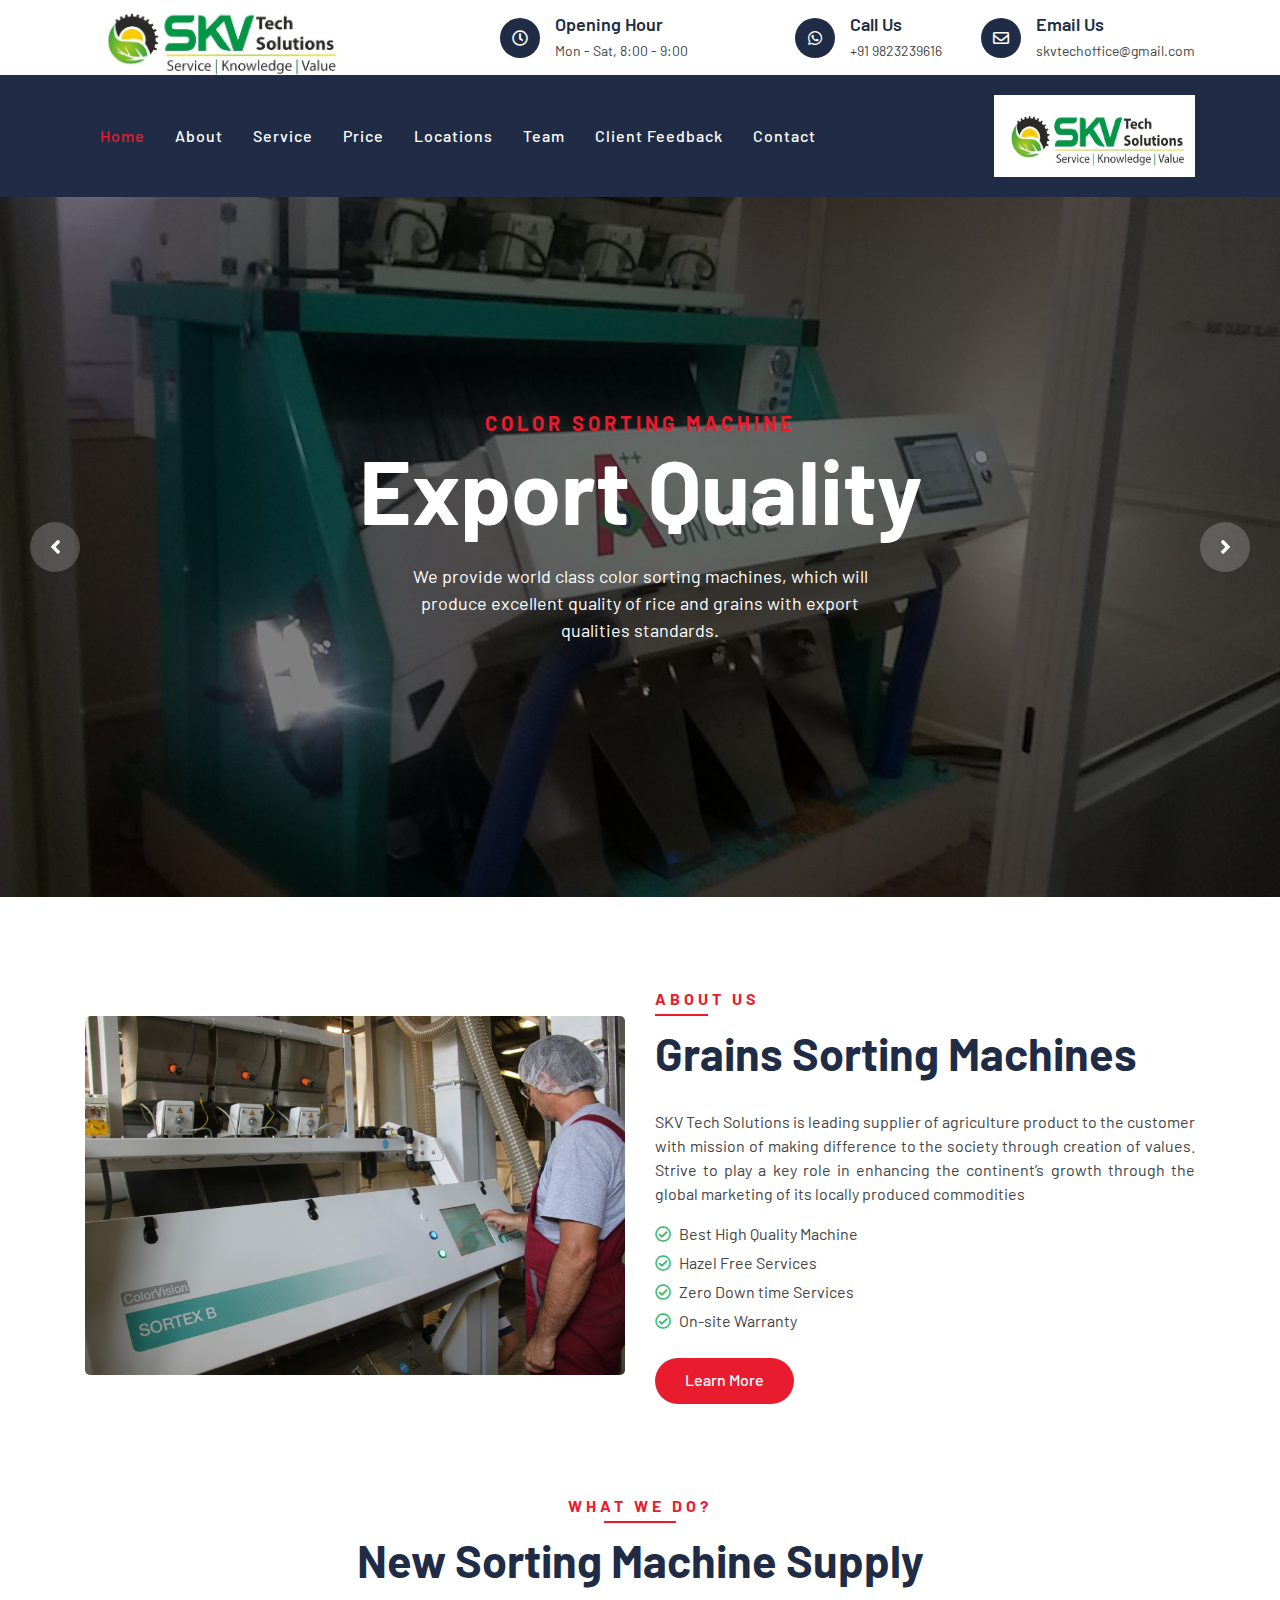
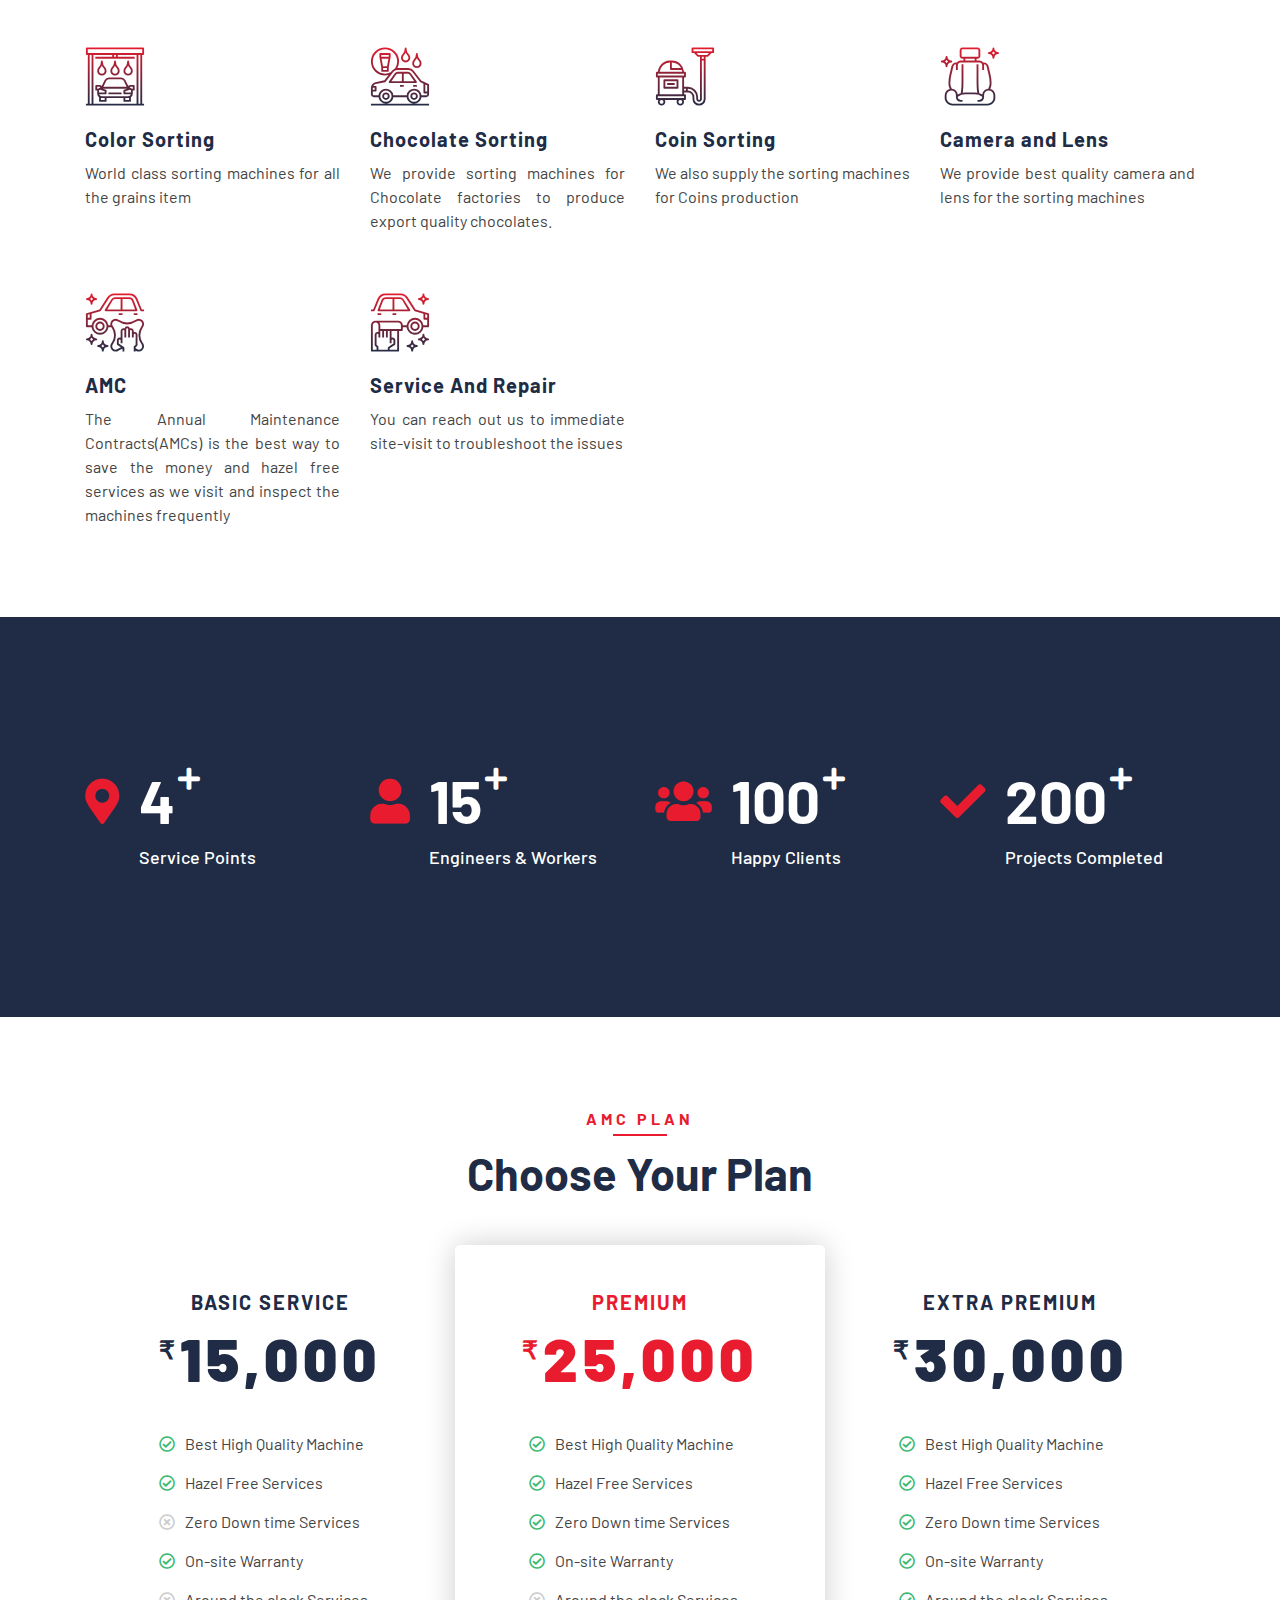
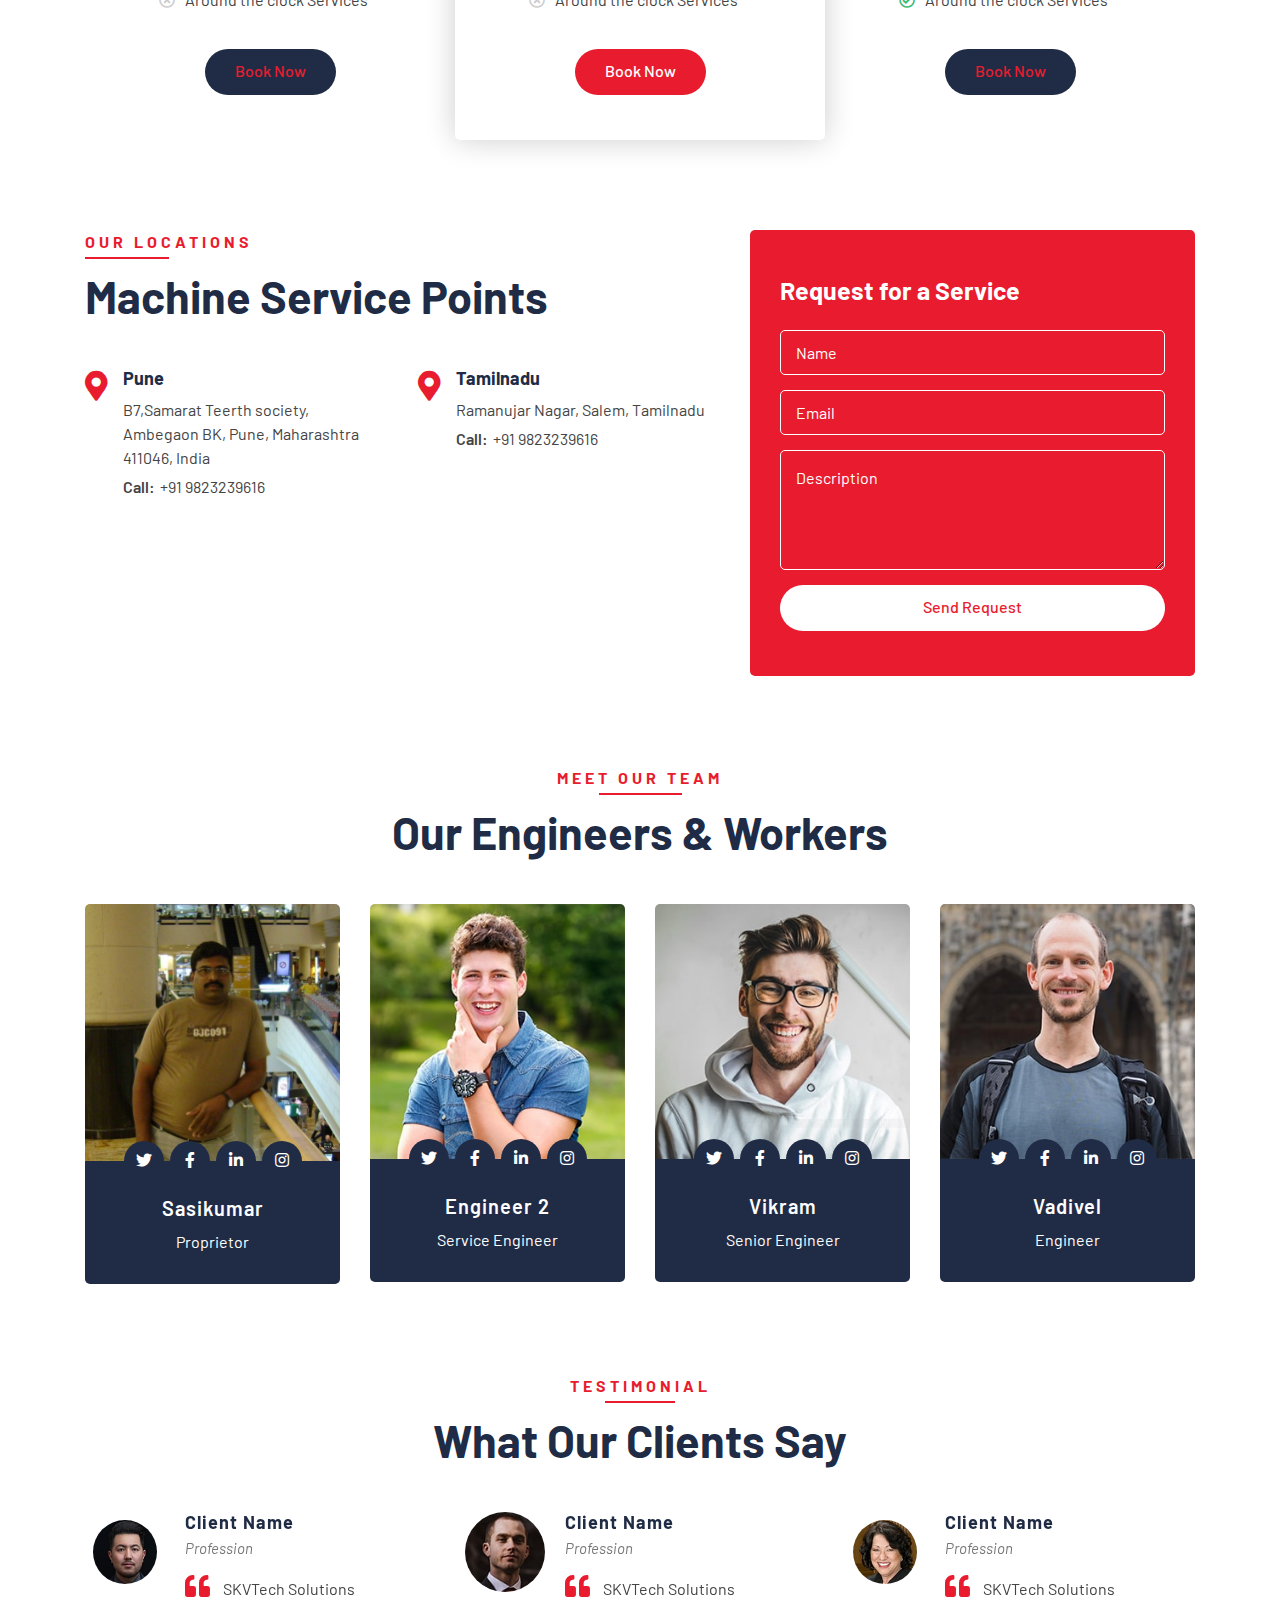
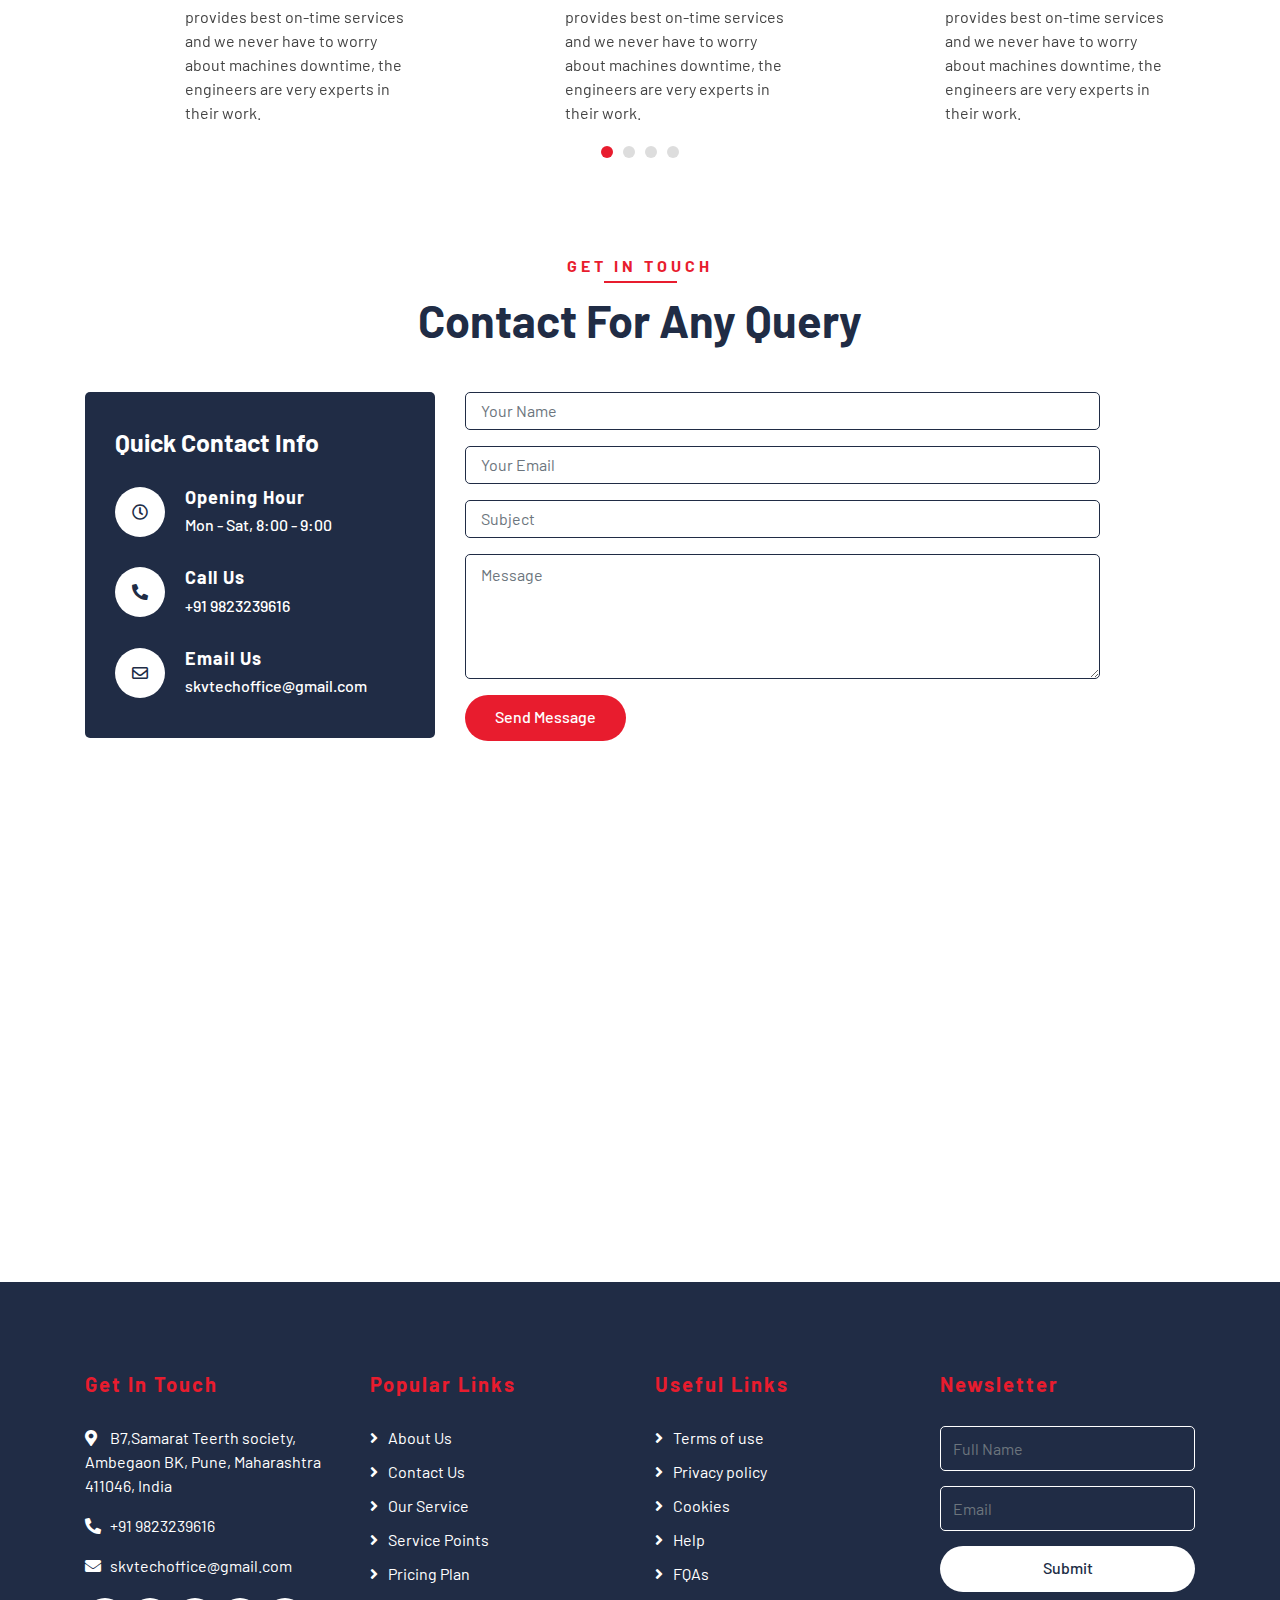
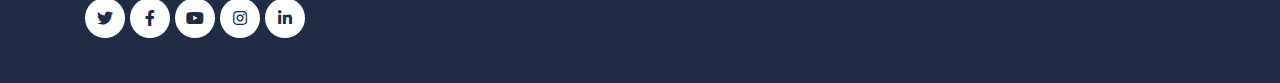
<file: index.html>
<!DOCTYPE html>
<html lang="en">
    <head>
        <meta charset="utf-8">
        <title>SKVTech Solutions</title>
        <meta content="width=device-width, initial-scale=1.0" name="viewport">
        <meta content="Best Color Sorting Machine Supplier" name="keywords">
        <meta content="Best service provider for sorting machines all over India, pune, mumbai, tamilnadu" name="description">

        <!-- Favicon -->
        <link href="img/favicon.ico" rel="icon">

        <!-- Google Font -->
        <link href="https://fonts.googleapis.com/css2?family=Barlow:wght@400;500;600;700;800;900&display=swap" rel="stylesheet"> 
        
        <!-- CSS Libraries -->
        <link href="https://stackpath.bootstrapcdn.com/bootstrap/4.4.1/css/bootstrap.min.css" rel="stylesheet">
        <link href="https://cdnjs.cloudflare.com/ajax/libs/font-awesome/5.10.0/css/all.min.css" rel="stylesheet">
        <link href="lib/flaticon/font/flaticon.css" rel="stylesheet">
        <link href="lib/animate/animate.min.css" rel="stylesheet">
        <link href="lib/owlcarousel/assets/owl.carousel.min.css" rel="stylesheet">

        <!-- Template Stylesheet -->
        <link href="css/style.css" rel="stylesheet">
    </head>

    <body>
        <!-- Top Bar Start -->
        <div class="top-bar">
            <div class="container">
                <div class="row align-items-center">
                    <div class="col-lg-4 col-md-12">
                        <div class="logo">
                            <a href="index.html">
                                <!--<h1>SKVTech<span>Solutions</span></h1>-->
                                 <img src="img/skvtechlogo.jpg" alt="Logo"> 
                            </a>
                        </div>
                    </div>
                    <div class="col-lg-8 col-md-7 d-none d-lg-block">
                        <div class="row">
                            <div class="col-4">
                                <div class="top-bar-item">
                                    <div class="top-bar-icon">
                                        <i class="far fa-clock"></i>
                                    </div>
                                    <div class="top-bar-text">
                                        <h3>Opening Hour</h3>
                                        <p>Mon - Sat, 8:00 - 9:00</p>
                                    </div>
                                </div>
                            </div>
                            <div class="col-4">
                                <div class="top-bar-item">
                                    <div class="top-bar-icon">
                                        <!--<i class="fa fa-phone-alt"></i>-->
                                        <i class="fab fa-whatsapp"></i>
                                    </div>
                                    <div class="top-bar-text">
                                        <h3>Call Us</h3>
                                        <p>+91 9823239616</p>
                                    </div>
                                </div>
                            </div>
                            <div class="col-4">
                                <div class="top-bar-item">
                                    <div class="top-bar-icon">
                                        <i class="far fa-envelope"></i>
                                    </div>
                                    <div class="top-bar-text">
                                        <h3>Email Us</h3>
                                        <p>skvtechoffice@gmail.com</p>
                                    </div>
                                </div>
                            </div>
                        </div>
                    </div>
                </div>
            </div>
        </div>
        <!-- Top Bar End -->

        <!-- Nav Bar Start -->
        <div class="nav-bar">
            <div class="container">
                <nav class="navbar navbar-expand-lg bg-dark navbar-dark">
                    <a href="#" class="navbar-brand">MENU</a>
                    <button type="button" class="navbar-toggler" data-toggle="collapse" data-target="#navbarCollapse">
                        <span class="navbar-toggler-icon"></span>
                    </button>

                    <div class="collapse navbar-collapse justify-content-between" id="navbarCollapse">
                        <div class="navbar-nav mr-auto">
                          <!--  <a href="index.html" class="nav-item nav-link active">Home</a>
                            <a href="about.html" class="nav-item nav-link">About</a>
                            <a href="service.html" class="nav-item nav-link">Service</a>
                            <a href="price.html" class="nav-item nav-link">Price</a>
                            <a href="location.html" class="nav-item nav-link">Locations</a>-->
                            <a href="index.html" class="nav-item nav-link active">Home</a>
                            <a href="#link_about" class="nav-item nav-link">About</a>
                            <a href="#link_service" class="nav-item nav-link">Service</a>
                            <a href="#link_price" class="nav-item nav-link">Price</a>
                            <a href="#link_location" class="nav-item nav-link">Locations</a>
                            <a href="#link_team" class="nav-item nav-link">Team</a>
                        <!--    <div class="nav-item dropdown">
                                <a href="#" class="nav-link dropdown-toggle" data-toggle="dropdown">Pages</a>
                                <div class="dropdown-menu">
                                    <a href="blog.html" class="dropdown-item">Blog Grid</a>
                                    <a href="single.html" class="dropdown-item">Detail Page</a>
                                    <a href="team.html" class="dropdown-item">Team Member</a>
                                    <a href="booking.html" class="dropdown-item">Schedule Booking</a>
                                </div>
                            </div>-->
                            <a href="#link_testimonial" class="nav-item nav-link">Client Feedback</a>
                            <a href="#link_contact" class="nav-item nav-link">Contact</a>
                        </div>
                       <!-- <div class="ml-auto">
                            <a class="btn btn-custom" href="#">Get Appointment</a>
                        </div>-->
                        <div class="nav-bar-logo">
                            <a href="index.html">
                                <!--<h1>SKVTech<span>Solutions</span></h1>-->
                                 <img class="nav-bar-logo" src="img/skvtechlogo.jpg" alt="Logo"> 
                            </a>
                        </div>
                    </div>
                </nav>
            </div>
        </div>
        <!-- Nav Bar End -->


        <!-- Carousel Start -->
        <div class="carousel">
            <div class="container-fluid">
                <div class="owl-carousel">
                    <div class="carousel-item">
                        <div class="carousel-img">
                            <img src="img/skv_c1.jpg" alt="Image">
                        </div>
                        <div class="carousel-text">
                            <h3>Color Sorting Machine</h3>
                            <h1>Export Quality</h1>
                            <p>
                                We provide world class color sorting machines, which will produce excellent quality of rice and grains with export qualities standards.  
                            </p>
                            <!-- <a class="btn btn-custom" href="">Explore More</a> -->
                        </div>
                    </div>
                    <div class="carousel-item">
                        <div class="carousel-img">
                            <img src="img/Sortex1.jpg" alt="Image">
                        </div>
                        <div class="carousel-text">
                            <h3>AMC and Services</h3>
                            <h1>Hazel free Services</h1>
                            <p>
                                We provide the best Annual Maintenance Contracts (AMCs) and services in the industry without any production downtime.
                            </p>
                            <!-- <a class="btn btn-custom" href="">Explore More</a> -->
                        </div>
                    </div>
                    <div class="carousel-item">
                        <div class="carousel-img">
                            <img src="img/sortex_chip_camera.jpg" alt="Image">
                        </div>
                        <div class="carousel-text">
                            <h3>Other Services</h3>
                            <h1>Accessories</h1>
                            <p>
                                SKT Tech Solutions provides high quality accessories for any type of sorting machines with on-site extended warranty services.
                            </p>
                            <!-- <a class="btn btn-custom" href="">Explore More</a> -->
                        </div>
                    </div>
                </div>
            </div>
        </div>
        <!-- Carousel End -->
        

        <!-- About Start -->
        <div class="about" id="link_about">
            <div class="container">
                <div class="row align-items-center">
                    <div class="col-lg-6">
                        <div class="about-img">
                            <img src="img/about.jpg" alt="Image">
                        </div>
                    </div>
                    <div class="col-lg-6">
                        <div class="section-header text-left">
                            <p>About Us</p>
                            <h2>Grains Sorting Machines</h2>
                        </div>
                        <div class="about-content">
                            <p>
                                SKV Tech Solutions is leading supplier of agriculture product to the customer with mission of making difference to the society through creation of values. Strive to play a key role in enhancing the continent’s growth through the global marketing of its locally produced commodities
                            </p>
                            <ul>
                                <li><i class="far fa-check-circle"></i>Best High Quality Machine</li>
                                <li><i class="far fa-check-circle"></i>Hazel Free Services</li>
                                <li><i class="far fa-check-circle"></i>Zero Down time Services</li>
                                <li><i class="far fa-check-circle"></i>On-site Warranty</li>
                            </ul>
                            <a class="btn btn-custom" href="">Learn More</a>
                        </div>
                    </div>
                </div>
            </div>
        </div>
        <!-- About End -->


        <!-- Service Start -->
        <div class="service" id ="link_service">
            <div class="container">
                <div class="section-header text-center">
                    <p>What We Do?</p>
                    <h2>New Sorting Machine Supply</h2>
                </div>
                <div class="row">
                    <div class="col-lg-3 col-md-6">
                        <div class="service-item">
                            <i class="flaticon-car-wash-1"></i>
                            <h3>Color Sorting</h3>
                            <p>World class sorting machines for all the grains item</p>
                        </div>
                    </div>
                    <div class="col-lg-3 col-md-6">
                        <div class="service-item">
                            <i class="flaticon-car-wash"></i>
                            <h3>Chocolate Sorting</h3>
                            <p>We provide sorting machines for Chocolate factories to produce export quality chocolates.</p>
                        </div>
                    </div>
                    <div class="col-lg-3 col-md-6">
                        <div class="service-item">
                            <i class="flaticon-vacuum-cleaner"></i>
                            <h3>Coin Sorting</h3>
                            <p>We also supply the sorting machines for Coins production</p>
                        </div>
                    </div>
                    <div class="col-lg-3 col-md-6">
                        <div class="service-item">
                            <i class="flaticon-seat"></i>
                            <h3>Camera and Lens</h3>
                            <p>We provide best quality camera and lens for the sorting machines</p>
                        </div>
                    </div>
                    <div class="col-lg-3 col-md-6">
                        <div class="service-item">
                            <i class="flaticon-car-service"></i>
                            <h3>AMC</h3>
                            <p>The Annual Maintenance Contracts(AMCs) is the best way to save the money and hazel free services as we visit and inspect the machines frequently</p>
                        </div>
                    </div>
                    <div class="col-lg-3 col-md-6">
                        <div class="service-item">
                            <i class="flaticon-car-service-2"></i>
                            <h3>Service And Repair</h3>
                            <p>You can reach out us to immediate site-visit to troubleshoot the issues</p>
                        </div>
                    </div>
                 <!--   <div class="col-lg-3 col-md-6">
                        <div class="service-item">
                            <i class="flaticon-car-wash"></i>
                            <h3>Oil Changing</h3>
                            <p>Lorem ipsum dolor sit amet elit. Phase nec preti facils ornare velit non metus tortor</p>
                        </div>
                    </div>
                    <div class="col-lg-3 col-md-6">
                        <div class="service-item">
                            <i class="flaticon-brush-1"></i>
                            <h3>Brake Reparing</h3>
                            <p>Lorem ipsum dolor sit amet elit. Phase nec preti facils ornare velit non metus tortor</p>
                        </div>
                    </div>-->
                </div>
            </div>
        </div>
        <!-- Service End -->
        
        
        <!-- Facts Start -->
        <div class="facts" data-parallax="scroll" data-image-src="img/facts.jpg">
            <div class="container">
                <div class="row">
                    <div class="col-lg-3 col-md-6">
                        <div class="facts-item">
                            <i class="fa fa-map-marker-alt"></i>
                            <div class="facts-text">
                                <h3 data-toggle="counter-up">4</h3>
                                <p>Service Points</p>
                            </div>
                        </div>
                    </div>
                    <div class="col-lg-3 col-md-6">
                        <div class="facts-item">
                            <i class="fa fa-user"></i>
                            <div class="facts-text">
                                <h3 data-toggle="counter-up">15</h3>
                                <p>Engineers & Workers</p>
                            </div>
                        </div>
                    </div>
                    <div class="col-lg-3 col-md-6">
                        <div class="facts-item">
                            <i class="fa fa-users"></i>
                            <div class="facts-text">
                                <h3 data-toggle="counter-up">100</h3>
                                <p>Happy Clients</p>
                            </div>
                        </div>
                    </div>
                    <div class="col-lg-3 col-md-6">
                        <div class="facts-item">
                            <i class="fa fa-check"></i>
                            <div class="facts-text">
                                <h3 data-toggle="counter-up">200</h3>
                                <p>Projects Completed</p>
                            </div>
                        </div>
                    </div>
                </div>
            </div>
        </div>
        <!-- Facts End -->
        
        
        <!-- Price Start -->
        <div class="price" id="link_price">
            <div class="container">
                <div class="section-header text-center">
                    <p>AMC Plan</p>
                    <h2>Choose Your Plan</h2>
                </div>
                <div class="row">
                    <div class="col-md-4">
                        <div class="price-item">
                            <div class="price-header">
                                <h3>Basic Service</h3>
                                <h2><span>₹</span><strong>15,000</strong><span></span></h2>
                            </div>
                            <div class="price-body">
                                <ul>
                                    <li><i class="far fa-check-circle"></i>Best High Quality Machine</li>
                                    <li><i class="far fa-check-circle"></i>Hazel Free Services</li>
                                    <li><i class="far fa-times-circle"></i>Zero Down time Services</li>
                                    <li><i class="far fa-check-circle"></i>On-site Warranty</li>
                                    <li><i class="far fa-times-circle"></i>Around the clock Services</li>
                                </ul>
                            </div>
                            <div class="price-footer">
                                <a class="btn btn-custom" href="">Book Now</a>
                            </div>
                        </div>
                    </div>
                    <div class="col-md-4">
                        <div class="price-item featured-item">
                            <div class="price-header">
                                <h3>Premium</h3>
                                <h2><span>₹</span><strong>25,000</strong><span></span></h2>
                            </div>
                            <div class="price-body">
                                <ul>
                                    <li><i class="far fa-check-circle"></i>Best High Quality Machine</li>
                                    <li><i class="far fa-check-circle"></i>Hazel Free Services</li>
                                    <li><i class="far fa-check-circle"></i>Zero Down time Services</li>
                                    <li><i class="far fa-check-circle"></i>On-site Warranty</li>
                                    <li><i class="far fa-times-circle"></i>Around the clock Services</li>
                                </ul>
                            </div>
                            <div class="price-footer">
                                <a class="btn btn-custom" href="">Book Now</a>
                            </div>
                        </div>
                    </div>
                    <div class="col-md-4">
                        <div class="price-item">
                            <div class="price-header">
                                <h3>Extra Premium</h3>
                                <h2><span>₹</span><strong>30,000</strong><span></span></h2>
                            </div>
                            <div class="price-body">
                                <ul>
                                    <li><i class="far fa-check-circle"></i>Best High Quality Machine</li>
                                    <li><i class="far fa-check-circle"></i>Hazel Free Services</li>
                                    <li><i class="far fa-check-circle"></i>Zero Down time Services</li>
                                    <li><i class="far fa-check-circle"></i>On-site Warranty</li>
                                    <li><i class="far fa-check-circle"></i>Around the clock Services</li>
                                </ul>
                            </div>
                            <div class="price-footer">
                                <a class="btn btn-custom" href="">Book Now</a>
                            </div>
                        </div>
                    </div>
                </div>
            </div>
        </div>
        <!-- Price End -->
        
        
        <!-- Location Start -->
        <div class="location" id="link_location">
            <div class="container">
                <div class="row">
                    <div class="col-lg-7">
                        <div class="section-header text-left">
                            <p>Our Locations</p>
                            <h2>Machine Service Points</h2>
                        </div>
                        <div class="row">
                            <div class="col-md-6">
                                <div class="location-item">
                                    <i class="fa fa-map-marker-alt"></i>
                                    <div class="location-text">
                                        <h3>Pune</h3>
                                        <p>B7,Samarat Teerth society, Ambegaon BK, Pune, Maharashtra 411046, India</p>
                                        <p><strong>Call:</strong>+91 9823239616</p>
                                    </div>
                                </div>
                            </div>
                            <div class="col-md-6">
                                <div class="location-item">
                                    <i class="fa fa-map-marker-alt"></i>
                                    <div class="location-text">
                                        <h3>Tamilnadu</h3>
                                        <p>Ramanujar Nagar, Salem, Tamilnadu</p>
                                        <p><strong>Call:</strong>+91 9823239616</p>
                                    </div>
                                </div>
                            </div>
                       <!--     <div class="col-md-6">
                                <div class="location-item">
                                    <i class="fa fa-map-marker-alt"></i>
                                    <div class="location-text">
                                        <h3>Coimbatore</h3>
                                        <p>Avarampalayam, Coimbatore</p>
                                        <p><strong>Call:</strong>+91 9823239616</p>
                                    </div>
                                </div>
                            </div>
                            <div class="col-md-6">
                                <div class="location-item">
                                    <i class="fa fa-map-marker-alt"></i>
                                    <div class="location-text">
                                        <h3>Mumbai</h3>
                                        <p>Mumbai</p>
                                        <p><strong>Call:</strong>++91 9823239616</p>
                                    </div>
                                </div>
                            </div>-->
                        </div>
                    </div>
                    <div class="col-lg-5">
                        <div class="location-form">
                            <h3>Request for a Service</h3>
                            <form>
                                <div class="control-group">
                                    <input type="text" class="form-control" placeholder="Name" required="required" />
                                </div>
                                <div class="control-group">
                                    <input type="email" class="form-control" placeholder="Email" required="required" />
                                </div>
                                <div class="control-group">
                                    <textarea class="form-control" placeholder="Description" required="required"></textarea>
                                </div>
                                <div>
                                    <button class="btn btn-custom" type="submit">Send Request</button>
                                </div>
                            </form>
                        </div>
                    </div>
                </div>
            </div>
        </div>
        <!-- Location End -->


        <!-- Team Start -->
        <div class="team" id="link_team">
            <div class="container">
                <div class="section-header text-center">
                    <p>Meet Our Team</p>
                    <h2>Our Engineers & Workers</h2>
                </div>
                <div class="row">
                    <div class="col-lg-3 col-md-6">
                        <div class="team-item">
                            <div class="team-img">
                                <img src="img/sasi.jpg" alt="Team Image">
                            </div>
                            <div class="team-text">
                                <h2>Sasikumar</h2>
                                <p>Proprietor</p>
                                <div class="team-social">
                                    <a href=""><i class="fab fa-twitter"></i></a>
                                    <a href=""><i class="fab fa-facebook-f"></i></a>
                                    <a href=""><i class="fab fa-linkedin-in"></i></a>
                                    <a href=""><i class="fab fa-instagram"></i></a>
                                </div>
                            </div>
                        </div>
                    </div>
                    <div class="col-lg-3 col-md-6">
                        <div class="team-item">
                            <div class="team-img">
                                <img src="img/team-2.jpg" alt="Team Image">
                            </div>
                            <div class="team-text">
                                <h2>Engineer 2</h2>
                                <p>Service Engineer</p>
                                <div class="team-social">
                                    <a href=""><i class="fab fa-twitter"></i></a>
                                    <a href=""><i class="fab fa-facebook-f"></i></a>
                                    <a href=""><i class="fab fa-linkedin-in"></i></a>
                                    <a href=""><i class="fab fa-instagram"></i></a>
                                </div>
                            </div>
                        </div>
                    </div>
                    <div class="col-lg-3 col-md-6">
                        <div class="team-item">
                            <div class="team-img">
                                <img src="img/team-3.jpg" alt="Team Image">
                            </div>
                            <div class="team-text">
                                <h2>Vikram</h2>
                                <p>Senior Engineer</p>
                                <div class="team-social">
                                    <a href=""><i class="fab fa-twitter"></i></a>
                                    <a href=""><i class="fab fa-facebook-f"></i></a>
                                    <a href=""><i class="fab fa-linkedin-in"></i></a>
                                    <a href=""><i class="fab fa-instagram"></i></a>
                                </div>
                            </div>
                        </div>
                    </div>
                    <div class="col-lg-3 col-md-6">
                        <div class="team-item">
                            <div class="team-img">
                                <img src="img/team-4.jpg" alt="Team Image">
                            </div>
                            <div class="team-text">
                                <h2>Vadivel</h2>
                                <p>Engineer</p>
                                <div class="team-social">
                                    <a href=""><i class="fab fa-twitter"></i></a>
                                    <a href=""><i class="fab fa-facebook-f"></i></a>
                                    <a href=""><i class="fab fa-linkedin-in"></i></a>
                                    <a href=""><i class="fab fa-instagram"></i></a>
                                </div>
                            </div>
                        </div>
                    </div>
                </div>
            </div>
        </div>
        <!-- Team End -->
        
        
        <!-- Testimonial Start -->
        <div class="testimonial" id="link_testimonial">
            <div class="container">
                <div class="section-header text-center">
                    <p>Testimonial</p>
                    <h2>What our clients say</h2>
                </div>
                <div class="owl-carousel testimonials-carousel">
                    <div class="testimonial-item">
                        <img src="img/testimonial-1.jpg" alt="Image">
                        <div class="testimonial-text">
                            <h3>Client Name</h3>
                            <h4>Profession</h4>
                            <p>
                                SKVTech Solutions provides best on-time services and we never have to worry about machines downtime, the engineers are very experts in their work.
                            </p>
                        </div>
                    </div>
                    <div class="testimonial-item">
                        <img src="img/testimonial-2.jpg" alt="Image">
                        <div class="testimonial-text">
                            <h3>Client Name</h3>
                            <h4>Profession</h4>
                            <p>
                                SKVTech Solutions provides best on-time services and we never have to worry about machines downtime, the engineers are very experts in their work.
                            </p>
                        </div>
                    </div>
                    <div class="testimonial-item">
                        <img src="img/testimonial-3.jpg" alt="Image">
                        <div class="testimonial-text">
                            <h3>Client Name</h3>
                            <h4>Profession</h4>
                            <p>
                                SKVTech Solutions provides best on-time services and we never have to worry about machines downtime, the engineers are very experts in their work.
                            </p>
                        </div>
                    </div>
                    <div class="testimonial-item">
                        <img src="img/testimonial-4.jpg" alt="Image">
                        <div class="testimonial-text">
                            <h3>Client Name</h3>
                            <h4>Profession</h4>
                            <p>
                                SKVTech Solutions provides best on-time services and we never have to worry about machines downtime, the engineers are very experts in their work.
                            </p>
                        </div>
                    </div>
                </div>
            </div>
        </div>
        <!-- Testimonial End -->


        <!-- Blog Start -->
        <!--
        <div class="blog">
            <div class="container">
                <div class="section-header text-center">
                    <p>Our Blog</p>
                    <h2>Latest news & articles</h2>
                </div>
                <div class="row">
                    <div class="col-lg-4">
                        <div class="blog-item">
                            <div class="blog-img">
                                <img src="img/blog-1.jpg" alt="Image">
                                <div class="meta-date">
                                    <span>01</span>
                                    <strong>Jan</strong>
                                    <span>2045</span>
                                </div>
                            </div>
                            <div class="blog-text">
                                <h3><a href="#">Lorem ipsum dolor sit amet</a></h3>
                                <p>
                                    Lorem ipsum dolor sit amet elit. Pellent iaculis blandit lorem, quis convall diam eleife. Nam in arcu sit amet massa ferment quis enim. Nunc  augue velit metus congue eget semper
                                </p>
                            </div>
                            <div class="blog-meta">
                                <p><i class="fa fa-user"></i><a href="">Admin</a></p>
                                <p><i class="fa fa-folder"></i><a href="">Web Design</a></p>
                                <p><i class="fa fa-comments"></i><a href="">15 Comments</a></p>
                            </div>
                        </div>
                    </div>
                    <div class="col-lg-4">
                        <div class="blog-item">
                            <div class="blog-img">
                                <img src="img/blog-2.jpg" alt="Image">
                                <div class="meta-date">
                                    <span>01</span>
                                    <strong>Jan</strong>
                                    <span>2045</span>
                                </div>
                            </div>
                            <div class="blog-text">
                                <h3><a href="#">Lorem ipsum dolor sit amet</a></h3>
                                <p>
                                    Lorem ipsum dolor sit amet elit. Pellent iaculis blandit lorem, quis convall diam eleife. Nam in arcu sit amet massa ferment quis enim. Nunc  augue velit metus congue eget semper
                                </p>
                            </div>
                            <div class="blog-meta">
                                <p><i class="fa fa-user"></i><a href="">Admin</a></p>
                                <p><i class="fa fa-folder"></i><a href="">Web Design</a></p>
                                <p><i class="fa fa-comments"></i><a href="">15 Comments</a></p>
                            </div>
                        </div>
                    </div>
                    <div class="col-lg-4">
                        <div class="blog-item">
                            <div class="blog-img">
                                <img src="img/blog-3.jpg" alt="Image">
                                <div class="meta-date">
                                    <span>01</span>
                                    <strong>Jan</strong>
                                    <span>2045</span>
                                </div>
                            </div>
                            <div class="blog-text">
                                <h3><a href="#">Lorem ipsum dolor sit amet</a></h3>
                                <p>
                                    Lorem ipsum dolor sit amet elit. Pellent iaculis blandit lorem, quis convall diam eleife. Nam in arcu sit amet massa ferment quis enim. Nunc  augue velit metus congue eget semper
                                </p>
                            </div>
                            <div class="blog-meta">
                                <p><i class="fa fa-user"></i><a href="">Admin</a></p>
                                <p><i class="fa fa-folder"></i><a href="">Web Design</a></p>
                                <p><i class="fa fa-comments"></i><a href="">15 Comments</a></p>
                            </div>
                        </div>
                    </div>
                </div>
            </div>
        </div>
        -->
        <!-- Blog End -->


        <!-- Contact Start -->
        <div class="contact" id="link_contact">
            <div class="container">
                <div class="section-header text-center">
                    <p>Get In Touch</p>
                    <h2>Contact for any query</h2>
                </div>
                <div class="row">
                    <div class="col-md-4">
                        <div class="contact-info">
                            <h2>Quick Contact Info</h2>
                            <div class="contact-info-item">
                                <div class="contact-info-icon">
                                    <i class="far fa-clock"></i>
                                </div>
                                <div class="contact-info-text">
                                    <h3>Opening Hour</h3>
                                    <p>Mon - Sat, 8:00 - 9:00</p>
                                </div>
                            </div>
                            <div class="contact-info-item">
                                <div class="contact-info-icon">
                                    <i class="fa fa-phone-alt"></i>
                                </div>
                                <div class="contact-info-text">
                                    <h3>Call Us</h3>
                                    <p>+91 9823239616</p>
                                </div>
                            </div>
                            <div class="contact-info-item">
                                <div class="contact-info-icon">
                                    <i class="far fa-envelope"></i>
                                </div>
                                <div class="contact-info-text">
                                    <h3>Email Us</h3>
                                    <p>skvtechoffice@gmail.com</p>
                                </div>
                            </div>
                        </div>
                    </div>
                    <div class="col-md-7">
                        <div class="contact-form">
                            <div id="success"></div>
                            <form name="sentMessage" id="contactForm" novalidate="novalidate">
                                <div class="control-group">
                                    <input type="text" class="form-control" id="name" placeholder="Your Name" required="required" data-validation-required-message="Please enter your name" />
                                    <p class="help-block text-danger"></p>
                                </div>
                                <div class="control-group">
                                    <input type="email" class="form-control" id="email" placeholder="Your Email" required="required" data-validation-required-message="Please enter your email" />
                                    <p class="help-block text-danger"></p>
                                </div>
                                <div class="control-group">
                                    <input type="text" class="form-control" id="subject" placeholder="Subject" required="required" data-validation-required-message="Please enter a subject" />
                                    <p class="help-block text-danger"></p>
                                </div>
                                <div class="control-group">
                                    <textarea class="form-control" id="message" placeholder="Message" required="required" data-validation-required-message="Please enter your message"></textarea>
                                    <p class="help-block text-danger"></p>
                                </div>
                                <div>
                                    <button class="btn btn-custom" type="submit" id="sendMessageButton">Send Message</button>
                                </div>
                            </form>
                        </div>
                    </div>
                    <div class="col-md-12">
                        <!--<iframe src="https://www.google.com/maps/embed?pb=!1m18!1m12!1m3!1d3001156.4288297426!2d-78.01371936852176!3d42.72876761954724!2m3!1f0!2f0!3f0!3m2!1i1024!2i768!4f13.1!3m3!1m2!1s0x4ccc4bf0f123a5a9%3A0xddcfc6c1de189567!2sNew%20York%2C%20USA!5e0!3m2!1sen!2sbd!4v1600663868074!5m2!1sen!2sbd" frameborder="0" style="border:0;" allowfullscreen="" aria-hidden="false" tabindex="0"></iframe>-->
                        <iframe src="https://www.google.com/maps/embed?pb=!1m18!1m12!1m3!1d3784.7441346024916!2d73.83528181511554!3d18.449922887450214!2m3!1f0!2f0!3f0!3m2!1i1024!2i768!4f13.1!3m3!1m2!1s0x3bc2953249d87eb1%3A0xc36a755c0daf775d!2sSKV%20TECH%20SOLUTIONS!5e0!3m2!1sen!2sus!4v1675623475141!5m2!1sen!2sus" width="600" height="450" style="border:0;" allowfullscreen="" loading="lazy" referrerpolicy="no-referrer-when-downgrade"></iframe>
                    </div>
                </div>
            </div>
        </div>
        <!-- Contact End -->


        <!-- Footer Start -->
        <div class="footer" id="link_contact">
            <div class="container">
                <div class="row">
                    <div class="col-lg-3 col-md-6">
                        <div class="footer-contact">
                            <h2>Get In Touch</h2>
                            <p><i class="fa fa-map-marker-alt"></i>B7,Samarat Teerth society, Ambegaon BK, Pune, Maharashtra 411046, India</p>
                            <p><i class="fa fa-phone-alt"></i>+91 9823239616</p>
                            <p><i class="fa fa-envelope"></i>skvtechoffice@gmail.com</p>
                            <div class="footer-social">
                                <a class="btn" href=""><i class="fab fa-twitter"></i></a>
                                <a class="btn" href=""><i class="fab fa-facebook-f"></i></a>
                                <a class="btn" href=""><i class="fab fa-youtube"></i></a>
                                <a class="btn" href=""><i class="fab fa-instagram"></i></a>
                                <a class="btn" href=""><i class="fab fa-linkedin-in"></i></a>
                            </div>
                        </div>
                    </div>
                    <div class="col-lg-3 col-md-6">
                        <div class="footer-link">
                            <h2>Popular Links</h2>
                            <a href="">About Us</a>
                            <a href="">Contact Us</a>
                            <a href="">Our Service</a>
                            <a href="">Service Points</a>
                            <a href="">Pricing Plan</a>
                        </div>
                    </div>
                    <div class="col-lg-3 col-md-6">
                        <div class="footer-link">
                            <h2>Useful Links</h2>
                            <a href="">Terms of use</a>
                            <a href="">Privacy policy</a>
                            <a href="">Cookies</a>
                            <a href="">Help</a>
                            <a href="">FQAs</a>
                        </div>
                    </div>
                    <div class="col-lg-3 col-md-6">
                        <div class="footer-newsletter">
                            <h2>Newsletter</h2>
                            <form>
                                <input class="form-control" placeholder="Full Name">
                                <input class="form-control" placeholder="Email">
                                <button class="btn btn-custom">Submit</button>
                            </form>
                        </div>
                    </div>
                </div>
            </div>
        <!--  <div class="container copyright">
                <p>&copy; <a href="#">Your Site Name</a>, All Right Reserved. Designed By <a href="https://htmlcodex.com">HTML Codex</a></p>
            </div>-->
        </div>
        <!-- Footer End -->
        
        <!-- Back to top button -->
        <a href="#" class="back-to-top"><i class="fa fa-chevron-up"></i></a>
        
        <!-- Pre Loader -->
        <div id="loader" class="show">
            <div class="loader"></div>
        </div>

        <!-- JavaScript Libraries -->
        <script src="https://code.jquery.com/jquery-3.4.1.min.js"></script>
        <script src="https://stackpath.bootstrapcdn.com/bootstrap/4.4.1/js/bootstrap.bundle.min.js"></script>
        <script src="lib/easing/easing.min.js"></script>
        <script src="lib/owlcarousel/owl.carousel.min.js"></script>
        <script src="lib/waypoints/waypoints.min.js"></script>
        <script src="lib/counterup/counterup.min.js"></script>
        
        <!-- Contact Javascript File -->
        <script src="mail/jqBootstrapValidation.min.js"></script>
        <script src="mail/contact.js"></script>

        <!-- Template Javascript -->
        <script src="js/main.js"></script>
    </body>
</html>
</file>
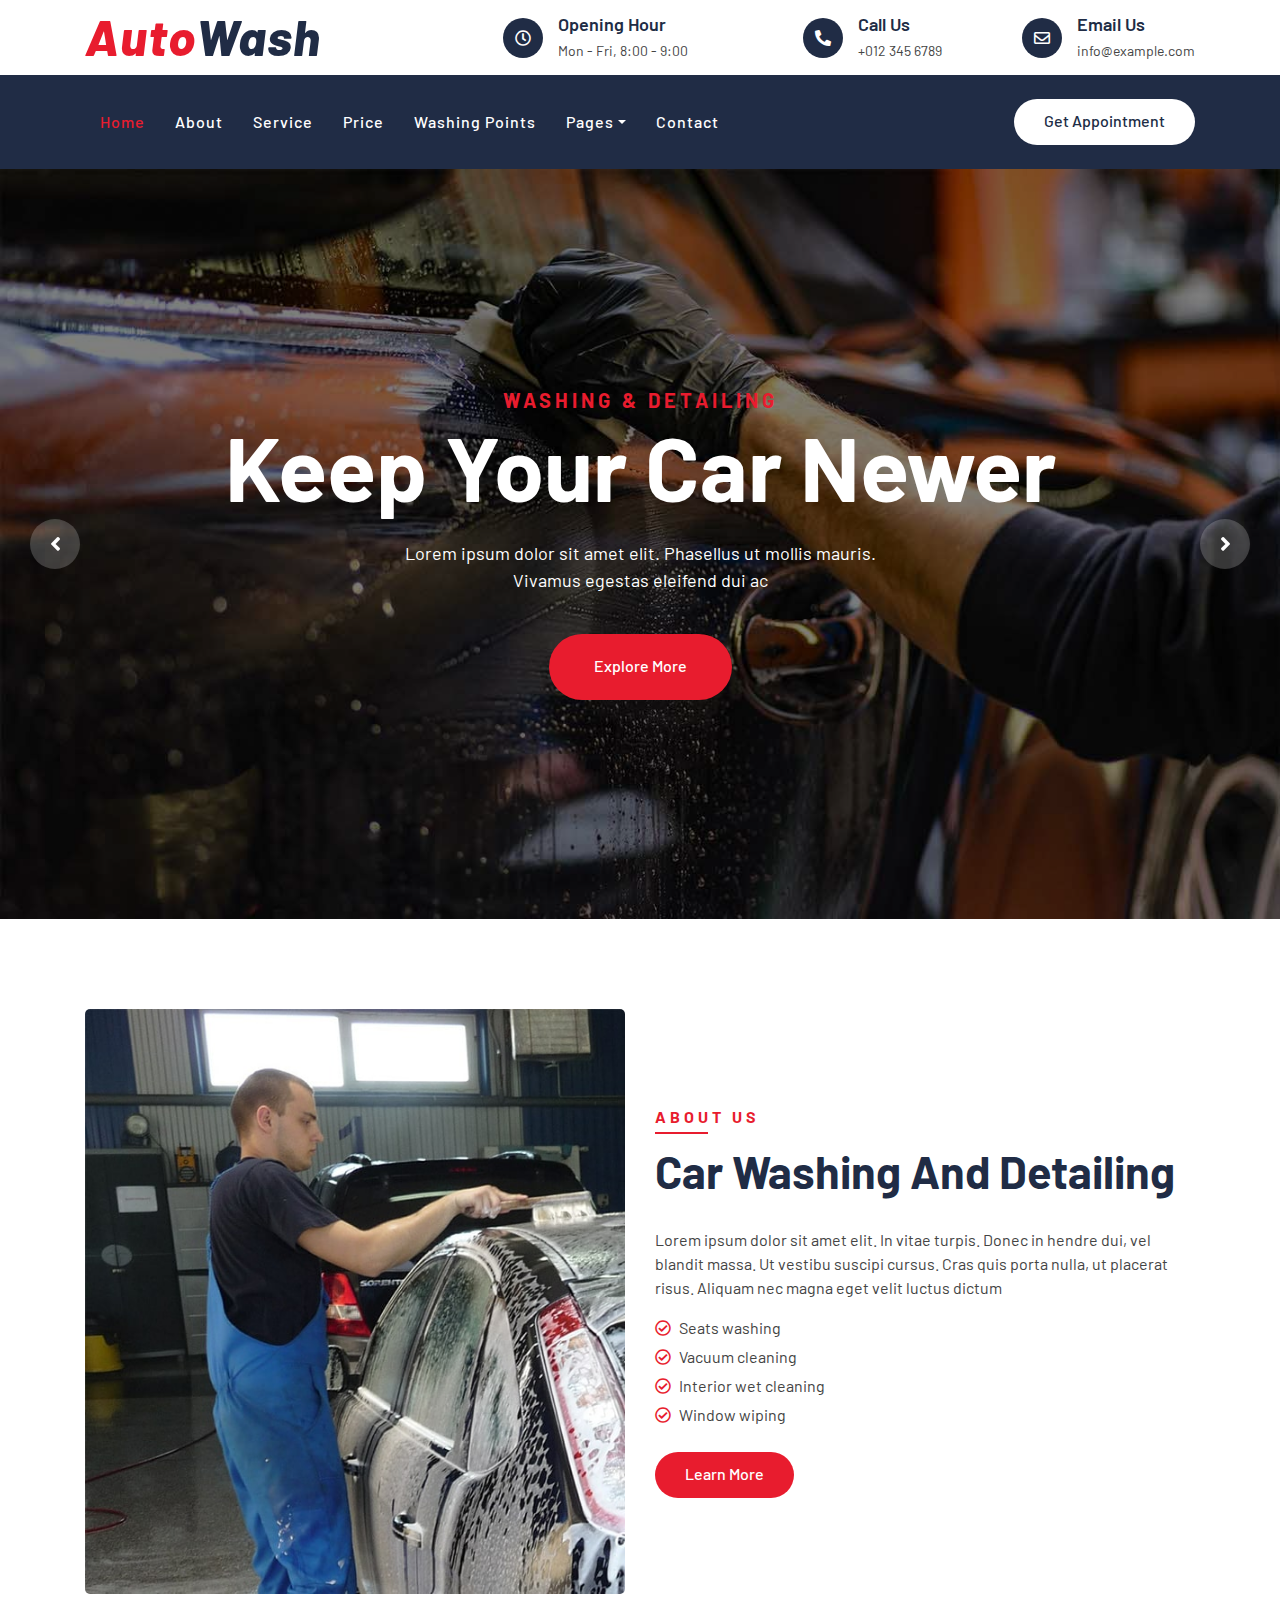
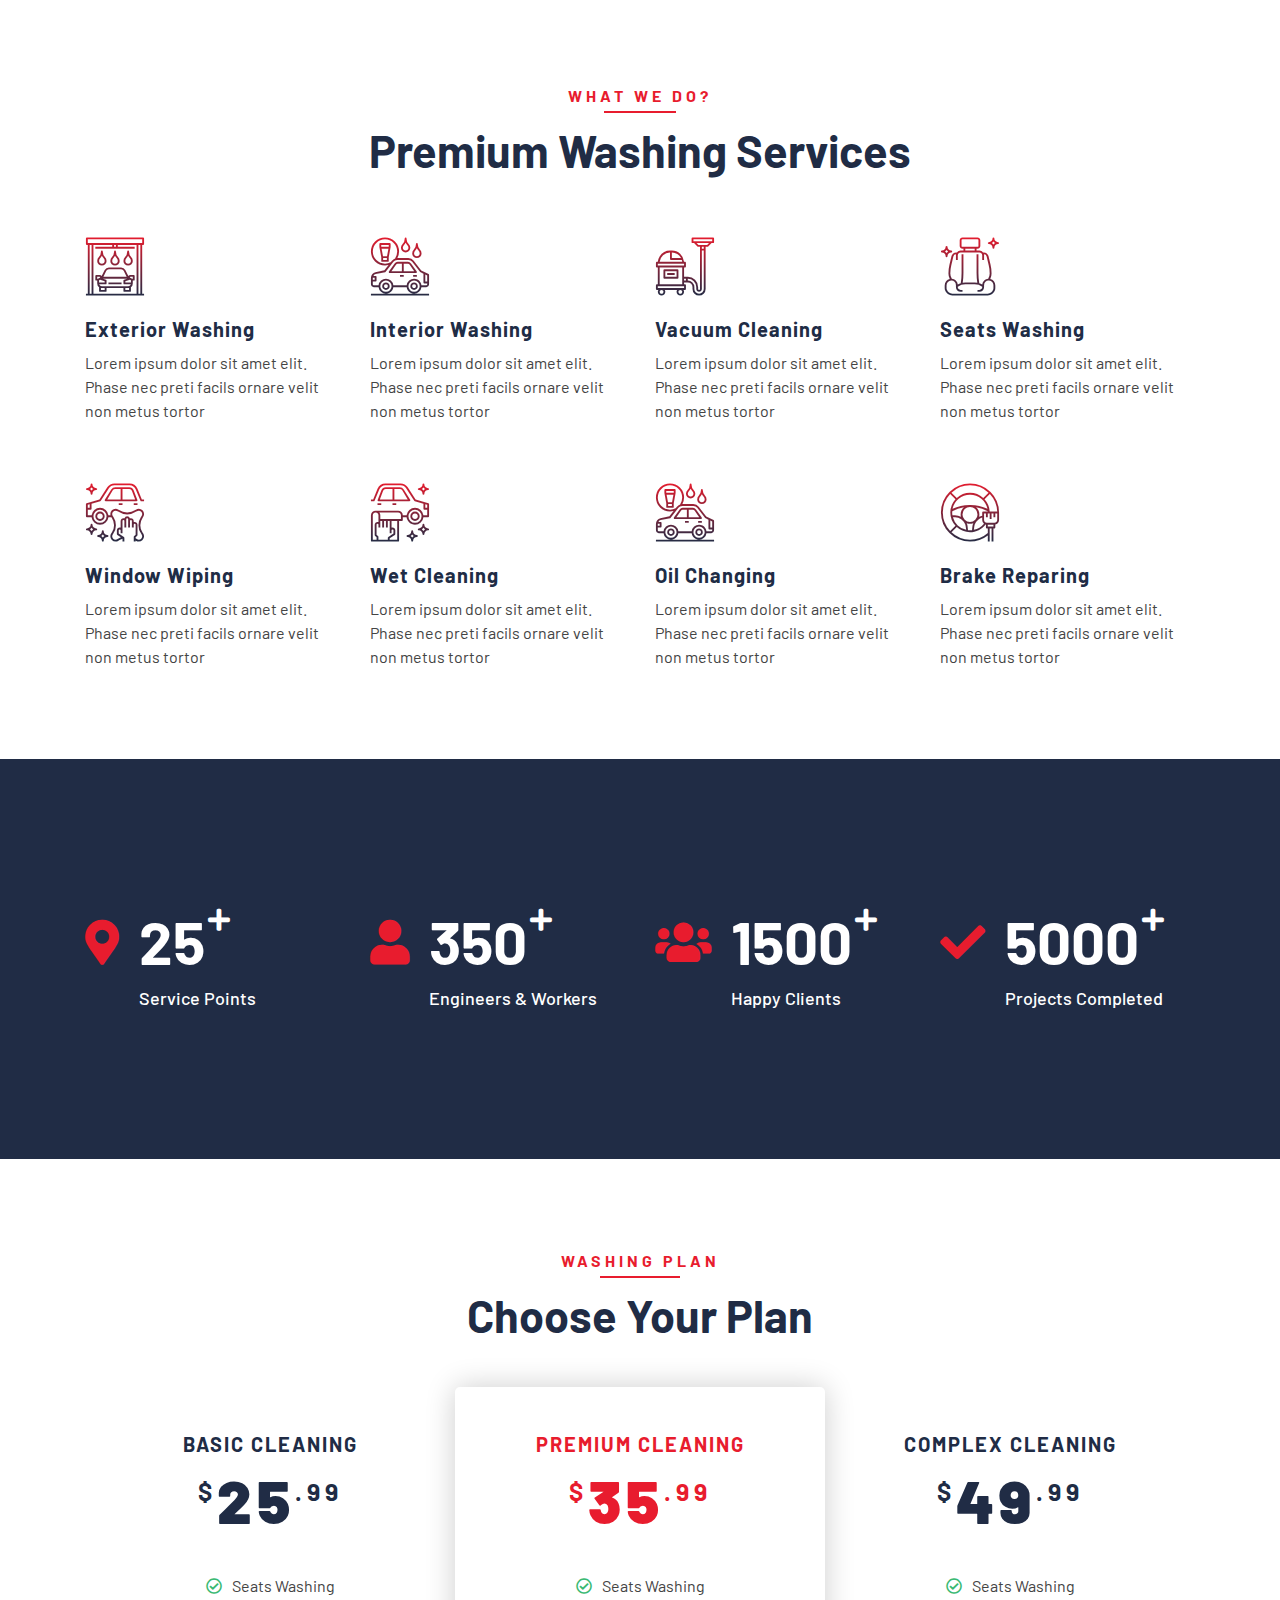
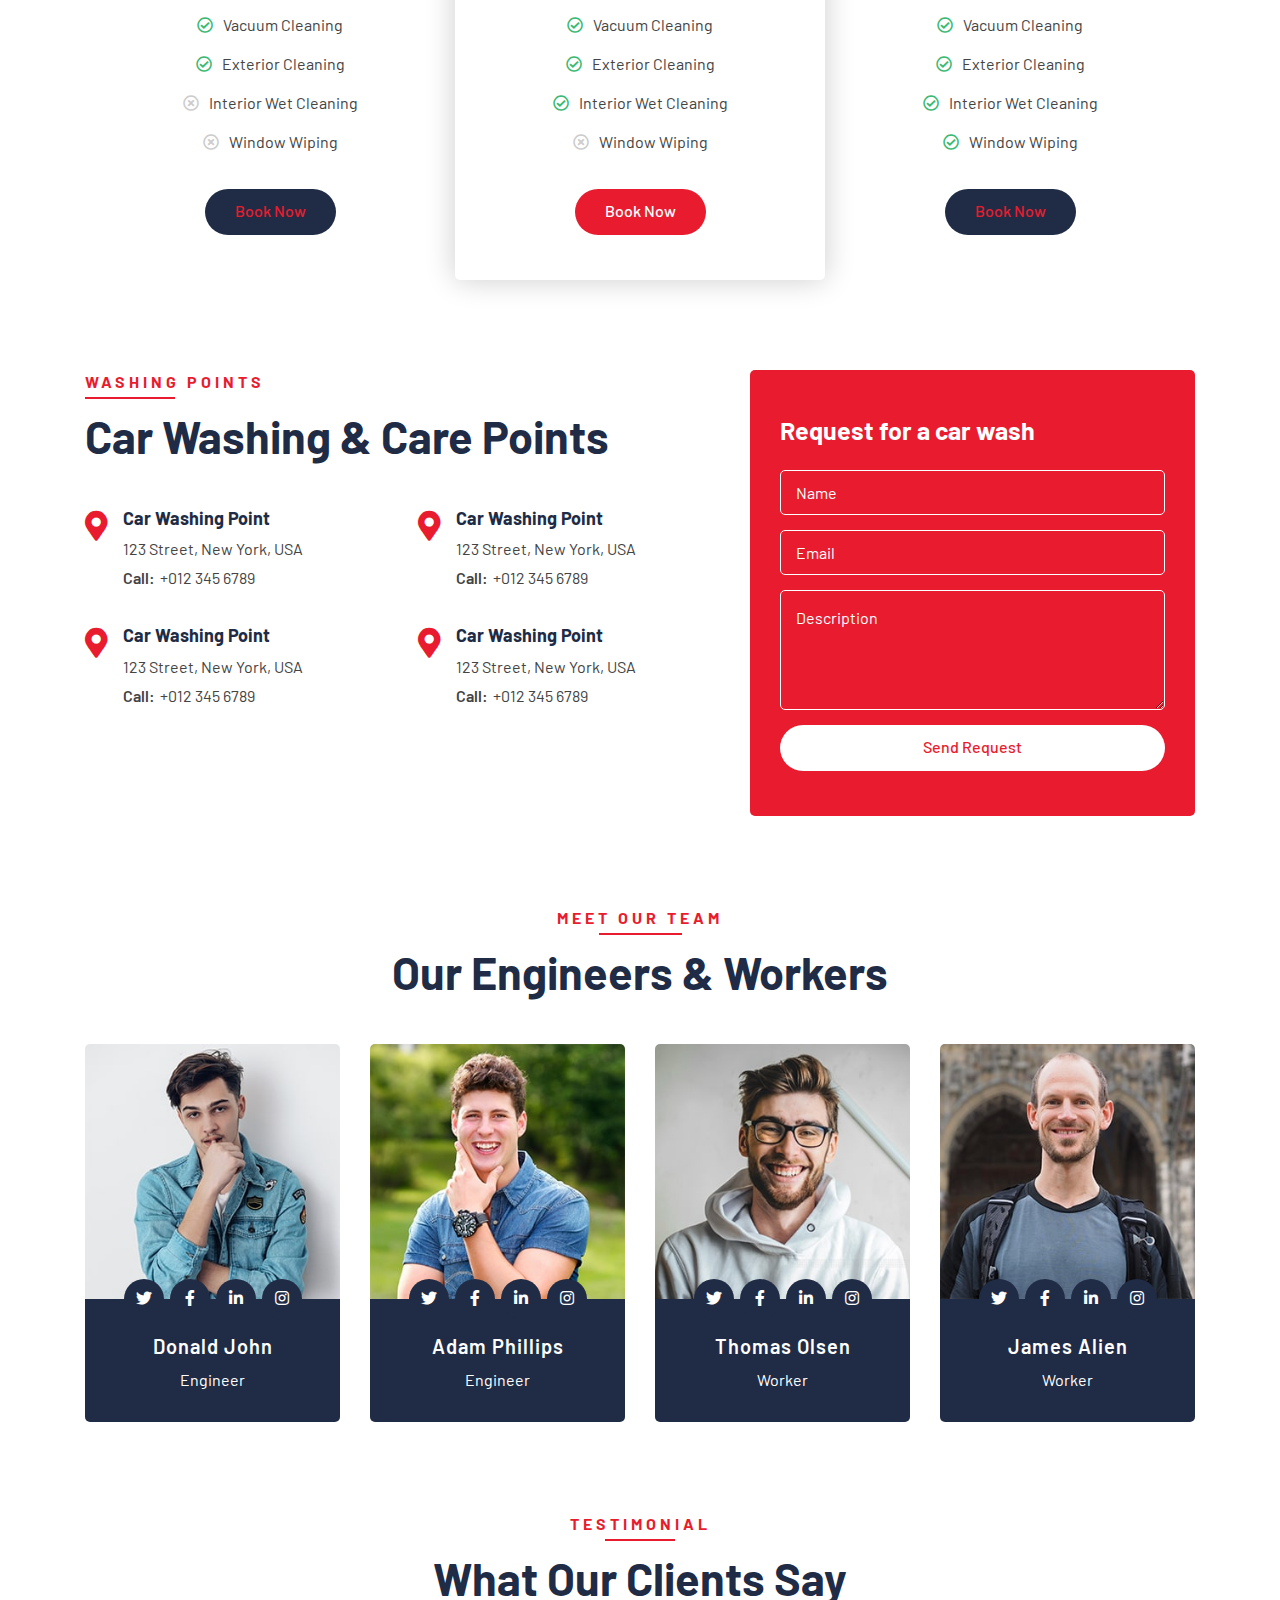
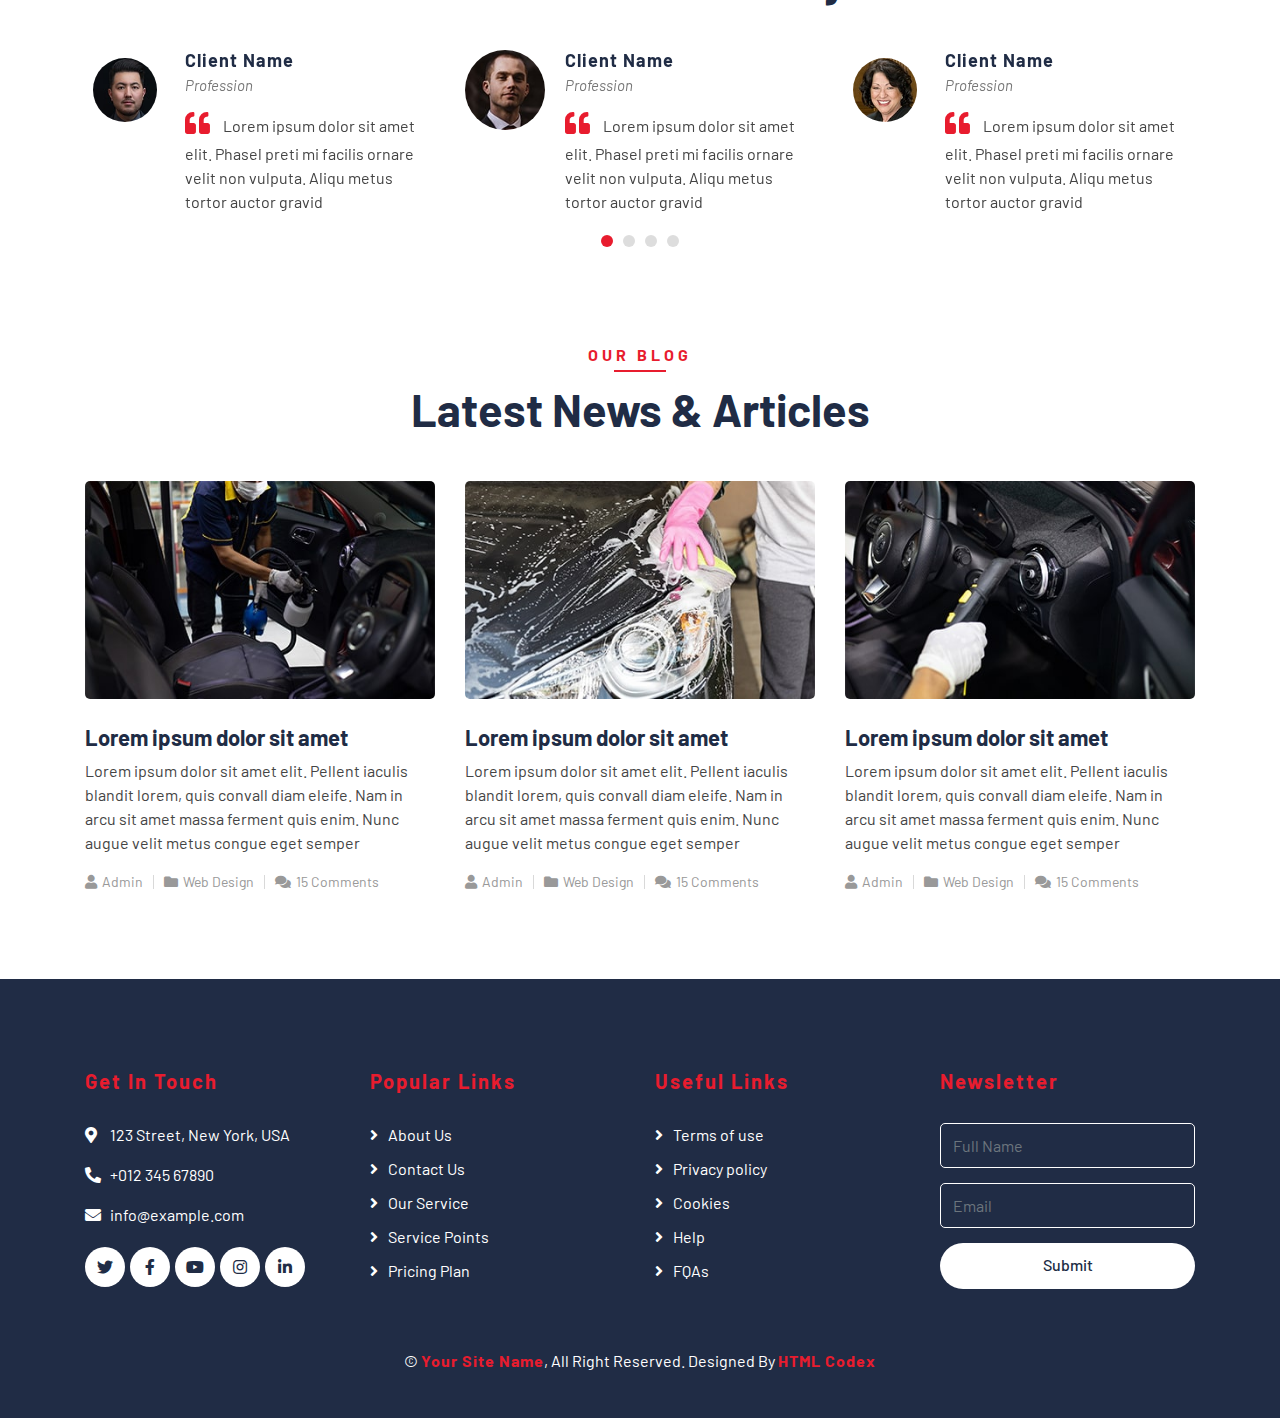
<file: SKVTechSolutions/index.html>
<!DOCTYPE html>
<html lang="en">
    <head>
        <meta charset="utf-8">
        <title>AutoWash - Car Wash Website Template</title>
        <meta content="width=device-width, initial-scale=1.0" name="viewport">
        <meta content="Free Website Template" name="keywords">
        <meta content="Free Website Template" name="description">

        <!-- Favicon -->
        <link href="img/favicon.ico" rel="icon">

        <!-- Google Font -->
        <link href="https://fonts.googleapis.com/css2?family=Barlow:wght@400;500;600;700;800;900&display=swap" rel="stylesheet"> 
        
        <!-- CSS Libraries -->
        <link href="https://stackpath.bootstrapcdn.com/bootstrap/4.4.1/css/bootstrap.min.css" rel="stylesheet">
        <link href="https://cdnjs.cloudflare.com/ajax/libs/font-awesome/5.10.0/css/all.min.css" rel="stylesheet">
        <link href="lib/flaticon/font/flaticon.css" rel="stylesheet">
        <link href="lib/animate/animate.min.css" rel="stylesheet">
        <link href="lib/owlcarousel/assets/owl.carousel.min.css" rel="stylesheet">

        <!-- Template Stylesheet -->
        <link href="css/style.css" rel="stylesheet">
    </head>

    <body>
        <!-- Top Bar Start -->
        <div class="top-bar">
            <div class="container">
                <div class="row align-items-center">
                    <div class="col-lg-4 col-md-12">
                        <div class="logo">
                            <a href="index.html">
                                <h1>Auto<span>Wash</span></h1>
                                <!-- <img src="img/logo.jpg" alt="Logo"> -->
                            </a>
                        </div>
                    </div>
                    <div class="col-lg-8 col-md-7 d-none d-lg-block">
                        <div class="row">
                            <div class="col-4">
                                <div class="top-bar-item">
                                    <div class="top-bar-icon">
                                        <i class="far fa-clock"></i>
                                    </div>
                                    <div class="top-bar-text">
                                        <h3>Opening Hour</h3>
                                        <p>Mon - Fri, 8:00 - 9:00</p>
                                    </div>
                                </div>
                            </div>
                            <div class="col-4">
                                <div class="top-bar-item">
                                    <div class="top-bar-icon">
                                        <i class="fa fa-phone-alt"></i>
                                    </div>
                                    <div class="top-bar-text">
                                        <h3>Call Us</h3>
                                        <p>+012 345 6789</p>
                                    </div>
                                </div>
                            </div>
                            <div class="col-4">
                                <div class="top-bar-item">
                                    <div class="top-bar-icon">
                                        <i class="far fa-envelope"></i>
                                    </div>
                                    <div class="top-bar-text">
                                        <h3>Email Us</h3>
                                        <p>info@example.com</p>
                                    </div>
                                </div>
                            </div>
                        </div>
                    </div>
                </div>
            </div>
        </div>
        <!-- Top Bar End -->

        <!-- Nav Bar Start -->
        <div class="nav-bar">
            <div class="container">
                <nav class="navbar navbar-expand-lg bg-dark navbar-dark">
                    <a href="#" class="navbar-brand">MENU</a>
                    <button type="button" class="navbar-toggler" data-toggle="collapse" data-target="#navbarCollapse">
                        <span class="navbar-toggler-icon"></span>
                    </button>

                    <div class="collapse navbar-collapse justify-content-between" id="navbarCollapse">
                        <div class="navbar-nav mr-auto">
                            <a href="index.html" class="nav-item nav-link active">Home</a>
                            <a href="about.html" class="nav-item nav-link">About</a>
                            <a href="service.html" class="nav-item nav-link">Service</a>
                            <a href="price.html" class="nav-item nav-link">Price</a>
                            <a href="location.html" class="nav-item nav-link">Washing Points</a>
                            <div class="nav-item dropdown">
                                <a href="#" class="nav-link dropdown-toggle" data-toggle="dropdown">Pages</a>
                                <div class="dropdown-menu">
                                    <a href="blog.html" class="dropdown-item">Blog Grid</a>
                                    <a href="single.html" class="dropdown-item">Detail Page</a>
                                    <a href="team.html" class="dropdown-item">Team Member</a>
                                    <a href="booking.html" class="dropdown-item">Schedule Booking</a>
                                </div>
                            </div>
                            <a href="contact.html" class="nav-item nav-link">Contact</a>
                        </div>
                        <div class="ml-auto">
                            <a class="btn btn-custom" href="#">Get Appointment</a>
                        </div>
                    </div>
                </nav>
            </div>
        </div>
        <!-- Nav Bar End -->


        <!-- Carousel Start -->
        <div class="carousel">
            <div class="container-fluid">
                <div class="owl-carousel">
                    <div class="carousel-item">
                        <div class="carousel-img">
                            <img src="img/carousel-1.jpg" alt="Image">
                        </div>
                        <div class="carousel-text">
                            <h3>Washing & Detailing</h3>
                            <h1>Keep your Car Newer</h1>
                            <p>
                                Lorem ipsum dolor sit amet elit. Phasellus ut mollis mauris. Vivamus egestas eleifend dui ac
                            </p>
                            <a class="btn btn-custom" href="">Explore More</a>
                        </div>
                    </div>
                    <div class="carousel-item">
                        <div class="carousel-img">
                            <img src="img/carousel-2.jpg" alt="Image">
                        </div>
                        <div class="carousel-text">
                            <h3>Washing & Detailing</h3>
                            <h1>Quality service for you</h1>
                            <p>
                                Morbi sagittis turpis id suscipit feugiat. Suspendisse eu augue urna. Morbi sagittis orci sodales
                            </p>
                            <a class="btn btn-custom" href="">Explore More</a>
                        </div>
                    </div>
                    <div class="carousel-item">
                        <div class="carousel-img">
                            <img src="img/carousel-3.jpg" alt="Image">
                        </div>
                        <div class="carousel-text">
                            <h3>Washing & Detailing</h3>
                            <h1>Exterior & Interior Washing</h1>
                            <p>
                                Sed ultrices, est eget feugiat accumsan, dui nibh egestas tortor, ut rhoncus nibh ligula euismod quam
                            </p>
                            <a class="btn btn-custom" href="">Explore More</a>
                        </div>
                    </div>
                </div>
            </div>
        </div>
        <!-- Carousel End -->
        

        <!-- About Start -->
        <div class="about">
            <div class="container">
                <div class="row align-items-center">
                    <div class="col-lg-6">
                        <div class="about-img">
                            <img src="img/about.jpg" alt="Image">
                        </div>
                    </div>
                    <div class="col-lg-6">
                        <div class="section-header text-left">
                            <p>About Us</p>
                            <h2>car washing and detailing</h2>
                        </div>
                        <div class="about-content">
                            <p>
                                Lorem ipsum dolor sit amet elit. In vitae turpis. Donec in hendre dui, vel blandit massa. Ut vestibu suscipi cursus. Cras quis porta nulla, ut placerat risus. Aliquam nec magna eget velit luctus dictum
                            </p>
                            <ul>
                                <li><i class="far fa-check-circle"></i>Seats washing</li>
                                <li><i class="far fa-check-circle"></i>Vacuum cleaning</li>
                                <li><i class="far fa-check-circle"></i>Interior wet cleaning</li>
                                <li><i class="far fa-check-circle"></i>Window wiping</li>
                            </ul>
                            <a class="btn btn-custom" href="">Learn More</a>
                        </div>
                    </div>
                </div>
            </div>
        </div>
        <!-- About End -->


        <!-- Service Start -->
        <div class="service">
            <div class="container">
                <div class="section-header text-center">
                    <p>What We Do?</p>
                    <h2>Premium Washing Services</h2>
                </div>
                <div class="row">
                    <div class="col-lg-3 col-md-6">
                        <div class="service-item">
                            <i class="flaticon-car-wash-1"></i>
                            <h3>Exterior Washing</h3>
                            <p>Lorem ipsum dolor sit amet elit. Phase nec preti facils ornare velit non metus tortor</p>
                        </div>
                    </div>
                    <div class="col-lg-3 col-md-6">
                        <div class="service-item">
                            <i class="flaticon-car-wash"></i>
                            <h3>Interior Washing</h3>
                            <p>Lorem ipsum dolor sit amet elit. Phase nec preti facils ornare velit non metus tortor</p>
                        </div>
                    </div>
                    <div class="col-lg-3 col-md-6">
                        <div class="service-item">
                            <i class="flaticon-vacuum-cleaner"></i>
                            <h3>Vacuum Cleaning</h3>
                            <p>Lorem ipsum dolor sit amet elit. Phase nec preti facils ornare velit non metus tortor</p>
                        </div>
                    </div>
                    <div class="col-lg-3 col-md-6">
                        <div class="service-item">
                            <i class="flaticon-seat"></i>
                            <h3>Seats Washing</h3>
                            <p>Lorem ipsum dolor sit amet elit. Phase nec preti facils ornare velit non metus tortor</p>
                        </div>
                    </div>
                    <div class="col-lg-3 col-md-6">
                        <div class="service-item">
                            <i class="flaticon-car-service"></i>
                            <h3>Window Wiping</h3>
                            <p>Lorem ipsum dolor sit amet elit. Phase nec preti facils ornare velit non metus tortor</p>
                        </div>
                    </div>
                    <div class="col-lg-3 col-md-6">
                        <div class="service-item">
                            <i class="flaticon-car-service-2"></i>
                            <h3>Wet Cleaning</h3>
                            <p>Lorem ipsum dolor sit amet elit. Phase nec preti facils ornare velit non metus tortor</p>
                        </div>
                    </div>
                    <div class="col-lg-3 col-md-6">
                        <div class="service-item">
                            <i class="flaticon-car-wash"></i>
                            <h3>Oil Changing</h3>
                            <p>Lorem ipsum dolor sit amet elit. Phase nec preti facils ornare velit non metus tortor</p>
                        </div>
                    </div>
                    <div class="col-lg-3 col-md-6">
                        <div class="service-item">
                            <i class="flaticon-brush-1"></i>
                            <h3>Brake Reparing</h3>
                            <p>Lorem ipsum dolor sit amet elit. Phase nec preti facils ornare velit non metus tortor</p>
                        </div>
                    </div>
                </div>
            </div>
        </div>
        <!-- Service End -->
        
        
        <!-- Facts Start -->
        <div class="facts" data-parallax="scroll" data-image-src="img/facts.jpg">
            <div class="container">
                <div class="row">
                    <div class="col-lg-3 col-md-6">
                        <div class="facts-item">
                            <i class="fa fa-map-marker-alt"></i>
                            <div class="facts-text">
                                <h3 data-toggle="counter-up">25</h3>
                                <p>Service Points</p>
                            </div>
                        </div>
                    </div>
                    <div class="col-lg-3 col-md-6">
                        <div class="facts-item">
                            <i class="fa fa-user"></i>
                            <div class="facts-text">
                                <h3 data-toggle="counter-up">350</h3>
                                <p>Engineers & Workers</p>
                            </div>
                        </div>
                    </div>
                    <div class="col-lg-3 col-md-6">
                        <div class="facts-item">
                            <i class="fa fa-users"></i>
                            <div class="facts-text">
                                <h3 data-toggle="counter-up">1500</h3>
                                <p>Happy Clients</p>
                            </div>
                        </div>
                    </div>
                    <div class="col-lg-3 col-md-6">
                        <div class="facts-item">
                            <i class="fa fa-check"></i>
                            <div class="facts-text">
                                <h3 data-toggle="counter-up">5000</h3>
                                <p>Projects Completed</p>
                            </div>
                        </div>
                    </div>
                </div>
            </div>
        </div>
        <!-- Facts End -->
        
        
        <!-- Price Start -->
        <div class="price">
            <div class="container">
                <div class="section-header text-center">
                    <p>Washing Plan</p>
                    <h2>Choose Your Plan</h2>
                </div>
                <div class="row">
                    <div class="col-md-4">
                        <div class="price-item">
                            <div class="price-header">
                                <h3>Basic Cleaning</h3>
                                <h2><span>$</span><strong>25</strong><span>.99</span></h2>
                            </div>
                            <div class="price-body">
                                <ul>
                                    <li><i class="far fa-check-circle"></i>Seats Washing</li>
                                    <li><i class="far fa-check-circle"></i>Vacuum Cleaning</li>
                                    <li><i class="far fa-check-circle"></i>Exterior Cleaning</li>
                                    <li><i class="far fa-times-circle"></i>Interior Wet Cleaning</li>
                                    <li><i class="far fa-times-circle"></i>Window Wiping</li>
                                </ul>
                            </div>
                            <div class="price-footer">
                                <a class="btn btn-custom" href="">Book Now</a>
                            </div>
                        </div>
                    </div>
                    <div class="col-md-4">
                        <div class="price-item featured-item">
                            <div class="price-header">
                                <h3>Premium Cleaning</h3>
                                <h2><span>$</span><strong>35</strong><span>.99</span></h2>
                            </div>
                            <div class="price-body">
                                <ul>
                                    <li><i class="far fa-check-circle"></i>Seats Washing</li>
                                    <li><i class="far fa-check-circle"></i>Vacuum Cleaning</li>
                                    <li><i class="far fa-check-circle"></i>Exterior Cleaning</li>
                                    <li><i class="far fa-check-circle"></i>Interior Wet Cleaning</li>
                                    <li><i class="far fa-times-circle"></i>Window Wiping</li>
                                </ul>
                            </div>
                            <div class="price-footer">
                                <a class="btn btn-custom" href="">Book Now</a>
                            </div>
                        </div>
                    </div>
                    <div class="col-md-4">
                        <div class="price-item">
                            <div class="price-header">
                                <h3>Complex Cleaning</h3>
                                <h2><span>$</span><strong>49</strong><span>.99</span></h2>
                            </div>
                            <div class="price-body">
                                <ul>
                                    <li><i class="far fa-check-circle"></i>Seats Washing</li>
                                    <li><i class="far fa-check-circle"></i>Vacuum Cleaning</li>
                                    <li><i class="far fa-check-circle"></i>Exterior Cleaning</li>
                                    <li><i class="far fa-check-circle"></i>Interior Wet Cleaning</li>
                                    <li><i class="far fa-check-circle"></i>Window Wiping</li>
                                </ul>
                            </div>
                            <div class="price-footer">
                                <a class="btn btn-custom" href="">Book Now</a>
                            </div>
                        </div>
                    </div>
                </div>
            </div>
        </div>
        <!-- Price End -->
        
        
        <!-- Location Start -->
        <div class="location">
            <div class="container">
                <div class="row">
                    <div class="col-lg-7">
                        <div class="section-header text-left">
                            <p>Washing Points</p>
                            <h2>Car Washing & Care Points</h2>
                        </div>
                        <div class="row">
                            <div class="col-md-6">
                                <div class="location-item">
                                    <i class="fa fa-map-marker-alt"></i>
                                    <div class="location-text">
                                        <h3>Car Washing Point</h3>
                                        <p>123 Street, New York, USA</p>
                                        <p><strong>Call:</strong>+012 345 6789</p>
                                    </div>
                                </div>
                            </div>
                            <div class="col-md-6">
                                <div class="location-item">
                                    <i class="fa fa-map-marker-alt"></i>
                                    <div class="location-text">
                                        <h3>Car Washing Point</h3>
                                        <p>123 Street, New York, USA</p>
                                        <p><strong>Call:</strong>+012 345 6789</p>
                                    </div>
                                </div>
                            </div>
                            <div class="col-md-6">
                                <div class="location-item">
                                    <i class="fa fa-map-marker-alt"></i>
                                    <div class="location-text">
                                        <h3>Car Washing Point</h3>
                                        <p>123 Street, New York, USA</p>
                                        <p><strong>Call:</strong>+012 345 6789</p>
                                    </div>
                                </div>
                            </div>
                            <div class="col-md-6">
                                <div class="location-item">
                                    <i class="fa fa-map-marker-alt"></i>
                                    <div class="location-text">
                                        <h3>Car Washing Point</h3>
                                        <p>123 Street, New York, USA</p>
                                        <p><strong>Call:</strong>+012 345 6789</p>
                                    </div>
                                </div>
                            </div>
                        </div>
                    </div>
                    <div class="col-lg-5">
                        <div class="location-form">
                            <h3>Request for a car wash</h3>
                            <form>
                                <div class="control-group">
                                    <input type="text" class="form-control" placeholder="Name" required="required" />
                                </div>
                                <div class="control-group">
                                    <input type="email" class="form-control" placeholder="Email" required="required" />
                                </div>
                                <div class="control-group">
                                    <textarea class="form-control" placeholder="Description" required="required"></textarea>
                                </div>
                                <div>
                                    <button class="btn btn-custom" type="submit">Send Request</button>
                                </div>
                            </form>
                        </div>
                    </div>
                </div>
            </div>
        </div>
        <!-- Location End -->


        <!-- Team Start -->
        <div class="team">
            <div class="container">
                <div class="section-header text-center">
                    <p>Meet Our Team</p>
                    <h2>Our Engineers & Workers</h2>
                </div>
                <div class="row">
                    <div class="col-lg-3 col-md-6">
                        <div class="team-item">
                            <div class="team-img">
                                <img src="img/team-1.jpg" alt="Team Image">
                            </div>
                            <div class="team-text">
                                <h2>Donald John</h2>
                                <p>Engineer</p>
                                <div class="team-social">
                                    <a href=""><i class="fab fa-twitter"></i></a>
                                    <a href=""><i class="fab fa-facebook-f"></i></a>
                                    <a href=""><i class="fab fa-linkedin-in"></i></a>
                                    <a href=""><i class="fab fa-instagram"></i></a>
                                </div>
                            </div>
                        </div>
                    </div>
                    <div class="col-lg-3 col-md-6">
                        <div class="team-item">
                            <div class="team-img">
                                <img src="img/team-2.jpg" alt="Team Image">
                            </div>
                            <div class="team-text">
                                <h2>Adam Phillips</h2>
                                <p>Engineer</p>
                                <div class="team-social">
                                    <a href=""><i class="fab fa-twitter"></i></a>
                                    <a href=""><i class="fab fa-facebook-f"></i></a>
                                    <a href=""><i class="fab fa-linkedin-in"></i></a>
                                    <a href=""><i class="fab fa-instagram"></i></a>
                                </div>
                            </div>
                        </div>
                    </div>
                    <div class="col-lg-3 col-md-6">
                        <div class="team-item">
                            <div class="team-img">
                                <img src="img/team-3.jpg" alt="Team Image">
                            </div>
                            <div class="team-text">
                                <h2>Thomas Olsen</h2>
                                <p>Worker</p>
                                <div class="team-social">
                                    <a href=""><i class="fab fa-twitter"></i></a>
                                    <a href=""><i class="fab fa-facebook-f"></i></a>
                                    <a href=""><i class="fab fa-linkedin-in"></i></a>
                                    <a href=""><i class="fab fa-instagram"></i></a>
                                </div>
                            </div>
                        </div>
                    </div>
                    <div class="col-lg-3 col-md-6">
                        <div class="team-item">
                            <div class="team-img">
                                <img src="img/team-4.jpg" alt="Team Image">
                            </div>
                            <div class="team-text">
                                <h2>James Alien</h2>
                                <p>Worker</p>
                                <div class="team-social">
                                    <a href=""><i class="fab fa-twitter"></i></a>
                                    <a href=""><i class="fab fa-facebook-f"></i></a>
                                    <a href=""><i class="fab fa-linkedin-in"></i></a>
                                    <a href=""><i class="fab fa-instagram"></i></a>
                                </div>
                            </div>
                        </div>
                    </div>
                </div>
            </div>
        </div>
        <!-- Team End -->
        
        
        <!-- Testimonial Start -->
        <div class="testimonial">
            <div class="container">
                <div class="section-header text-center">
                    <p>Testimonial</p>
                    <h2>What our clients say</h2>
                </div>
                <div class="owl-carousel testimonials-carousel">
                    <div class="testimonial-item">
                        <img src="img/testimonial-1.jpg" alt="Image">
                        <div class="testimonial-text">
                            <h3>Client Name</h3>
                            <h4>Profession</h4>
                            <p>
                                Lorem ipsum dolor sit amet elit. Phasel preti mi facilis ornare velit non vulputa. Aliqu metus tortor auctor gravid
                            </p>
                        </div>
                    </div>
                    <div class="testimonial-item">
                        <img src="img/testimonial-2.jpg" alt="Image">
                        <div class="testimonial-text">
                            <h3>Client Name</h3>
                            <h4>Profession</h4>
                            <p>
                                Lorem ipsum dolor sit amet elit. Phasel preti mi facilis ornare velit non vulputa. Aliqu metus tortor auctor gravid
                            </p>
                        </div>
                    </div>
                    <div class="testimonial-item">
                        <img src="img/testimonial-3.jpg" alt="Image">
                        <div class="testimonial-text">
                            <h3>Client Name</h3>
                            <h4>Profession</h4>
                            <p>
                                Lorem ipsum dolor sit amet elit. Phasel preti mi facilis ornare velit non vulputa. Aliqu metus tortor auctor gravid
                            </p>
                        </div>
                    </div>
                    <div class="testimonial-item">
                        <img src="img/testimonial-4.jpg" alt="Image">
                        <div class="testimonial-text">
                            <h3>Client Name</h3>
                            <h4>Profession</h4>
                            <p>
                                Lorem ipsum dolor sit amet elit. Phasel preti mi facilis ornare velit non vulputa. Aliqu metus tortor auctor gravid
                            </p>
                        </div>
                    </div>
                </div>
            </div>
        </div>
        <!-- Testimonial End -->


        <!-- Blog Start -->
        <div class="blog">
            <div class="container">
                <div class="section-header text-center">
                    <p>Our Blog</p>
                    <h2>Latest news & articles</h2>
                </div>
                <div class="row">
                    <div class="col-lg-4">
                        <div class="blog-item">
                            <div class="blog-img">
                                <img src="img/blog-1.jpg" alt="Image">
                                <div class="meta-date">
                                    <span>01</span>
                                    <strong>Jan</strong>
                                    <span>2045</span>
                                </div>
                            </div>
                            <div class="blog-text">
                                <h3><a href="#">Lorem ipsum dolor sit amet</a></h3>
                                <p>
                                    Lorem ipsum dolor sit amet elit. Pellent iaculis blandit lorem, quis convall diam eleife. Nam in arcu sit amet massa ferment quis enim. Nunc  augue velit metus congue eget semper
                                </p>
                            </div>
                            <div class="blog-meta">
                                <p><i class="fa fa-user"></i><a href="">Admin</a></p>
                                <p><i class="fa fa-folder"></i><a href="">Web Design</a></p>
                                <p><i class="fa fa-comments"></i><a href="">15 Comments</a></p>
                            </div>
                        </div>
                    </div>
                    <div class="col-lg-4">
                        <div class="blog-item">
                            <div class="blog-img">
                                <img src="img/blog-2.jpg" alt="Image">
                                <div class="meta-date">
                                    <span>01</span>
                                    <strong>Jan</strong>
                                    <span>2045</span>
                                </div>
                            </div>
                            <div class="blog-text">
                                <h3><a href="#">Lorem ipsum dolor sit amet</a></h3>
                                <p>
                                    Lorem ipsum dolor sit amet elit. Pellent iaculis blandit lorem, quis convall diam eleife. Nam in arcu sit amet massa ferment quis enim. Nunc  augue velit metus congue eget semper
                                </p>
                            </div>
                            <div class="blog-meta">
                                <p><i class="fa fa-user"></i><a href="">Admin</a></p>
                                <p><i class="fa fa-folder"></i><a href="">Web Design</a></p>
                                <p><i class="fa fa-comments"></i><a href="">15 Comments</a></p>
                            </div>
                        </div>
                    </div>
                    <div class="col-lg-4">
                        <div class="blog-item">
                            <div class="blog-img">
                                <img src="img/blog-3.jpg" alt="Image">
                                <div class="meta-date">
                                    <span>01</span>
                                    <strong>Jan</strong>
                                    <span>2045</span>
                                </div>
                            </div>
                            <div class="blog-text">
                                <h3><a href="#">Lorem ipsum dolor sit amet</a></h3>
                                <p>
                                    Lorem ipsum dolor sit amet elit. Pellent iaculis blandit lorem, quis convall diam eleife. Nam in arcu sit amet massa ferment quis enim. Nunc  augue velit metus congue eget semper
                                </p>
                            </div>
                            <div class="blog-meta">
                                <p><i class="fa fa-user"></i><a href="">Admin</a></p>
                                <p><i class="fa fa-folder"></i><a href="">Web Design</a></p>
                                <p><i class="fa fa-comments"></i><a href="">15 Comments</a></p>
                            </div>
                        </div>
                    </div>
                </div>
            </div>
        </div>
        <!-- Blog End -->


        <!-- Footer Start -->
        <div class="footer">
            <div class="container">
                <div class="row">
                    <div class="col-lg-3 col-md-6">
                        <div class="footer-contact">
                            <h2>Get In Touch</h2>
                            <p><i class="fa fa-map-marker-alt"></i>123 Street, New York, USA</p>
                            <p><i class="fa fa-phone-alt"></i>+012 345 67890</p>
                            <p><i class="fa fa-envelope"></i>info@example.com</p>
                            <div class="footer-social">
                                <a class="btn" href=""><i class="fab fa-twitter"></i></a>
                                <a class="btn" href=""><i class="fab fa-facebook-f"></i></a>
                                <a class="btn" href=""><i class="fab fa-youtube"></i></a>
                                <a class="btn" href=""><i class="fab fa-instagram"></i></a>
                                <a class="btn" href=""><i class="fab fa-linkedin-in"></i></a>
                            </div>
                        </div>
                    </div>
                    <div class="col-lg-3 col-md-6">
                        <div class="footer-link">
                            <h2>Popular Links</h2>
                            <a href="">About Us</a>
                            <a href="">Contact Us</a>
                            <a href="">Our Service</a>
                            <a href="">Service Points</a>
                            <a href="">Pricing Plan</a>
                        </div>
                    </div>
                    <div class="col-lg-3 col-md-6">
                        <div class="footer-link">
                            <h2>Useful Links</h2>
                            <a href="">Terms of use</a>
                            <a href="">Privacy policy</a>
                            <a href="">Cookies</a>
                            <a href="">Help</a>
                            <a href="">FQAs</a>
                        </div>
                    </div>
                    <div class="col-lg-3 col-md-6">
                        <div class="footer-newsletter">
                            <h2>Newsletter</h2>
                            <form>
                                <input class="form-control" placeholder="Full Name">
                                <input class="form-control" placeholder="Email">
                                <button class="btn btn-custom">Submit</button>
                            </form>
                        </div>
                    </div>
                </div>
            </div>
            <div class="container copyright">
                <p>&copy; <a href="#">Your Site Name</a>, All Right Reserved. Designed By <a href="https://htmlcodex.com">HTML Codex</a></p>
            </div>
        </div>
        <!-- Footer End -->
        
        <!-- Back to top button -->
        <a href="#" class="back-to-top"><i class="fa fa-chevron-up"></i></a>
        
        <!-- Pre Loader -->
        <div id="loader" class="show">
            <div class="loader"></div>
        </div>

        <!-- JavaScript Libraries -->
        <script src="https://code.jquery.com/jquery-3.4.1.min.js"></script>
        <script src="https://stackpath.bootstrapcdn.com/bootstrap/4.4.1/js/bootstrap.bundle.min.js"></script>
        <script src="lib/easing/easing.min.js"></script>
        <script src="lib/owlcarousel/owl.carousel.min.js"></script>
        <script src="lib/waypoints/waypoints.min.js"></script>
        <script src="lib/counterup/counterup.min.js"></script>
        
        <!-- Contact Javascript File -->
        <script src="mail/jqBootstrapValidation.min.js"></script>
        <script src="mail/contact.js"></script>

        <!-- Template Javascript -->
        <script src="js/main.js"></script>
    </body>
</html>
</file>
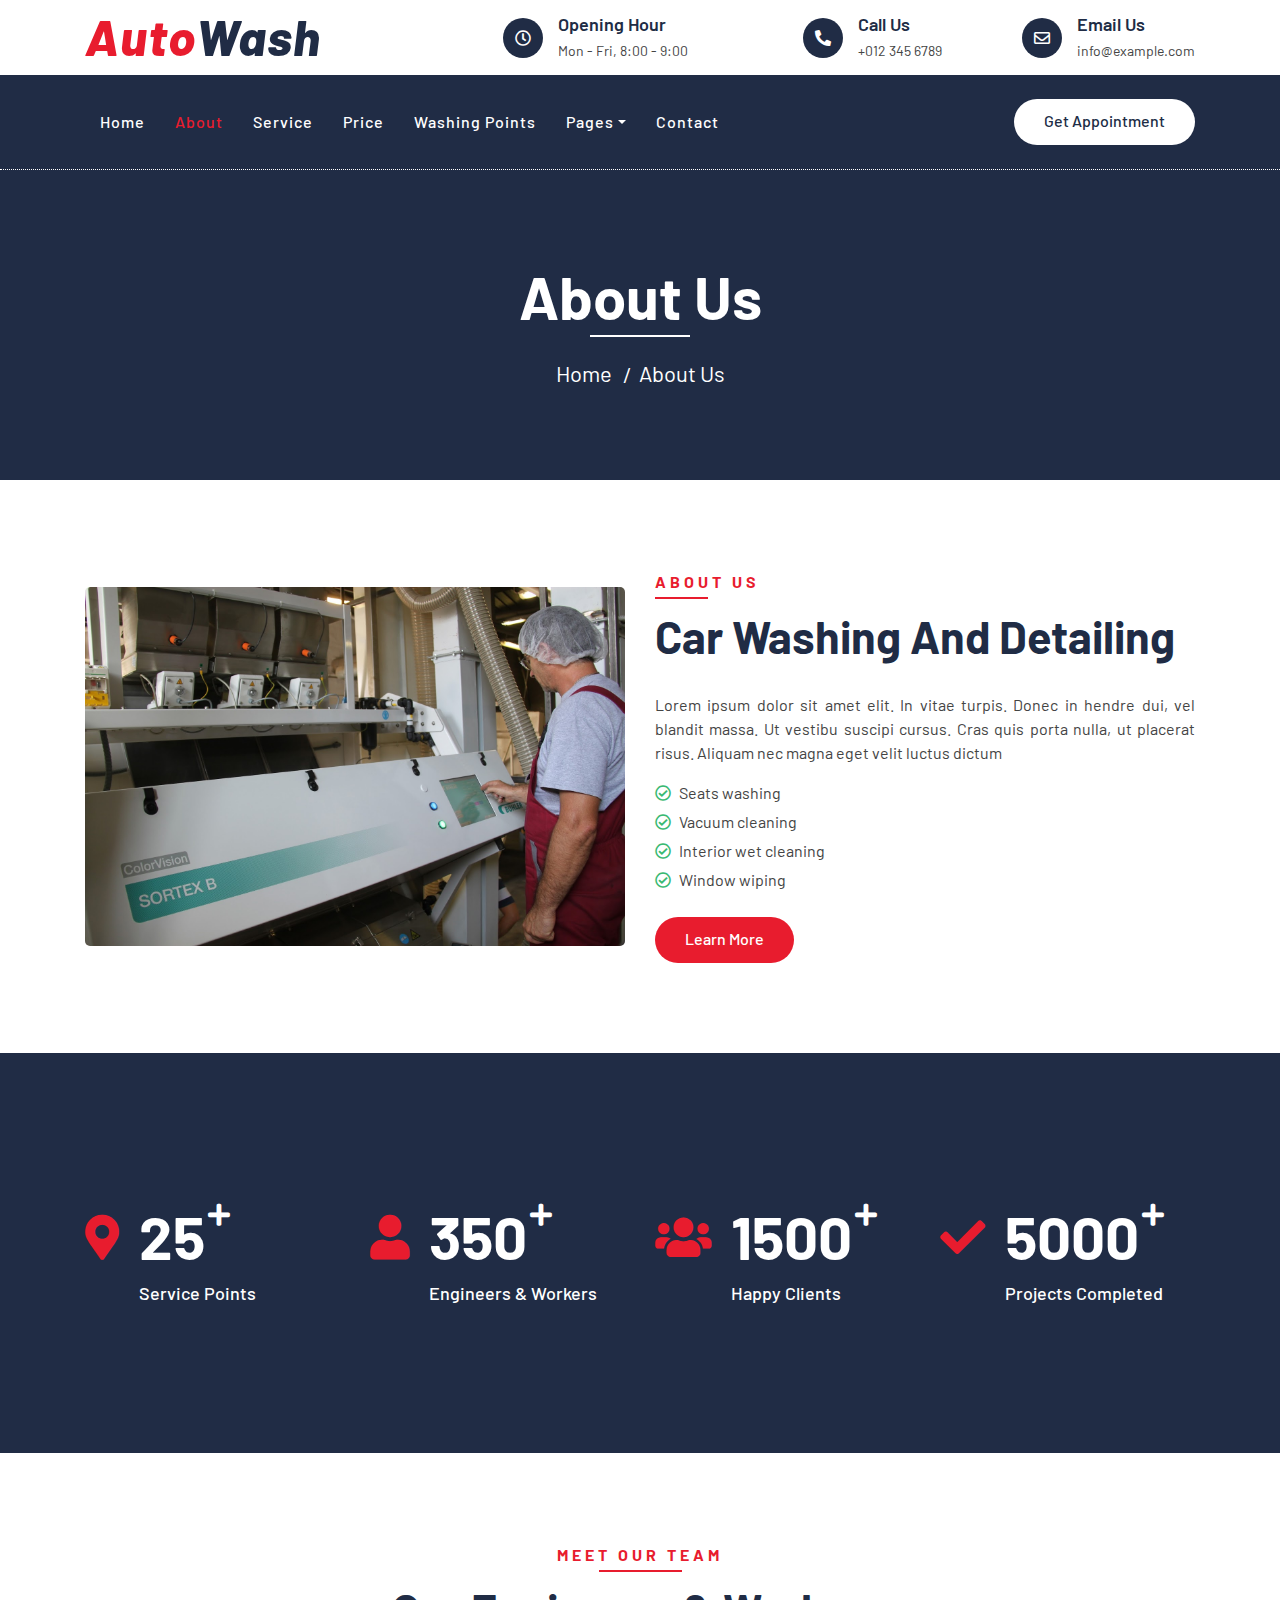
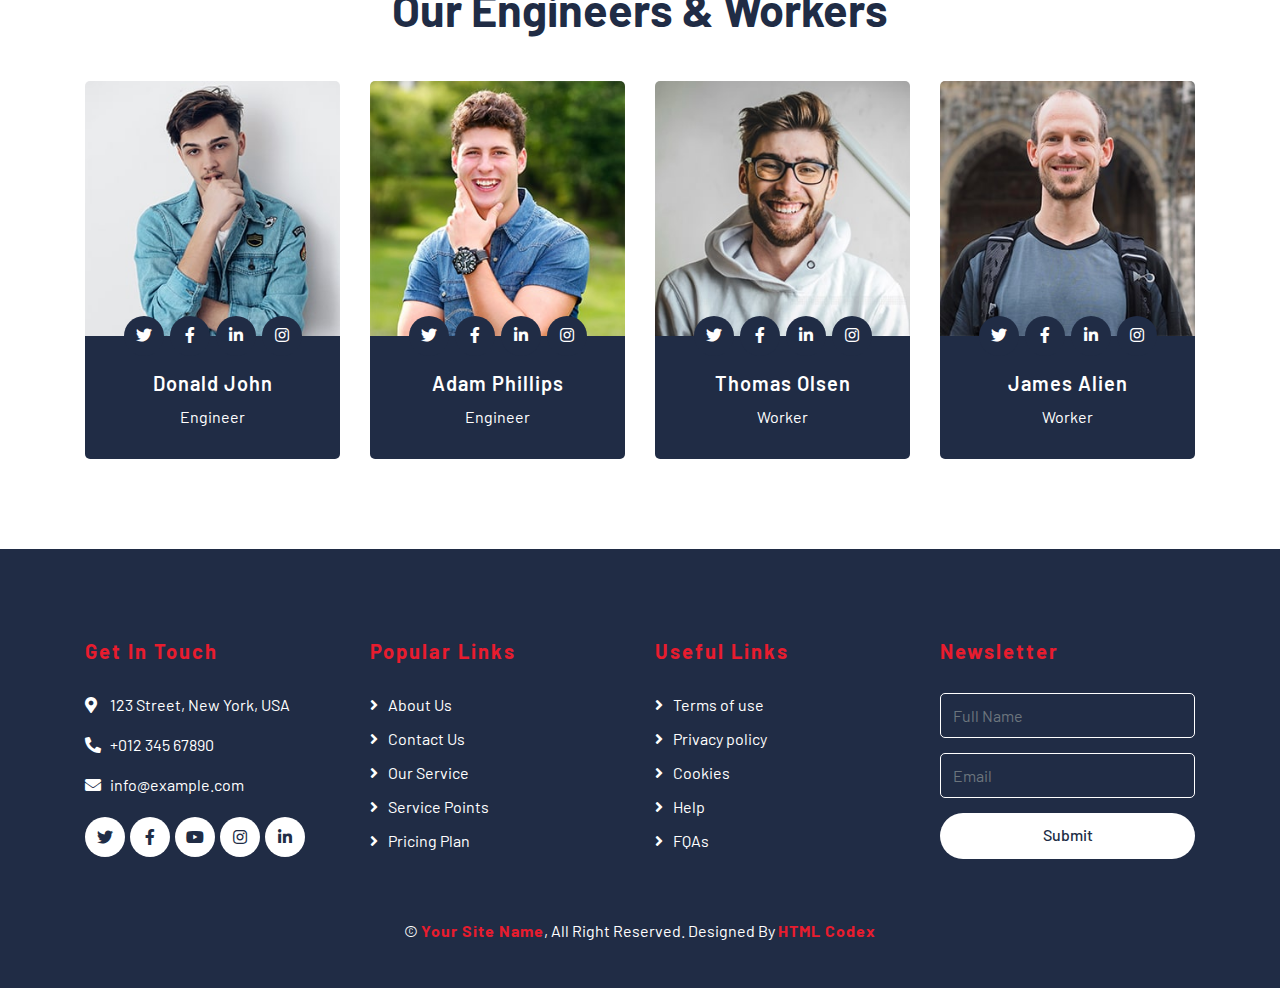
<file: about.html>
<!DOCTYPE html>
<html lang="en">
    <head>
        <meta charset="utf-8">
        <title>AutoWash - Car Wash Website Template</title>
        <meta content="width=device-width, initial-scale=1.0" name="viewport">
        <meta content="Free Website Template" name="keywords">
        <meta content="Free Website Template" name="description">

        <!-- Favicon -->
        <link href="img/favicon.ico" rel="icon">

        <!-- Google Font -->
        <link href="https://fonts.googleapis.com/css2?family=Barlow:wght@400;500;600;700;800;900&display=swap" rel="stylesheet"> 
        
        <!-- CSS Libraries -->
        <link href="https://stackpath.bootstrapcdn.com/bootstrap/4.4.1/css/bootstrap.min.css" rel="stylesheet">
        <link href="https://cdnjs.cloudflare.com/ajax/libs/font-awesome/5.10.0/css/all.min.css" rel="stylesheet">
        <link href="lib/flaticon/font/flaticon.css" rel="stylesheet">
        <link href="lib/animate/animate.min.css" rel="stylesheet">
        <link href="lib/owlcarousel/assets/owl.carousel.min.css" rel="stylesheet">

        <!-- Template Stylesheet -->
        <link href="css/style.css" rel="stylesheet">
    </head>

    <body>
        <!-- Top Bar Start -->
        <div class="top-bar">
            <div class="container">
                <div class="row align-items-center">
                    <div class="col-lg-4 col-md-12">
                        <div class="logo">
                            <a href="index.html">
                                <h1>Auto<span>Wash</span></h1>
                                <!-- <img src="img/logo.jpg" alt="Logo"> -->
                            </a>
                        </div>
                    </div>
                    <div class="col-lg-8 col-md-7 d-none d-lg-block">
                        <div class="row">
                            <div class="col-4">
                                <div class="top-bar-item">
                                    <div class="top-bar-icon">
                                        <i class="far fa-clock"></i>
                                    </div>
                                    <div class="top-bar-text">
                                        <h3>Opening Hour</h3>
                                        <p>Mon - Fri, 8:00 - 9:00</p>
                                    </div>
                                </div>
                            </div>
                            <div class="col-4">
                                <div class="top-bar-item">
                                    <div class="top-bar-icon">
                                        <i class="fa fa-phone-alt"></i>
                                    </div>
                                    <div class="top-bar-text">
                                        <h3>Call Us</h3>
                                        <p>+012 345 6789</p>
                                    </div>
                                </div>
                            </div>
                            <div class="col-4">
                                <div class="top-bar-item">
                                    <div class="top-bar-icon">
                                        <i class="far fa-envelope"></i>
                                    </div>
                                    <div class="top-bar-text">
                                        <h3>Email Us</h3>
                                        <p>info@example.com</p>
                                    </div>
                                </div>
                            </div>
                        </div>
                    </div>
                </div>
            </div>
        </div>
        <!-- Top Bar End -->

        <!-- Nav Bar Start -->
        <div class="nav-bar">
            <div class="container">
                <nav class="navbar navbar-expand-lg bg-dark navbar-dark">
                    <a href="#" class="navbar-brand">MENU</a>
                    <button type="button" class="navbar-toggler" data-toggle="collapse" data-target="#navbarCollapse">
                        <span class="navbar-toggler-icon"></span>
                    </button>

                    <div class="collapse navbar-collapse justify-content-between" id="navbarCollapse">
                        <div class="navbar-nav mr-auto">
                            <a href="index.html" class="nav-item nav-link">Home</a>
                            <a href="about.html" class="nav-item nav-link active">About</a>
                            <a href="service.html" class="nav-item nav-link">Service</a>
                            <a href="price.html" class="nav-item nav-link">Price</a>
                            <a href="location.html" class="nav-item nav-link">Washing Points</a>
                            <div class="nav-item dropdown">
                                <a href="#" class="nav-link dropdown-toggle" data-toggle="dropdown">Pages</a>
                                <div class="dropdown-menu">
                                    <a href="blog.html" class="dropdown-item">Blog Grid</a>
                                    <a href="single.html" class="dropdown-item">Detail Page</a>
                                    <a href="team.html" class="dropdown-item">Team Member</a>
                                    <a href="booking.html" class="dropdown-item">Schedule Booking</a>
                                </div>
                            </div>
                            <a href="contact.html" class="nav-item nav-link">Contact</a>
                        </div>
                        <div class="ml-auto">
                            <a class="btn btn-custom" href="#">Get Appointment</a>
                        </div>
                    </div>
                </nav>
            </div>
        </div>
        <!-- Nav Bar End -->
        
        
        <!-- Page Header Start -->
        <div class="page-header">
            <div class="container">
                <div class="row">
                    <div class="col-12">
                        <h2>About Us</h2>
                    </div>
                    <div class="col-12">
                        <a href="">Home</a>
                        <a href="">About Us</a>
                    </div>
                </div>
            </div>
        </div>
        <!-- Page Header End -->
        

        <!-- About Start -->
        <div class="about">
            <div class="container">
                <div class="row align-items-center">
                    <div class="col-lg-6">
                        <div class="about-img">
                            <img src="img/about.jpg" alt="Image">
                        </div>
                    </div>
                    <div class="col-lg-6">
                        <div class="section-header text-left">
                            <p>About Us</p>
                            <h2>car washing and detailing</h2>
                        </div>
                        <div class="about-content">
                            <p>
                                Lorem ipsum dolor sit amet elit. In vitae turpis. Donec in hendre dui, vel blandit massa. Ut vestibu suscipi cursus. Cras quis porta nulla, ut placerat risus. Aliquam nec magna eget velit luctus dictum
                            </p>
                            <ul>
                                <li><i class="far fa-check-circle"></i>Seats washing</li>
                                <li><i class="far fa-check-circle"></i>Vacuum cleaning</li>
                                <li><i class="far fa-check-circle"></i>Interior wet cleaning</li>
                                <li><i class="far fa-check-circle"></i>Window wiping</li>
                            </ul>
                            <a class="btn btn-custom" href="">Learn More</a>
                        </div>
                    </div>
                </div>
            </div>
        </div>
        <!-- About End -->
        
        
        <!-- Facts Start -->
        <div class="facts" data-parallax="scroll" data-image-src="img/facts.jpg">
            <div class="container">
                <div class="row">
                    <div class="col-lg-3 col-md-6">
                        <div class="facts-item">
                            <i class="fa fa-map-marker-alt"></i>
                            <div class="facts-text">
                                <h3 data-toggle="counter-up">25</h3>
                                <p>Service Points</p>
                            </div>
                        </div>
                    </div>
                    <div class="col-lg-3 col-md-6">
                        <div class="facts-item">
                            <i class="fa fa-user"></i>
                            <div class="facts-text">
                                <h3 data-toggle="counter-up">350</h3>
                                <p>Engineers & Workers</p>
                            </div>
                        </div>
                    </div>
                    <div class="col-lg-3 col-md-6">
                        <div class="facts-item">
                            <i class="fa fa-users"></i>
                            <div class="facts-text">
                                <h3 data-toggle="counter-up">1500</h3>
                                <p>Happy Clients</p>
                            </div>
                        </div>
                    </div>
                    <div class="col-lg-3 col-md-6">
                        <div class="facts-item">
                            <i class="fa fa-check"></i>
                            <div class="facts-text">
                                <h3 data-toggle="counter-up">5000</h3>
                                <p>Projects Completed</p>
                            </div>
                        </div>
                    </div>
                </div>
            </div>
        </div>
        <!-- Facts End -->


        <!-- Team Start -->
        <div class="team">
            <div class="container">
                <div class="section-header text-center">
                    <p>Meet Our Team</p>
                    <h2>Our Engineers & Workers</h2>
                </div>
                <div class="row">
                    <div class="col-lg-3 col-md-6">
                        <div class="team-item">
                            <div class="team-img">
                                <img src="img/team-1.jpg" alt="Team Image">
                            </div>
                            <div class="team-text">
                                <h2>Donald John</h2>
                                <p>Engineer</p>
                                <div class="team-social">
                                    <a href=""><i class="fab fa-twitter"></i></a>
                                    <a href=""><i class="fab fa-facebook-f"></i></a>
                                    <a href=""><i class="fab fa-linkedin-in"></i></a>
                                    <a href=""><i class="fab fa-instagram"></i></a>
                                </div>
                            </div>
                        </div>
                    </div>
                    <div class="col-lg-3 col-md-6">
                        <div class="team-item">
                            <div class="team-img">
                                <img src="img/team-2.jpg" alt="Team Image">
                            </div>
                            <div class="team-text">
                                <h2>Adam Phillips</h2>
                                <p>Engineer</p>
                                <div class="team-social">
                                    <a href=""><i class="fab fa-twitter"></i></a>
                                    <a href=""><i class="fab fa-facebook-f"></i></a>
                                    <a href=""><i class="fab fa-linkedin-in"></i></a>
                                    <a href=""><i class="fab fa-instagram"></i></a>
                                </div>
                            </div>
                        </div>
                    </div>
                    <div class="col-lg-3 col-md-6">
                        <div class="team-item">
                            <div class="team-img">
                                <img src="img/team-3.jpg" alt="Team Image">
                            </div>
                            <div class="team-text">
                                <h2>Thomas Olsen</h2>
                                <p>Worker</p>
                                <div class="team-social">
                                    <a href=""><i class="fab fa-twitter"></i></a>
                                    <a href=""><i class="fab fa-facebook-f"></i></a>
                                    <a href=""><i class="fab fa-linkedin-in"></i></a>
                                    <a href=""><i class="fab fa-instagram"></i></a>
                                </div>
                            </div>
                        </div>
                    </div>
                    <div class="col-lg-3 col-md-6">
                        <div class="team-item">
                            <div class="team-img">
                                <img src="img/team-4.jpg" alt="Team Image">
                            </div>
                            <div class="team-text">
                                <h2>James Alien</h2>
                                <p>Worker</p>
                                <div class="team-social">
                                    <a href=""><i class="fab fa-twitter"></i></a>
                                    <a href=""><i class="fab fa-facebook-f"></i></a>
                                    <a href=""><i class="fab fa-linkedin-in"></i></a>
                                    <a href=""><i class="fab fa-instagram"></i></a>
                                </div>
                            </div>
                        </div>
                    </div>
                </div>
            </div>
        </div>
        <!-- Team End -->


        <!-- Footer Start -->
        <div class="footer">
            <div class="container">
                <div class="row">
                    <div class="col-lg-3 col-md-6">
                        <div class="footer-contact">
                            <h2>Get In Touch</h2>
                            <p><i class="fa fa-map-marker-alt"></i>123 Street, New York, USA</p>
                            <p><i class="fa fa-phone-alt"></i>+012 345 67890</p>
                            <p><i class="fa fa-envelope"></i>info@example.com</p>
                            <div class="footer-social">
                                <a class="btn" href=""><i class="fab fa-twitter"></i></a>
                                <a class="btn" href=""><i class="fab fa-facebook-f"></i></a>
                                <a class="btn" href=""><i class="fab fa-youtube"></i></a>
                                <a class="btn" href=""><i class="fab fa-instagram"></i></a>
                                <a class="btn" href=""><i class="fab fa-linkedin-in"></i></a>
                            </div>
                        </div>
                    </div>
                    <div class="col-lg-3 col-md-6">
                        <div class="footer-link">
                            <h2>Popular Links</h2>
                            <a href="">About Us</a>
                            <a href="">Contact Us</a>
                            <a href="">Our Service</a>
                            <a href="">Service Points</a>
                            <a href="">Pricing Plan</a>
                        </div>
                    </div>
                    <div class="col-lg-3 col-md-6">
                        <div class="footer-link">
                            <h2>Useful Links</h2>
                            <a href="">Terms of use</a>
                            <a href="">Privacy policy</a>
                            <a href="">Cookies</a>
                            <a href="">Help</a>
                            <a href="">FQAs</a>
                        </div>
                    </div>
                    <div class="col-lg-3 col-md-6">
                        <div class="footer-newsletter">
                            <h2>Newsletter</h2>
                            <form>
                                <input class="form-control" placeholder="Full Name">
                                <input class="form-control" placeholder="Email">
                                <button class="btn btn-custom">Submit</button>
                            </form>
                        </div>
                    </div>
                </div>
            </div>
            <div class="container copyright">
                <p>&copy; <a href="#">Your Site Name</a>, All Right Reserved. Designed By <a href="https://htmlcodex.com">HTML Codex</a></p>
            </div>
        </div>
        <!-- Footer End -->
        
        <!-- Back to top button -->
        <a href="#" class="back-to-top"><i class="fa fa-chevron-up"></i></a>
        
        <!-- Pre Loader -->
        <div id="loader" class="show">
            <div class="loader"></div>
        </div>

        <!-- JavaScript Libraries -->
        <script src="https://code.jquery.com/jquery-3.4.1.min.js"></script>
        <script src="https://stackpath.bootstrapcdn.com/bootstrap/4.4.1/js/bootstrap.bundle.min.js"></script>
        <script src="lib/easing/easing.min.js"></script>
        <script src="lib/owlcarousel/owl.carousel.min.js"></script>
        <script src="lib/waypoints/waypoints.min.js"></script>
        <script src="lib/counterup/counterup.min.js"></script>
        
        <!-- Contact Javascript File -->
        <script src="mail/jqBootstrapValidation.min.js"></script>
        <script src="mail/contact.js"></script>

        <!-- Template Javascript -->
        <script src="js/main.js"></script>
    </body>
</html>
</file>
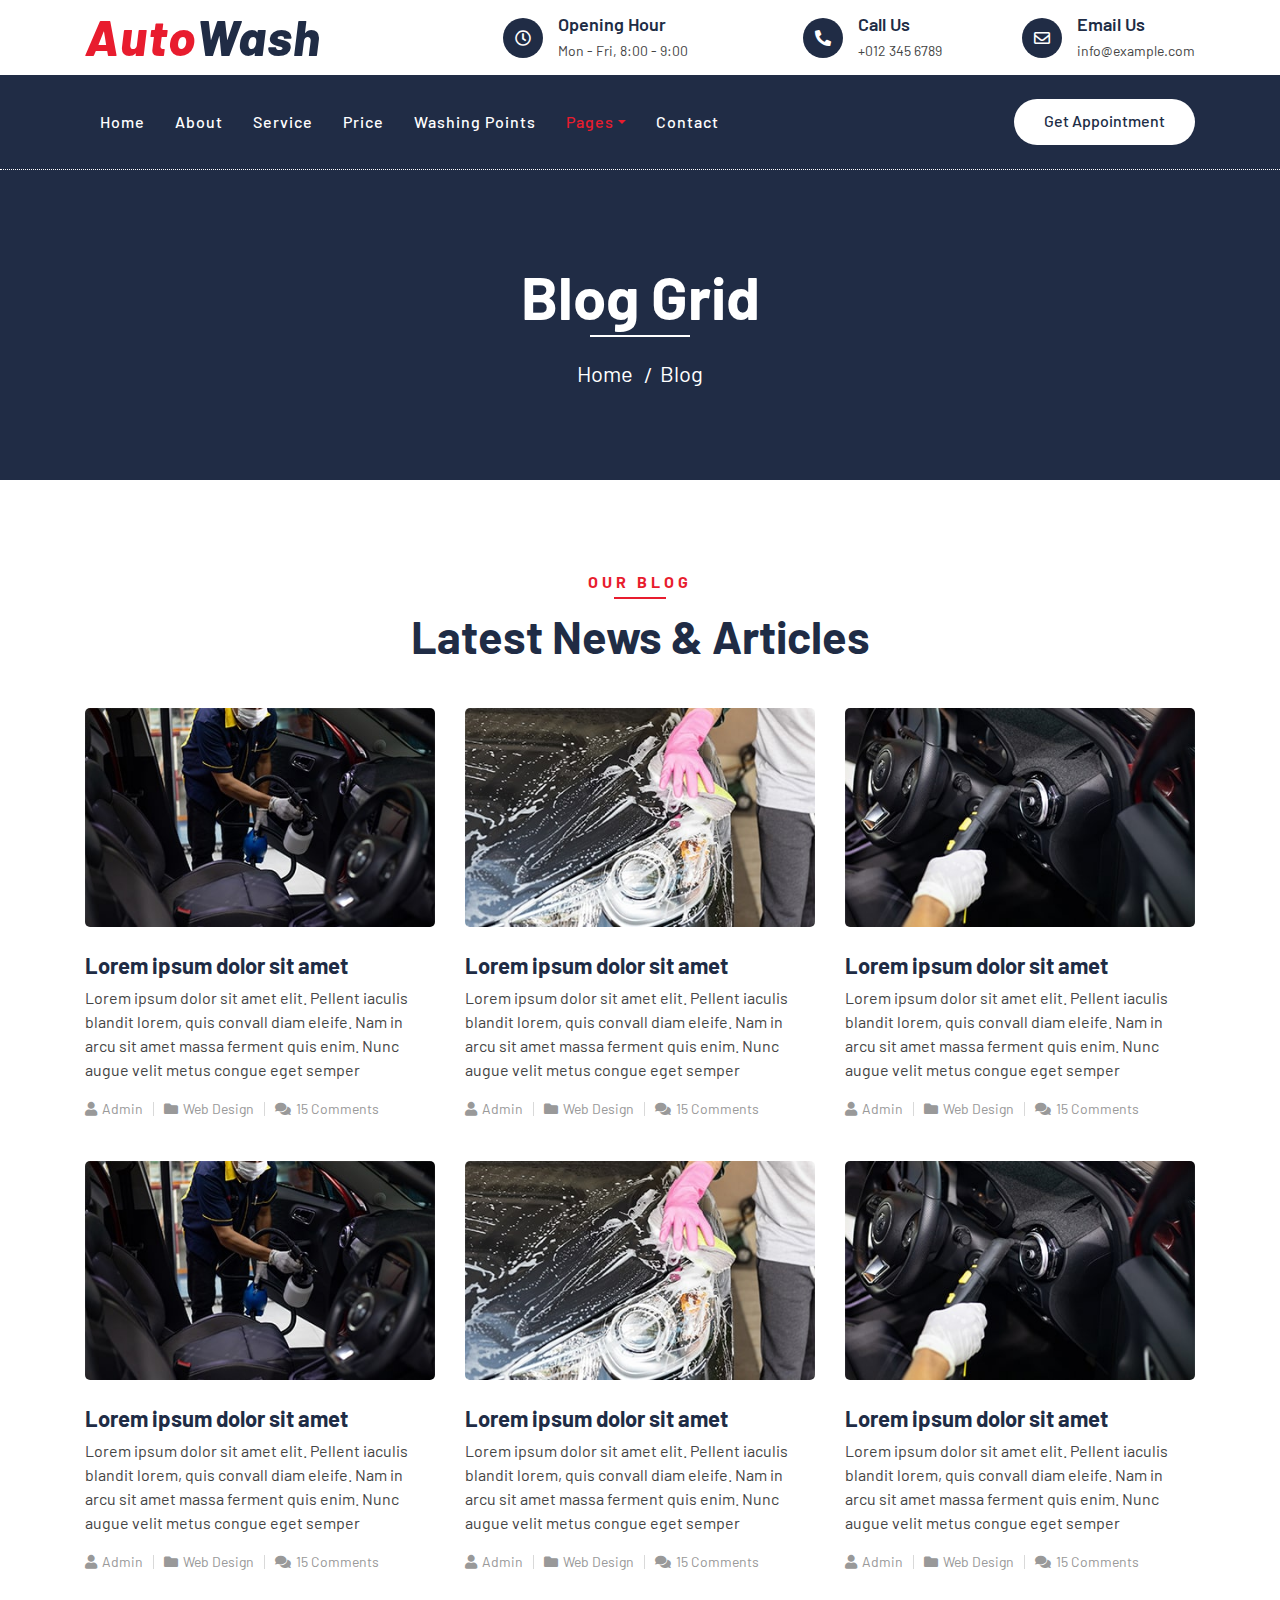
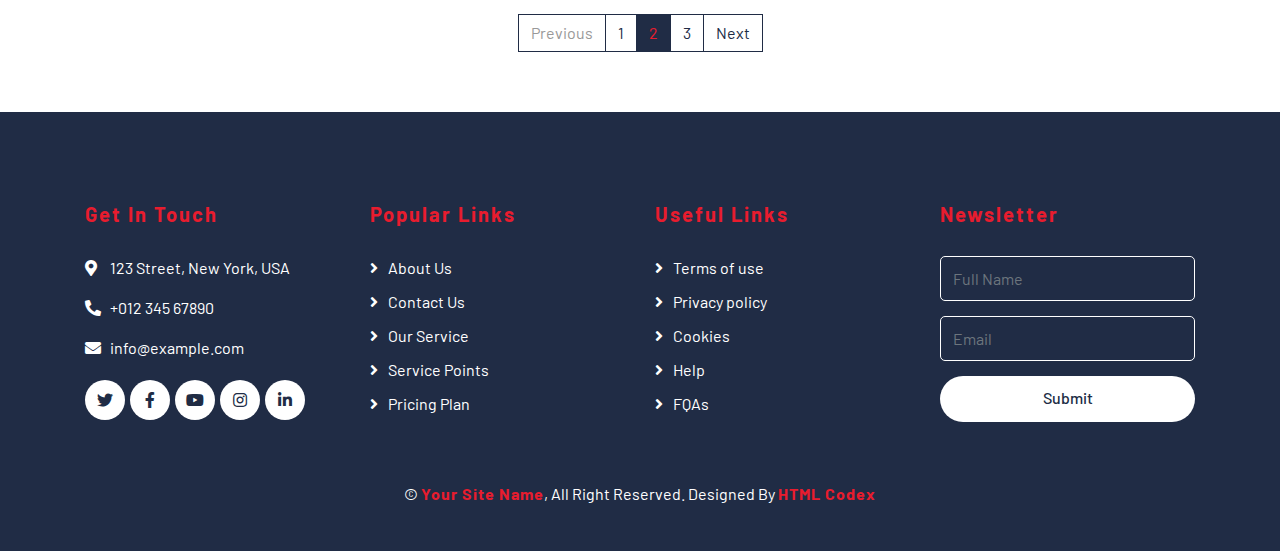
<file: blog.html>
<!DOCTYPE html>
<html lang="en">
    <head>
        <meta charset="utf-8">
        <title>AutoWash - Car Wash Website Template</title>
        <meta content="width=device-width, initial-scale=1.0" name="viewport">
        <meta content="Free Website Template" name="keywords">
        <meta content="Free Website Template" name="description">

        <!-- Favicon -->
        <link href="img/favicon.ico" rel="icon">

        <!-- Google Font -->
        <link href="https://fonts.googleapis.com/css2?family=Barlow:wght@400;500;600;700;800;900&display=swap" rel="stylesheet"> 
        
        <!-- CSS Libraries -->
        <link href="https://stackpath.bootstrapcdn.com/bootstrap/4.4.1/css/bootstrap.min.css" rel="stylesheet">
        <link href="https://cdnjs.cloudflare.com/ajax/libs/font-awesome/5.10.0/css/all.min.css" rel="stylesheet">
        <link href="lib/flaticon/font/flaticon.css" rel="stylesheet">
        <link href="lib/animate/animate.min.css" rel="stylesheet">
        <link href="lib/owlcarousel/assets/owl.carousel.min.css" rel="stylesheet">

        <!-- Template Stylesheet -->
        <link href="css/style.css" rel="stylesheet">
    </head>

    <body>
        <!-- Top Bar Start -->
        <div class="top-bar">
            <div class="container">
                <div class="row align-items-center">
                    <div class="col-lg-4 col-md-12">
                        <div class="logo">
                            <a href="index.html">
                                <h1>Auto<span>Wash</span></h1>
                                <!-- <img src="img/logo.jpg" alt="Logo"> -->
                            </a>
                        </div>
                    </div>
                    <div class="col-lg-8 col-md-7 d-none d-lg-block">
                        <div class="row">
                            <div class="col-4">
                                <div class="top-bar-item">
                                    <div class="top-bar-icon">
                                        <i class="far fa-clock"></i>
                                    </div>
                                    <div class="top-bar-text">
                                        <h3>Opening Hour</h3>
                                        <p>Mon - Fri, 8:00 - 9:00</p>
                                    </div>
                                </div>
                            </div>
                            <div class="col-4">
                                <div class="top-bar-item">
                                    <div class="top-bar-icon">
                                        <i class="fa fa-phone-alt"></i>
                                    </div>
                                    <div class="top-bar-text">
                                        <h3>Call Us</h3>
                                        <p>+012 345 6789</p>
                                    </div>
                                </div>
                            </div>
                            <div class="col-4">
                                <div class="top-bar-item">
                                    <div class="top-bar-icon">
                                        <i class="far fa-envelope"></i>
                                    </div>
                                    <div class="top-bar-text">
                                        <h3>Email Us</h3>
                                        <p>info@example.com</p>
                                    </div>
                                </div>
                            </div>
                        </div>
                    </div>
                </div>
            </div>
        </div>
        <!-- Top Bar End -->

        <!-- Nav Bar Start -->
        <div class="nav-bar">
            <div class="container">
                <nav class="navbar navbar-expand-lg bg-dark navbar-dark">
                    <a href="#" class="navbar-brand">MENU</a>
                    <button type="button" class="navbar-toggler" data-toggle="collapse" data-target="#navbarCollapse">
                        <span class="navbar-toggler-icon"></span>
                    </button>

                    <div class="collapse navbar-collapse justify-content-between" id="navbarCollapse">
                        <div class="navbar-nav mr-auto">
                            <a href="index.html" class="nav-item nav-link">Home</a>
                            <a href="about.html" class="nav-item nav-link">About</a>
                            <a href="service.html" class="nav-item nav-link">Service</a>
                            <a href="price.html" class="nav-item nav-link">Price</a>
                            <a href="location.html" class="nav-item nav-link">Washing Points</a>
                            <div class="nav-item dropdown">
                                <a href="#" class="nav-link dropdown-toggle active" data-toggle="dropdown">Pages</a>
                                <div class="dropdown-menu">
                                    <a href="blog.html" class="dropdown-item">Blog Grid</a>
                                    <a href="single.html" class="dropdown-item">Detail Page</a>
                                    <a href="team.html" class="dropdown-item">Team Member</a>
                                    <a href="booking.html" class="dropdown-item">Schedule Booking</a>
                                </div>
                            </div>
                            <a href="contact.html" class="nav-item nav-link">Contact</a>
                        </div>
                        <div class="ml-auto">
                            <a class="btn btn-custom" href="#">Get Appointment</a>
                        </div>
                    </div>
                </nav>
            </div>
        </div>
        <!-- Nav Bar End -->
        
        
        <!-- Page Header Start -->
        <div class="page-header">
            <div class="container">
                <div class="row">
                    <div class="col-12">
                        <h2>Blog Grid</h2>
                    </div>
                    <div class="col-12">
                        <a href="">Home</a>
                        <a href="">Blog</a>
                    </div>
                </div>
            </div>
        </div>
        <!-- Page Header End -->
        
        
        <!-- Blog Start -->
        <div class="blog">
            <div class="container">
                <div class="section-header text-center">
                    <p>Our Blog</p>
                    <h2>Latest news & articles</h2>
                </div>
                <div class="row">
                    <div class="col-lg-4">
                        <div class="blog-item">
                            <div class="blog-img">
                                <img src="img/blog-1.jpg" alt="Image">
                                <div class="meta-date">
                                    <span>01</span>
                                    <strong>Jan</strong>
                                    <span>2045</span>
                                </div>
                            </div>
                            <div class="blog-text">
                                <h3><a href="#">Lorem ipsum dolor sit amet</a></h3>
                                <p>
                                    Lorem ipsum dolor sit amet elit. Pellent iaculis blandit lorem, quis convall diam eleife. Nam in arcu sit amet massa ferment quis enim. Nunc  augue velit metus congue eget semper
                                </p>
                            </div>
                            <div class="blog-meta">
                                <p><i class="fa fa-user"></i><a href="">Admin</a></p>
                                <p><i class="fa fa-folder"></i><a href="">Web Design</a></p>
                                <p><i class="fa fa-comments"></i><a href="">15 Comments</a></p>
                            </div>
                        </div>
                    </div>
                    <div class="col-lg-4">
                        <div class="blog-item">
                            <div class="blog-img">
                                <img src="img/blog-2.jpg" alt="Image">
                                <div class="meta-date">
                                    <span>01</span>
                                    <strong>Jan</strong>
                                    <span>2045</span>
                                </div>
                            </div>
                            <div class="blog-text">
                                <h3><a href="#">Lorem ipsum dolor sit amet</a></h3>
                                <p>
                                    Lorem ipsum dolor sit amet elit. Pellent iaculis blandit lorem, quis convall diam eleife. Nam in arcu sit amet massa ferment quis enim. Nunc  augue velit metus congue eget semper
                                </p>
                            </div>
                            <div class="blog-meta">
                                <p><i class="fa fa-user"></i><a href="">Admin</a></p>
                                <p><i class="fa fa-folder"></i><a href="">Web Design</a></p>
                                <p><i class="fa fa-comments"></i><a href="">15 Comments</a></p>
                            </div>
                        </div>
                    </div>
                    <div class="col-lg-4">
                        <div class="blog-item">
                            <div class="blog-img">
                                <img src="img/blog-3.jpg" alt="Image">
                                <div class="meta-date">
                                    <span>01</span>
                                    <strong>Jan</strong>
                                    <span>2045</span>
                                </div>
                            </div>
                            <div class="blog-text">
                                <h3><a href="#">Lorem ipsum dolor sit amet</a></h3>
                                <p>
                                    Lorem ipsum dolor sit amet elit. Pellent iaculis blandit lorem, quis convall diam eleife. Nam in arcu sit amet massa ferment quis enim. Nunc  augue velit metus congue eget semper
                                </p>
                            </div>
                            <div class="blog-meta">
                                <p><i class="fa fa-user"></i><a href="">Admin</a></p>
                                <p><i class="fa fa-folder"></i><a href="">Web Design</a></p>
                                <p><i class="fa fa-comments"></i><a href="">15 Comments</a></p>
                            </div>
                        </div>
                    </div>
                    <div class="col-lg-4">
                        <div class="blog-item">
                            <div class="blog-img">
                                <img src="img/blog-1.jpg" alt="Image">
                                <div class="meta-date">
                                    <span>01</span>
                                    <strong>Jan</strong>
                                    <span>2045</span>
                                </div>
                            </div>
                            <div class="blog-text">
                                <h3><a href="#">Lorem ipsum dolor sit amet</a></h3>
                                <p>
                                    Lorem ipsum dolor sit amet elit. Pellent iaculis blandit lorem, quis convall diam eleife. Nam in arcu sit amet massa ferment quis enim. Nunc  augue velit metus congue eget semper
                                </p>
                            </div>
                            <div class="blog-meta">
                                <p><i class="fa fa-user"></i><a href="">Admin</a></p>
                                <p><i class="fa fa-folder"></i><a href="">Web Design</a></p>
                                <p><i class="fa fa-comments"></i><a href="">15 Comments</a></p>
                            </div>
                        </div>
                    </div>
                    <div class="col-lg-4">
                        <div class="blog-item">
                            <div class="blog-img">
                                <img src="img/blog-2.jpg" alt="Image">
                                <div class="meta-date">
                                    <span>01</span>
                                    <strong>Jan</strong>
                                    <span>2045</span>
                                </div>
                            </div>
                            <div class="blog-text">
                                <h3><a href="#">Lorem ipsum dolor sit amet</a></h3>
                                <p>
                                    Lorem ipsum dolor sit amet elit. Pellent iaculis blandit lorem, quis convall diam eleife. Nam in arcu sit amet massa ferment quis enim. Nunc  augue velit metus congue eget semper
                                </p>
                            </div>
                            <div class="blog-meta">
                                <p><i class="fa fa-user"></i><a href="">Admin</a></p>
                                <p><i class="fa fa-folder"></i><a href="">Web Design</a></p>
                                <p><i class="fa fa-comments"></i><a href="">15 Comments</a></p>
                            </div>
                        </div>
                    </div>
                    <div class="col-lg-4">
                        <div class="blog-item">
                            <div class="blog-img">
                                <img src="img/blog-3.jpg" alt="Image">
                                <div class="meta-date">
                                    <span>01</span>
                                    <strong>Jan</strong>
                                    <span>2045</span>
                                </div>
                            </div>
                            <div class="blog-text">
                                <h3><a href="#">Lorem ipsum dolor sit amet</a></h3>
                                <p>
                                    Lorem ipsum dolor sit amet elit. Pellent iaculis blandit lorem, quis convall diam eleife. Nam in arcu sit amet massa ferment quis enim. Nunc  augue velit metus congue eget semper
                                </p>
                            </div>
                            <div class="blog-meta">
                                <p><i class="fa fa-user"></i><a href="">Admin</a></p>
                                <p><i class="fa fa-folder"></i><a href="">Web Design</a></p>
                                <p><i class="fa fa-comments"></i><a href="">15 Comments</a></p>
                            </div>
                        </div>
                    </div>
                </div>
                <div class="row">
                    <div class="col-12">
                        <ul class="pagination justify-content-center">
                            <li class="page-item disabled"><a class="page-link" href="#">Previous</a></li>
                            <li class="page-item"><a class="page-link" href="#">1</a></li>
                            <li class="page-item active"><a class="page-link" href="#">2</a></li>
                            <li class="page-item"><a class="page-link" href="#">3</a></li>
                            <li class="page-item"><a class="page-link" href="#">Next</a></li>
                        </ul> 
                    </div>
                </div>
            </div>
        </div>
        <!-- Blog End -->


        <!-- Footer Start -->
        <div class="footer">
            <div class="container">
                <div class="row">
                    <div class="col-lg-3 col-md-6">
                        <div class="footer-contact">
                            <h2>Get In Touch</h2>
                            <p><i class="fa fa-map-marker-alt"></i>123 Street, New York, USA</p>
                            <p><i class="fa fa-phone-alt"></i>+012 345 67890</p>
                            <p><i class="fa fa-envelope"></i>info@example.com</p>
                            <div class="footer-social">
                                <a class="btn" href=""><i class="fab fa-twitter"></i></a>
                                <a class="btn" href=""><i class="fab fa-facebook-f"></i></a>
                                <a class="btn" href=""><i class="fab fa-youtube"></i></a>
                                <a class="btn" href=""><i class="fab fa-instagram"></i></a>
                                <a class="btn" href=""><i class="fab fa-linkedin-in"></i></a>
                            </div>
                        </div>
                    </div>
                    <div class="col-lg-3 col-md-6">
                        <div class="footer-link">
                            <h2>Popular Links</h2>
                            <a href="">About Us</a>
                            <a href="">Contact Us</a>
                            <a href="">Our Service</a>
                            <a href="">Service Points</a>
                            <a href="">Pricing Plan</a>
                        </div>
                    </div>
                    <div class="col-lg-3 col-md-6">
                        <div class="footer-link">
                            <h2>Useful Links</h2>
                            <a href="">Terms of use</a>
                            <a href="">Privacy policy</a>
                            <a href="">Cookies</a>
                            <a href="">Help</a>
                            <a href="">FQAs</a>
                        </div>
                    </div>
                    <div class="col-lg-3 col-md-6">
                        <div class="footer-newsletter">
                            <h2>Newsletter</h2>
                            <form>
                                <input class="form-control" placeholder="Full Name">
                                <input class="form-control" placeholder="Email">
                                <button class="btn btn-custom">Submit</button>
                            </form>
                        </div>
                    </div>
                </div>
            </div>
            <div class="container copyright">
                <p>&copy; <a href="#">Your Site Name</a>, All Right Reserved. Designed By <a href="https://htmlcodex.com">HTML Codex</a></p>
            </div>
        </div>
        <!-- Footer End -->
        
        <!-- Back to top button -->
        <a href="#" class="back-to-top"><i class="fa fa-chevron-up"></i></a>
        
        <!-- Pre Loader -->
        <div id="loader" class="show">
            <div class="loader"></div>
        </div>

        <!-- JavaScript Libraries -->
        <script src="https://code.jquery.com/jquery-3.4.1.min.js"></script>
        <script src="https://stackpath.bootstrapcdn.com/bootstrap/4.4.1/js/bootstrap.bundle.min.js"></script>
        <script src="lib/easing/easing.min.js"></script>
        <script src="lib/owlcarousel/owl.carousel.min.js"></script>
        <script src="lib/waypoints/waypoints.min.js"></script>
        <script src="lib/counterup/counterup.min.js"></script>
        
        <!-- Contact Javascript File -->
        <script src="mail/jqBootstrapValidation.min.js"></script>
        <script src="mail/contact.js"></script>

        <!-- Template Javascript -->
        <script src="js/main.js"></script>
    </body>
</html>
</file>
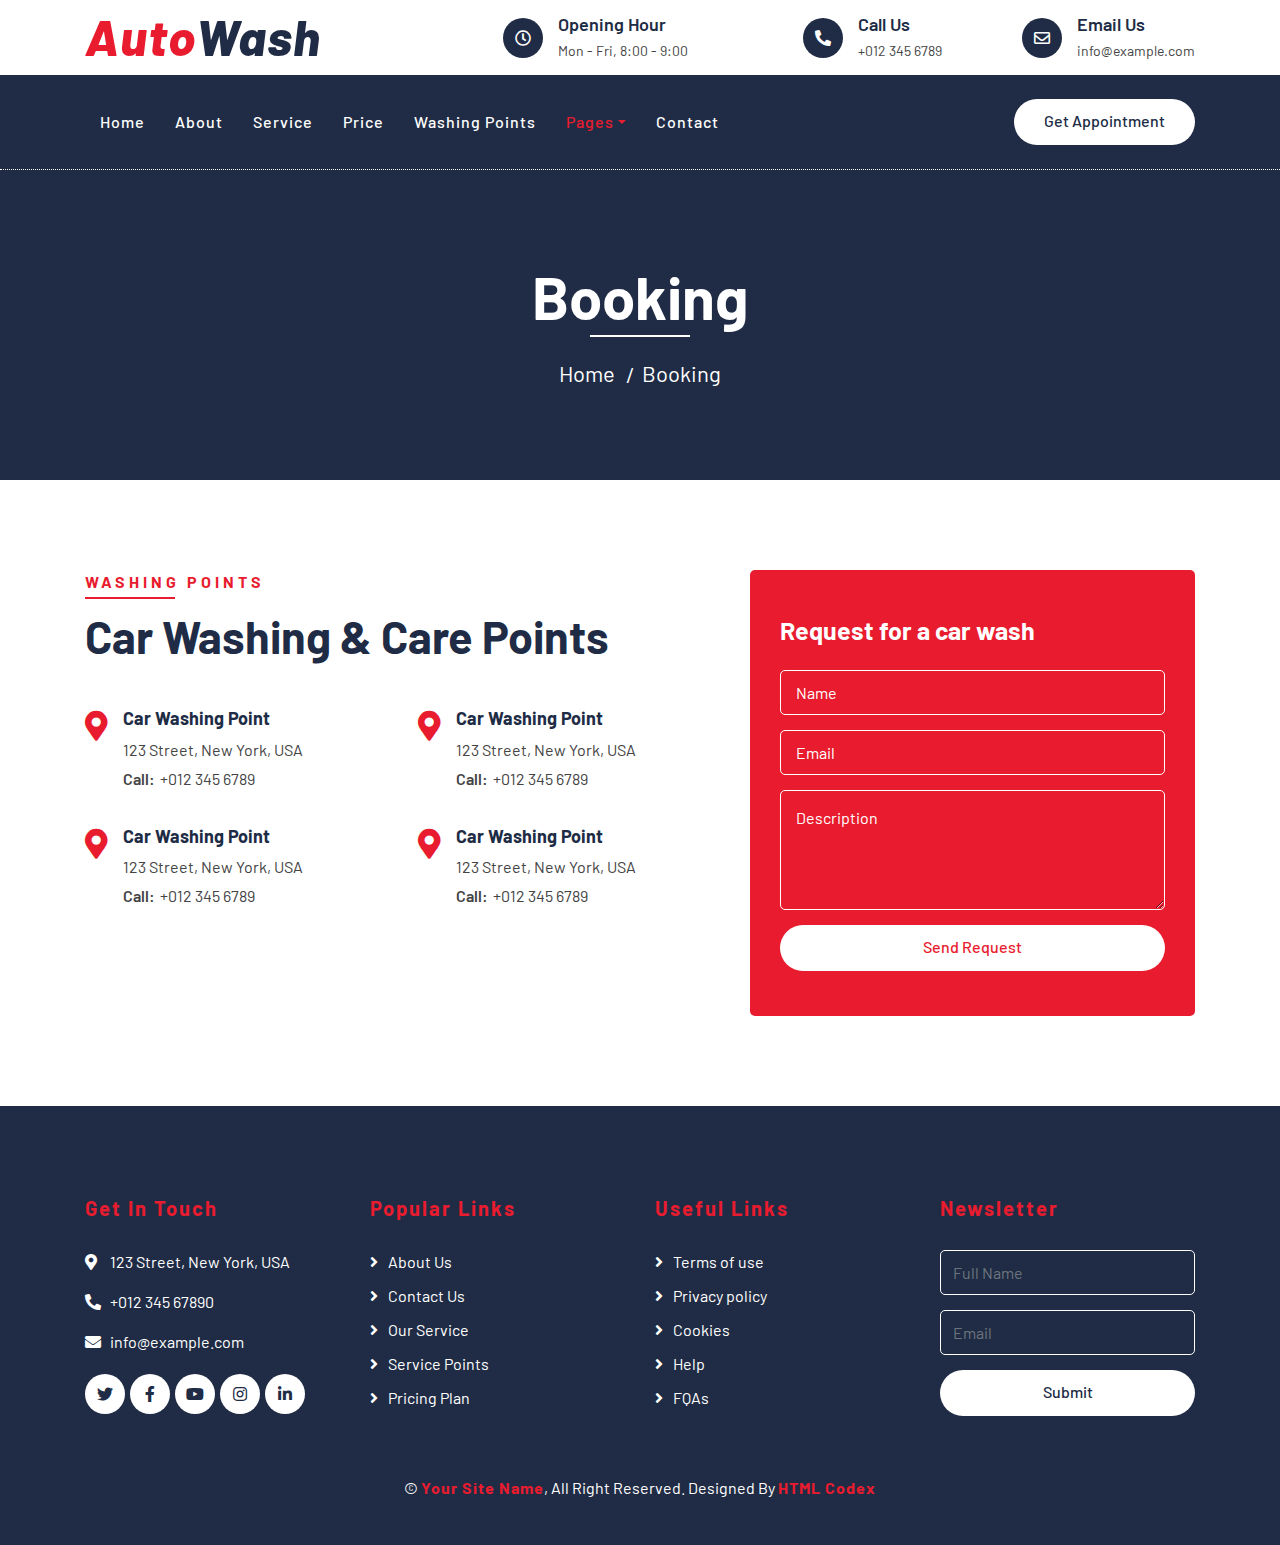
<file: booking.html>
<!DOCTYPE html>
<html lang="en">
    <head>
        <meta charset="utf-8">
        <title>AutoWash - Car Wash Website Template</title>
        <meta content="width=device-width, initial-scale=1.0" name="viewport">
        <meta content="Free Website Template" name="keywords">
        <meta content="Free Website Template" name="description">

        <!-- Favicon -->
        <link href="img/favicon.ico" rel="icon">

        <!-- Google Font -->
        <link href="https://fonts.googleapis.com/css2?family=Barlow:wght@400;500;600;700;800;900&display=swap" rel="stylesheet"> 
        
        <!-- CSS Libraries -->
        <link href="https://stackpath.bootstrapcdn.com/bootstrap/4.4.1/css/bootstrap.min.css" rel="stylesheet">
        <link href="https://cdnjs.cloudflare.com/ajax/libs/font-awesome/5.10.0/css/all.min.css" rel="stylesheet">
        <link href="lib/flaticon/font/flaticon.css" rel="stylesheet">
        <link href="lib/animate/animate.min.css" rel="stylesheet">
        <link href="lib/owlcarousel/assets/owl.carousel.min.css" rel="stylesheet">

        <!-- Template Stylesheet -->
        <link href="css/style.css" rel="stylesheet">
    </head>

    <body>
        <!-- Top Bar Start -->
        <div class="top-bar">
            <div class="container">
                <div class="row align-items-center">
                    <div class="col-lg-4 col-md-12">
                        <div class="logo">
                            <a href="index.html">
                                <h1>Auto<span>Wash</span></h1>
                                <!-- <img src="img/logo.jpg" alt="Logo"> -->
                            </a>
                        </div>
                    </div>
                    <div class="col-lg-8 col-md-7 d-none d-lg-block">
                        <div class="row">
                            <div class="col-4">
                                <div class="top-bar-item">
                                    <div class="top-bar-icon">
                                        <i class="far fa-clock"></i>
                                    </div>
                                    <div class="top-bar-text">
                                        <h3>Opening Hour</h3>
                                        <p>Mon - Fri, 8:00 - 9:00</p>
                                    </div>
                                </div>
                            </div>
                            <div class="col-4">
                                <div class="top-bar-item">
                                    <div class="top-bar-icon">
                                        <i class="fa fa-phone-alt"></i>
                                    </div>
                                    <div class="top-bar-text">
                                        <h3>Call Us</h3>
                                        <p>+012 345 6789</p>
                                    </div>
                                </div>
                            </div>
                            <div class="col-4">
                                <div class="top-bar-item">
                                    <div class="top-bar-icon">
                                        <i class="far fa-envelope"></i>
                                    </div>
                                    <div class="top-bar-text">
                                        <h3>Email Us</h3>
                                        <p>info@example.com</p>
                                    </div>
                                </div>
                            </div>
                        </div>
                    </div>
                </div>
            </div>
        </div>
        <!-- Top Bar End -->

        <!-- Nav Bar Start -->
        <div class="nav-bar">
            <div class="container">
                <nav class="navbar navbar-expand-lg bg-dark navbar-dark">
                    <a href="#" class="navbar-brand">MENU</a>
                    <button type="button" class="navbar-toggler" data-toggle="collapse" data-target="#navbarCollapse">
                        <span class="navbar-toggler-icon"></span>
                    </button>

                    <div class="collapse navbar-collapse justify-content-between" id="navbarCollapse">
                        <div class="navbar-nav mr-auto">
                            <a href="index.html" class="nav-item nav-link">Home</a>
                            <a href="about.html" class="nav-item nav-link">About</a>
                            <a href="service.html" class="nav-item nav-link">Service</a>
                            <a href="price.html" class="nav-item nav-link">Price</a>
                            <a href="location.html" class="nav-item nav-link">Washing Points</a>
                            <div class="nav-item dropdown">
                                <a href="#" class="nav-link dropdown-toggle active" data-toggle="dropdown">Pages</a>
                                <div class="dropdown-menu">
                                    <a href="blog.html" class="dropdown-item">Blog Grid</a>
                                    <a href="single.html" class="dropdown-item">Detail Page</a>
                                    <a href="team.html" class="dropdown-item">Team Member</a>
                                    <a href="booking.html" class="dropdown-item">Schedule Booking</a>
                                </div>
                            </div>
                            <a href="contact.html" class="nav-item nav-link">Contact</a>
                        </div>
                        <div class="ml-auto">
                            <a class="btn btn-custom" href="#">Get Appointment</a>
                        </div>
                    </div>
                </nav>
            </div>
        </div>
        <!-- Nav Bar End -->
        
        
        <!-- Page Header Start -->
        <div class="page-header">
            <div class="container">
                <div class="row">
                    <div class="col-12">
                        <h2>Booking</h2>
                    </div>
                    <div class="col-12">
                        <a href="">Home</a>
                        <a href="">Booking</a>
                    </div>
                </div>
            </div>
        </div>
        <!-- Page Header End -->
        
        
        <!-- Location Start -->
        <div class="location">
            <div class="container">
                <div class="row">
                    <div class="col-lg-7">
                        <div class="section-header text-left">
                            <p>Washing Points</p>
                            <h2>Car Washing & Care Points</h2>
                        </div>
                        <div class="row">
                            <div class="col-md-6">
                                <div class="location-item">
                                    <i class="fa fa-map-marker-alt"></i>
                                    <div class="location-text">
                                        <h3>Car Washing Point</h3>
                                        <p>123 Street, New York, USA</p>
                                        <p><strong>Call:</strong>+012 345 6789</p>
                                    </div>
                                </div>
                            </div>
                            <div class="col-md-6">
                                <div class="location-item">
                                    <i class="fa fa-map-marker-alt"></i>
                                    <div class="location-text">
                                        <h3>Car Washing Point</h3>
                                        <p>123 Street, New York, USA</p>
                                        <p><strong>Call:</strong>+012 345 6789</p>
                                    </div>
                                </div>
                            </div>
                            <div class="col-md-6">
                                <div class="location-item">
                                    <i class="fa fa-map-marker-alt"></i>
                                    <div class="location-text">
                                        <h3>Car Washing Point</h3>
                                        <p>123 Street, New York, USA</p>
                                        <p><strong>Call:</strong>+012 345 6789</p>
                                    </div>
                                </div>
                            </div>
                            <div class="col-md-6">
                                <div class="location-item">
                                    <i class="fa fa-map-marker-alt"></i>
                                    <div class="location-text">
                                        <h3>Car Washing Point</h3>
                                        <p>123 Street, New York, USA</p>
                                        <p><strong>Call:</strong>+012 345 6789</p>
                                    </div>
                                </div>
                            </div>
                        </div>
                    </div>
                    <div class="col-lg-5">
                        <div class="location-form">
                            <h3>Request for a car wash</h3>
                            <form>
                                <div class="control-group">
                                    <input type="text" class="form-control" placeholder="Name" required="required" />
                                </div>
                                <div class="control-group">
                                    <input type="email" class="form-control" placeholder="Email" required="required" />
                                </div>
                                <div class="control-group">
                                    <textarea class="form-control" placeholder="Description" required="required"></textarea>
                                </div>
                                <div>
                                    <button class="btn btn-custom" type="submit">Send Request</button>
                                </div>
                            </form>
                        </div>
                    </div>
                </div>
            </div>
        </div>
        <!-- Location End -->
        
        
        <!-- Footer Start -->
        <div class="footer">
            <div class="container">
                <div class="row">
                    <div class="col-lg-3 col-md-6">
                        <div class="footer-contact">
                            <h2>Get In Touch</h2>
                            <p><i class="fa fa-map-marker-alt"></i>123 Street, New York, USA</p>
                            <p><i class="fa fa-phone-alt"></i>+012 345 67890</p>
                            <p><i class="fa fa-envelope"></i>info@example.com</p>
                            <div class="footer-social">
                                <a class="btn" href=""><i class="fab fa-twitter"></i></a>
                                <a class="btn" href=""><i class="fab fa-facebook-f"></i></a>
                                <a class="btn" href=""><i class="fab fa-youtube"></i></a>
                                <a class="btn" href=""><i class="fab fa-instagram"></i></a>
                                <a class="btn" href=""><i class="fab fa-linkedin-in"></i></a>
                            </div>
                        </div>
                    </div>
                    <div class="col-lg-3 col-md-6">
                        <div class="footer-link">
                            <h2>Popular Links</h2>
                            <a href="">About Us</a>
                            <a href="">Contact Us</a>
                            <a href="">Our Service</a>
                            <a href="">Service Points</a>
                            <a href="">Pricing Plan</a>
                        </div>
                    </div>
                    <div class="col-lg-3 col-md-6">
                        <div class="footer-link">
                            <h2>Useful Links</h2>
                            <a href="">Terms of use</a>
                            <a href="">Privacy policy</a>
                            <a href="">Cookies</a>
                            <a href="">Help</a>
                            <a href="">FQAs</a>
                        </div>
                    </div>
                    <div class="col-lg-3 col-md-6">
                        <div class="footer-newsletter">
                            <h2>Newsletter</h2>
                            <form>
                                <input class="form-control" placeholder="Full Name">
                                <input class="form-control" placeholder="Email">
                                <button class="btn btn-custom">Submit</button>
                            </form>
                        </div>
                    </div>
                </div>
            </div>
            <div class="container copyright">
                <p>&copy; <a href="#">Your Site Name</a>, All Right Reserved. Designed By <a href="https://htmlcodex.com">HTML Codex</a></p>
            </div>
        </div>
        <!-- Footer End -->
        
        <!-- Back to top button -->
        <a href="#" class="back-to-top"><i class="fa fa-chevron-up"></i></a>
        
        <!-- Pre Loader -->
        <div id="loader" class="show">
            <div class="loader"></div>
        </div>

        <!-- JavaScript Libraries -->
        <script src="https://code.jquery.com/jquery-3.4.1.min.js"></script>
        <script src="https://stackpath.bootstrapcdn.com/bootstrap/4.4.1/js/bootstrap.bundle.min.js"></script>
        <script src="lib/easing/easing.min.js"></script>
        <script src="lib/owlcarousel/owl.carousel.min.js"></script>
        <script src="lib/waypoints/waypoints.min.js"></script>
        <script src="lib/counterup/counterup.min.js"></script>
        
        <!-- Contact Javascript File -->
        <script src="mail/jqBootstrapValidation.min.js"></script>
        <script src="mail/contact.js"></script>

        <!-- Template Javascript -->
        <script src="js/main.js"></script>
    </body>
</html>
</file>
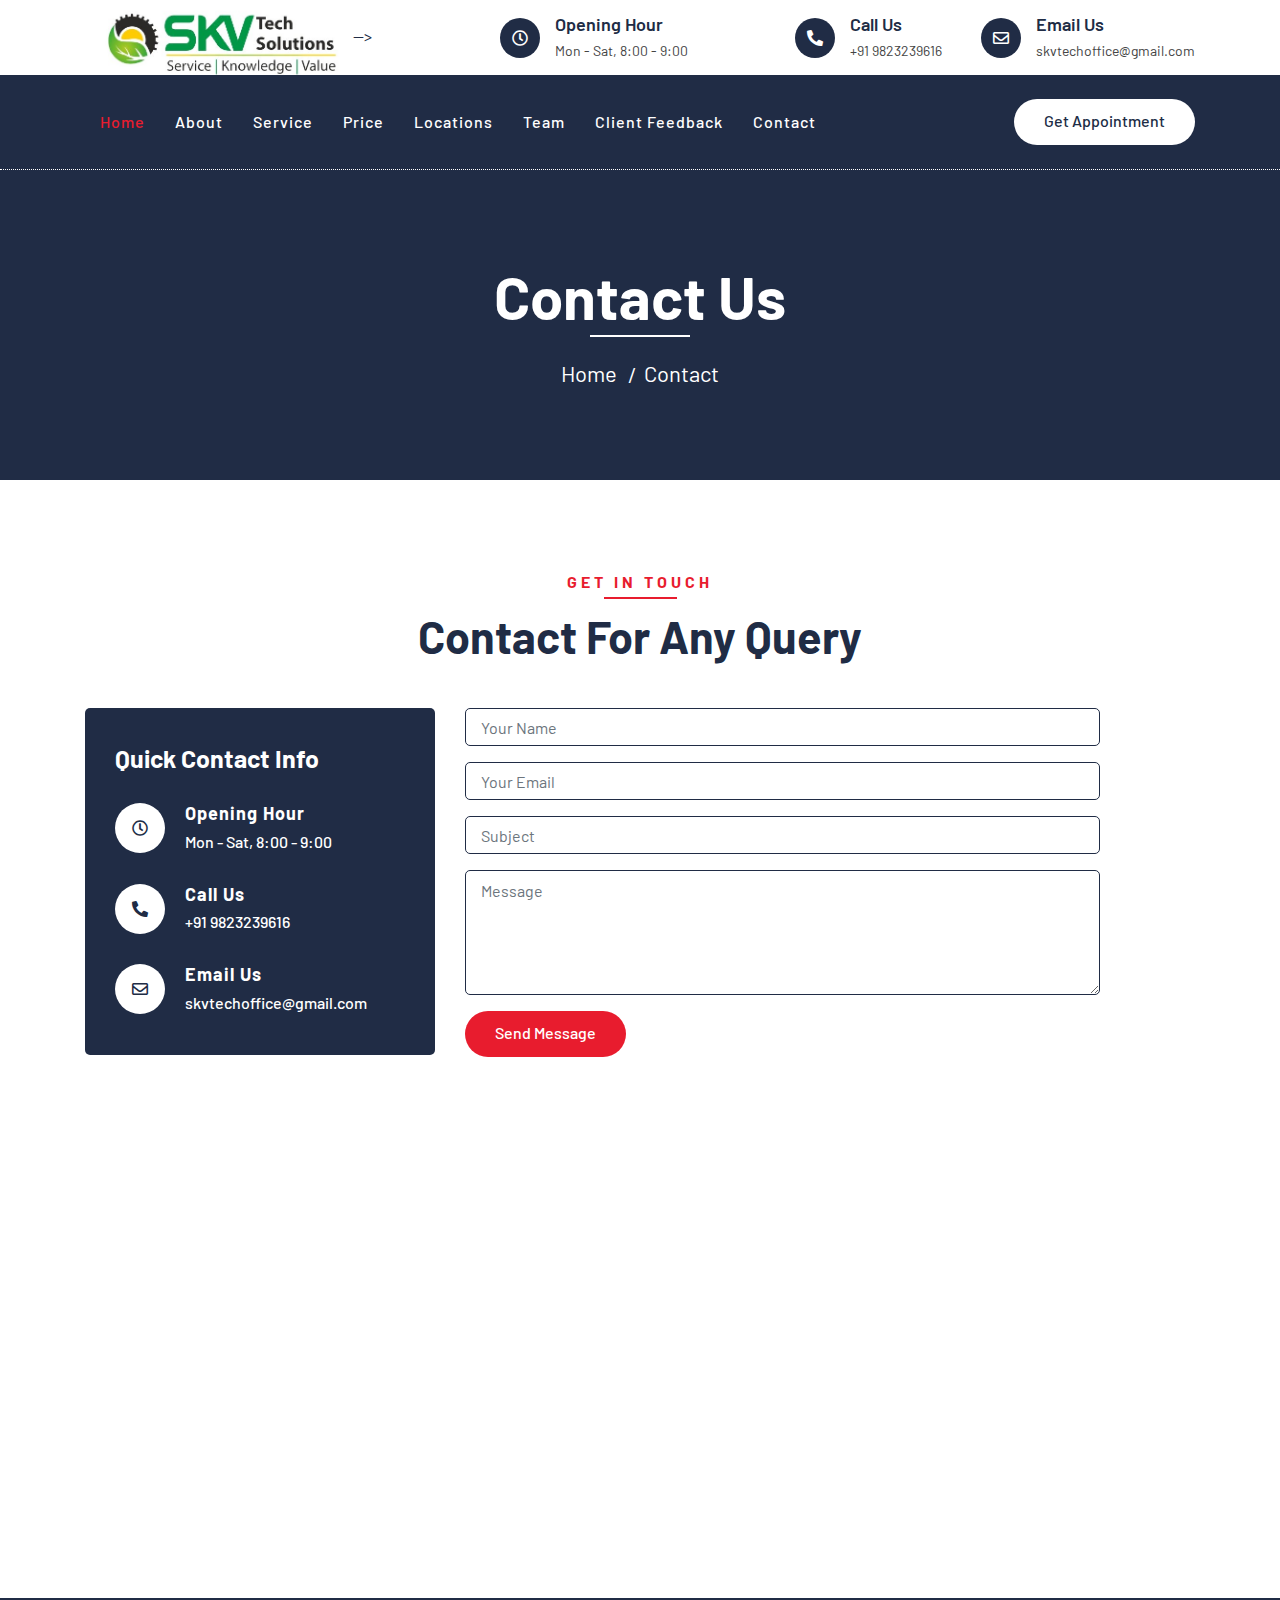
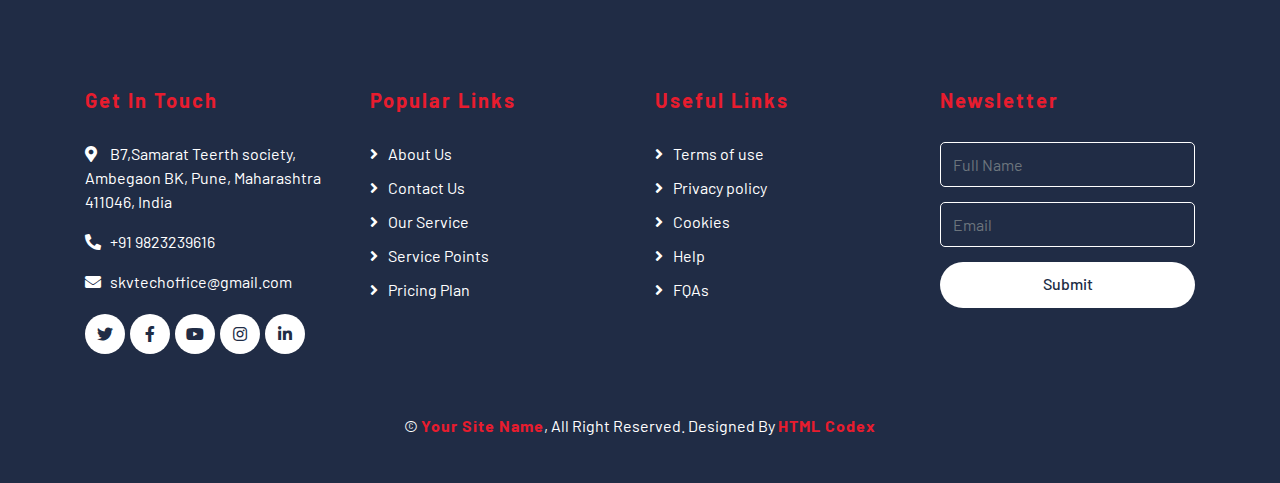
<file: contact.html>
<!DOCTYPE html>
<html lang="en">
    <head>
        <meta charset="utf-8">
        <title>SKVTech Solutions</title>
        <meta content="width=device-width, initial-scale=1.0" name="viewport">
        <meta content="Free Website Template" name="keywords">
        <meta content="Free Website Template" name="description">

        <!-- Favicon -->
        <link href="img/favicon.ico" rel="icon">

        <!-- Google Font -->
        <link href="https://fonts.googleapis.com/css2?family=Barlow:wght@400;500;600;700;800;900&display=swap" rel="stylesheet"> 
        
        <!-- CSS Libraries -->
        <link href="https://stackpath.bootstrapcdn.com/bootstrap/4.4.1/css/bootstrap.min.css" rel="stylesheet">
        <link href="https://cdnjs.cloudflare.com/ajax/libs/font-awesome/5.10.0/css/all.min.css" rel="stylesheet">
        <link href="lib/flaticon/font/flaticon.css" rel="stylesheet">
        <link href="lib/animate/animate.min.css" rel="stylesheet">
        <link href="lib/owlcarousel/assets/owl.carousel.min.css" rel="stylesheet">

        <!-- Template Stylesheet -->
        <link href="css/style.css" rel="stylesheet">
    </head>

    <body>
        <!-- Top Bar Start -->
        <div class="top-bar">
            <div class="container">
                <div class="row align-items-center">
                    <div class="col-lg-4 col-md-12">
                        <div class="logo">
                            <a href="index.html">
                                <!--<h1>SKVTech<span>Solutions</span></h1>-->
                                <img src="img/skvtechlogo.jpg" alt="Logo"> -->
                            </a>
                        </div>
                    </div>
                    <div class="col-lg-8 col-md-7 d-none d-lg-block">
                        <div class="row">
                            <div class="col-4">
                                <div class="top-bar-item">
                                    <div class="top-bar-icon">
                                        <i class="far fa-clock"></i>
                                    </div>
                                    <div class="top-bar-text">
                                        <h3>Opening Hour</h3>
                                        <p>Mon - Sat, 8:00 - 9:00</p>
                                    </div>
                                </div>
                            </div>
                            <div class="col-4">
                                <div class="top-bar-item">
                                    <div class="top-bar-icon">
                                        <i class="fa fa-phone-alt"></i>
                                    </div>
                                    <div class="top-bar-text">
                                        <h3>Call Us</h3>
                                        <p>+91 9823239616</p>
                                    </div>
                                </div>
                            </div>
                            <div class="col-4">
                                <div class="top-bar-item">
                                    <div class="top-bar-icon">
                                        <i class="far fa-envelope"></i>
                                    </div>
                                    <div class="top-bar-text">
                                        <h3>Email Us</h3>
                                        <p>skvtechoffice@gmail.com</p>
                                    </div>
                                </div>
                            </div>
                        </div>
                    </div>
                </div>
            </div>
        </div>
        <!-- Top Bar End -->

        <!-- Nav Bar Start -->
        <div class="nav-bar">
            <div class="container">
                <nav class="navbar navbar-expand-lg bg-dark navbar-dark">
                    <a href="#" class="navbar-brand">MENU</a>
                    <button type="button" class="navbar-toggler" data-toggle="collapse" data-target="#navbarCollapse">
                        <span class="navbar-toggler-icon"></span>
                    </button>

                    <div class="collapse navbar-collapse justify-content-between" id="navbarCollapse">
                        <div class="navbar-nav mr-auto">
                          <!--  <a href="index.html" class="nav-item nav-link active">Home</a>
                            <a href="about.html" class="nav-item nav-link">About</a>
                            <a href="service.html" class="nav-item nav-link">Service</a>
                            <a href="price.html" class="nav-item nav-link">Price</a>
                            <a href="location.html" class="nav-item nav-link">Locations</a>-->
                            <a href="index.html" class="nav-item nav-link active">Home</a>
                            <a href="index.html#link_about" class="nav-item nav-link">About</a>
                            <a href="index.html#link_service" class="nav-item nav-link">Service</a>
                            <a href="index.html#link_price" class="nav-item nav-link">Price</a>
                            <a href="index.html#link_location" class="nav-item nav-link">Locations</a>
                            <a href="index.html#link_team" class="nav-item nav-link">Team</a>
                        <!--    <div class="nav-item dropdown">
                                <a href="#" class="nav-link dropdown-toggle" data-toggle="dropdown">Pages</a>
                                <div class="dropdown-menu">
                                    <a href="blog.html" class="dropdown-item">Blog Grid</a>
                                    <a href="single.html" class="dropdown-item">Detail Page</a>
                                    <a href="team.html" class="dropdown-item">Team Member</a>
                                    <a href="booking.html" class="dropdown-item">Schedule Booking</a>
                                </div>
                            </div>-->
                            <a href="index.html#link_testimonial" class="nav-item nav-link">Client Feedback</a>
                            <a href="contact.html" class="nav-item nav-link">Contact</a>
                        </div>
                        <div class="ml-auto">
                            <a class="btn btn-custom" href="#">Get Appointment</a>
                        </div>
                    </div>
                </nav>
            </div>
        </div>
        <!-- Nav Bar End -->
        
        
        <!-- Page Header Start -->
        <div class="page-header">
            <div class="container">
                <div class="row">
                    <div class="col-12">
                        <h2>Contact Us</h2>
                    </div>
                    <div class="col-12">
                        <a href="">Home</a>
                        <a href="">Contact</a>
                    </div>
                </div>
            </div>
        </div>
        <!-- Page Header End -->
        
        
        <!-- Contact Start -->
        <div class="contact">
            <div class="container">
                <div class="section-header text-center">
                    <p>Get In Touch</p>
                    <h2>Contact for any query</h2>
                </div>
                <div class="row">
                    <div class="col-md-4">
                        <div class="contact-info">
                            <h2>Quick Contact Info</h2>
                            <div class="contact-info-item">
                                <div class="contact-info-icon">
                                    <i class="far fa-clock"></i>
                                </div>
                                <div class="contact-info-text">
                                    <h3>Opening Hour</h3>
                                    <p>Mon - Sat, 8:00 - 9:00</p>
                                </div>
                            </div>
                            <div class="contact-info-item">
                                <div class="contact-info-icon">
                                    <i class="fa fa-phone-alt"></i>
                                </div>
                                <div class="contact-info-text">
                                    <h3>Call Us</h3>
                                    <p>+91 9823239616</p>
                                </div>
                            </div>
                            <div class="contact-info-item">
                                <div class="contact-info-icon">
                                    <i class="far fa-envelope"></i>
                                </div>
                                <div class="contact-info-text">
                                    <h3>Email Us</h3>
                                    <p>skvtechoffice@gmail.com</p>
                                </div>
                            </div>
                        </div>
                    </div>
                    <div class="col-md-7">
                        <div class="contact-form">
                            <div id="success"></div>
                            <form name="sentMessage" id="contactForm" novalidate="novalidate">
                                <div class="control-group">
                                    <input type="text" class="form-control" id="name" placeholder="Your Name" required="required" data-validation-required-message="Please enter your name" />
                                    <p class="help-block text-danger"></p>
                                </div>
                                <div class="control-group">
                                    <input type="email" class="form-control" id="email" placeholder="Your Email" required="required" data-validation-required-message="Please enter your email" />
                                    <p class="help-block text-danger"></p>
                                </div>
                                <div class="control-group">
                                    <input type="text" class="form-control" id="subject" placeholder="Subject" required="required" data-validation-required-message="Please enter a subject" />
                                    <p class="help-block text-danger"></p>
                                </div>
                                <div class="control-group">
                                    <textarea class="form-control" id="message" placeholder="Message" required="required" data-validation-required-message="Please enter your message"></textarea>
                                    <p class="help-block text-danger"></p>
                                </div>
                                <div>
                                    <button class="btn btn-custom" type="submit" id="sendMessageButton">Send Message</button>
                                </div>
                            </form>
                        </div>
                    </div>
                    <div class="col-md-12">
                        <!--<iframe src="https://www.google.com/maps/embed?pb=!1m18!1m12!1m3!1d3001156.4288297426!2d-78.01371936852176!3d42.72876761954724!2m3!1f0!2f0!3f0!3m2!1i1024!2i768!4f13.1!3m3!1m2!1s0x4ccc4bf0f123a5a9%3A0xddcfc6c1de189567!2sNew%20York%2C%20USA!5e0!3m2!1sen!2sbd!4v1600663868074!5m2!1sen!2sbd" frameborder="0" style="border:0;" allowfullscreen="" aria-hidden="false" tabindex="0"></iframe>-->
                        <iframe src="https://www.google.com/maps/embed?pb=!1m18!1m12!1m3!1d3784.7441346024916!2d73.83528181511554!3d18.449922887450214!2m3!1f0!2f0!3f0!3m2!1i1024!2i768!4f13.1!3m3!1m2!1s0x3bc2953249d87eb1%3A0xc36a755c0daf775d!2sSKV%20TECH%20SOLUTIONS!5e0!3m2!1sen!2sus!4v1675623475141!5m2!1sen!2sus" width="600" height="450" style="border:0;" allowfullscreen="" loading="lazy" referrerpolicy="no-referrer-when-downgrade"></iframe>
                    </div>
                </div>
            </div>
        </div>
        <!-- Contact End -->


        <!-- Footer Start -->
        <div class="footer">
            <div class="container">
                <div class="row">
                    <div class="col-lg-3 col-md-6">
                        <div class="footer-contact">
                            <h2>Get In Touch</h2>
                            <p><i class="fa fa-map-marker-alt"></i>B7,Samarat Teerth society, Ambegaon BK, Pune, Maharashtra 411046, India</p>
                            <p><i class="fa fa-phone-alt"></i>+91 9823239616</p>
                            <p><i class="fa fa-envelope"></i>skvtechoffice@gmail.com</p>
                            <div class="footer-social">
                                <a class="btn" href=""><i class="fab fa-twitter"></i></a>
                                <a class="btn" href=""><i class="fab fa-facebook-f"></i></a>
                                <a class="btn" href=""><i class="fab fa-youtube"></i></a>
                                <a class="btn" href=""><i class="fab fa-instagram"></i></a>
                                <a class="btn" href=""><i class="fab fa-linkedin-in"></i></a>
                            </div>
                        </div>
                    </div>
                    <div class="col-lg-3 col-md-6">
                        <div class="footer-link">
                            <h2>Popular Links</h2>
                            <a href="">About Us</a>
                            <a href="">Contact Us</a>
                            <a href="">Our Service</a>
                            <a href="">Service Points</a>
                            <a href="">Pricing Plan</a>
                        </div>
                    </div>
                    <div class="col-lg-3 col-md-6">
                        <div class="footer-link">
                            <h2>Useful Links</h2>
                            <a href="">Terms of use</a>
                            <a href="">Privacy policy</a>
                            <a href="">Cookies</a>
                            <a href="">Help</a>
                            <a href="">FQAs</a>
                        </div>
                    </div>
                    <div class="col-lg-3 col-md-6">
                        <div class="footer-newsletter">
                            <h2>Newsletter</h2>
                            <form>
                                <input class="form-control" placeholder="Full Name">
                                <input class="form-control" placeholder="Email">
                                <button class="btn btn-custom">Submit</button>
                            </form>
                        </div>
                    </div>
                </div>
            </div>
            <div class="container copyright">
                <p>&copy; <a href="#">Your Site Name</a>, All Right Reserved. Designed By <a href="https://htmlcodex.com">HTML Codex</a></p>
            </div>
        </div>
        <!-- Footer End -->
        
        <!-- Back to top button -->
        <a href="#" class="back-to-top"><i class="fa fa-chevron-up"></i></a>
        
        <!-- Pre Loader -->
        <div id="loader" class="show">
            <div class="loader"></div>
        </div>

        <!-- JavaScript Libraries -->
        <script src="https://code.jquery.com/jquery-3.4.1.min.js"></script>
        <script src="https://stackpath.bootstrapcdn.com/bootstrap/4.4.1/js/bootstrap.bundle.min.js"></script>
        <script src="lib/easing/easing.min.js"></script>
        <script src="lib/owlcarousel/owl.carousel.min.js"></script>
        <script src="lib/waypoints/waypoints.min.js"></script>
        <script src="lib/counterup/counterup.min.js"></script>
        
        <!-- Contact Javascript File -->
        <script src="mail/jqBootstrapValidation.min.js"></script>
        <script src="mail/contact.js"></script>

        <!-- Template Javascript -->
        <script src="js/main.js"></script>
    </body>
</html>
</file>
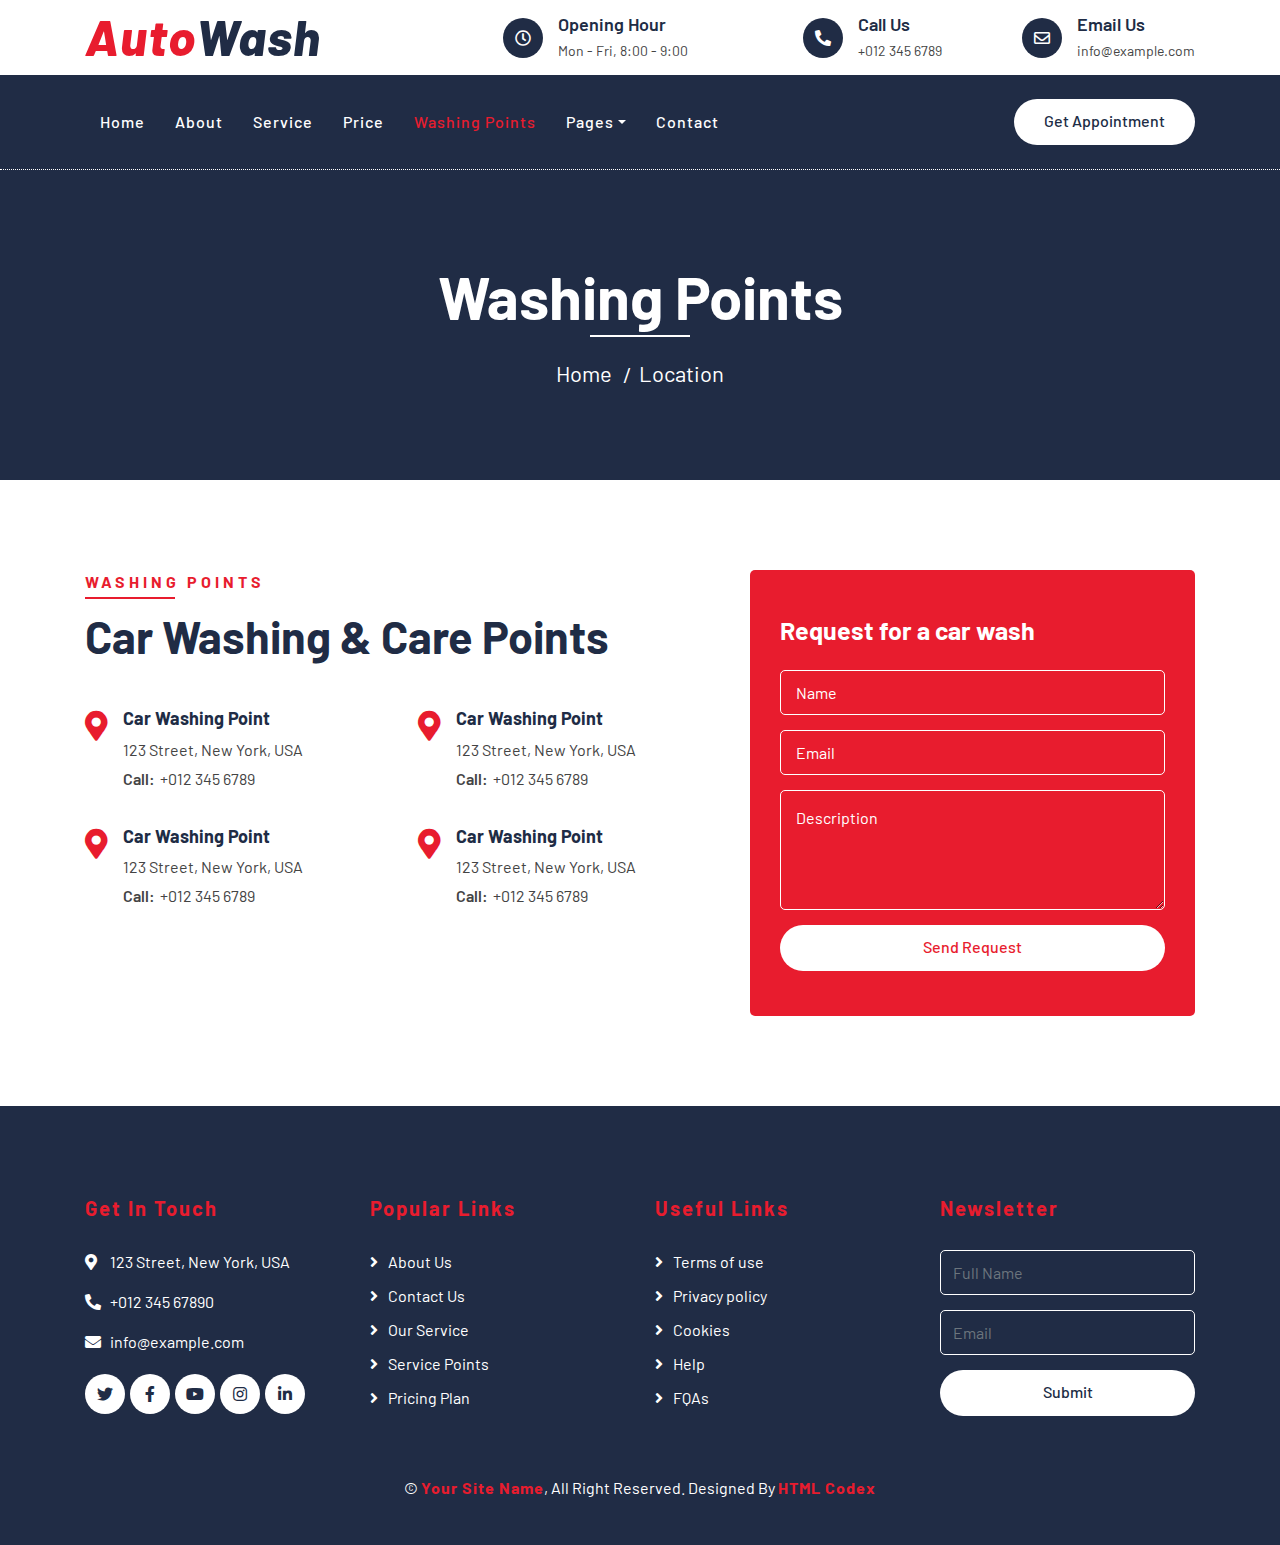
<file: location.html>
<!DOCTYPE html>
<html lang="en">
    <head>
        <meta charset="utf-8">
        <title>AutoWash - Car Wash Website Template</title>
        <meta content="width=device-width, initial-scale=1.0" name="viewport">
        <meta content="Free Website Template" name="keywords">
        <meta content="Free Website Template" name="description">

        <!-- Favicon -->
        <link href="img/favicon.ico" rel="icon">

        <!-- Google Font -->
        <link href="https://fonts.googleapis.com/css2?family=Barlow:wght@400;500;600;700;800;900&display=swap" rel="stylesheet"> 
        
        <!-- CSS Libraries -->
        <link href="https://stackpath.bootstrapcdn.com/bootstrap/4.4.1/css/bootstrap.min.css" rel="stylesheet">
        <link href="https://cdnjs.cloudflare.com/ajax/libs/font-awesome/5.10.0/css/all.min.css" rel="stylesheet">
        <link href="lib/flaticon/font/flaticon.css" rel="stylesheet">
        <link href="lib/animate/animate.min.css" rel="stylesheet">
        <link href="lib/owlcarousel/assets/owl.carousel.min.css" rel="stylesheet">

        <!-- Template Stylesheet -->
        <link href="css/style.css" rel="stylesheet">
    </head>

    <body>
        <!-- Top Bar Start -->
        <div class="top-bar">
            <div class="container">
                <div class="row align-items-center">
                    <div class="col-lg-4 col-md-12">
                        <div class="logo">
                            <a href="index.html">
                                <h1>Auto<span>Wash</span></h1>
                                <!-- <img src="img/logo.jpg" alt="Logo"> -->
                            </a>
                        </div>
                    </div>
                    <div class="col-lg-8 col-md-7 d-none d-lg-block">
                        <div class="row">
                            <div class="col-4">
                                <div class="top-bar-item">
                                    <div class="top-bar-icon">
                                        <i class="far fa-clock"></i>
                                    </div>
                                    <div class="top-bar-text">
                                        <h3>Opening Hour</h3>
                                        <p>Mon - Fri, 8:00 - 9:00</p>
                                    </div>
                                </div>
                            </div>
                            <div class="col-4">
                                <div class="top-bar-item">
                                    <div class="top-bar-icon">
                                        <i class="fa fa-phone-alt"></i>
                                    </div>
                                    <div class="top-bar-text">
                                        <h3>Call Us</h3>
                                        <p>+012 345 6789</p>
                                    </div>
                                </div>
                            </div>
                            <div class="col-4">
                                <div class="top-bar-item">
                                    <div class="top-bar-icon">
                                        <i class="far fa-envelope"></i>
                                    </div>
                                    <div class="top-bar-text">
                                        <h3>Email Us</h3>
                                        <p>info@example.com</p>
                                    </div>
                                </div>
                            </div>
                        </div>
                    </div>
                </div>
            </div>
        </div>
        <!-- Top Bar End -->

        <!-- Nav Bar Start -->
        <div class="nav-bar">
            <div class="container">
                <nav class="navbar navbar-expand-lg bg-dark navbar-dark">
                    <a href="#" class="navbar-brand">MENU</a>
                    <button type="button" class="navbar-toggler" data-toggle="collapse" data-target="#navbarCollapse">
                        <span class="navbar-toggler-icon"></span>
                    </button>

                    <div class="collapse navbar-collapse justify-content-between" id="navbarCollapse">
                        <div class="navbar-nav mr-auto">
                            <a href="index.html" class="nav-item nav-link">Home</a>
                            <a href="about.html" class="nav-item nav-link">About</a>
                            <a href="service.html" class="nav-item nav-link">Service</a>
                            <a href="price.html" class="nav-item nav-link">Price</a>
                            <a href="location.html" class="nav-item nav-link active">Washing Points</a>
                            <div class="nav-item dropdown">
                                <a href="#" class="nav-link dropdown-toggle" data-toggle="dropdown">Pages</a>
                                <div class="dropdown-menu">
                                    <a href="blog.html" class="dropdown-item">Blog Grid</a>
                                    <a href="single.html" class="dropdown-item">Detail Page</a>
                                    <a href="team.html" class="dropdown-item">Team Member</a>
                                    <a href="booking.html" class="dropdown-item">Schedule Booking</a>
                                </div>
                            </div>
                            <a href="contact.html" class="nav-item nav-link">Contact</a>
                        </div>
                        <div class="ml-auto">
                            <a class="btn btn-custom" href="#">Get Appointment</a>
                        </div>
                    </div>
                </nav>
            </div>
        </div>
        <!-- Nav Bar End -->
        
        
        <!-- Page Header Start -->
        <div class="page-header">
            <div class="container">
                <div class="row">
                    <div class="col-12">
                        <h2>Washing Points</h2>
                    </div>
                    <div class="col-12">
                        <a href="">Home</a>
                        <a href="">Location</a>
                    </div>
                </div>
            </div>
        </div>
        <!-- Page Header End -->
        
        
        <!-- Location Start -->
        <div class="location">
            <div class="container">
                <div class="row">
                    <div class="col-lg-7">
                        <div class="section-header text-left">
                            <p>Washing Points</p>
                            <h2>Car Washing & Care Points</h2>
                        </div>
                        <div class="row">
                            <div class="col-md-6">
                                <div class="location-item">
                                    <i class="fa fa-map-marker-alt"></i>
                                    <div class="location-text">
                                        <h3>Car Washing Point</h3>
                                        <p>123 Street, New York, USA</p>
                                        <p><strong>Call:</strong>+012 345 6789</p>
                                    </div>
                                </div>
                            </div>
                            <div class="col-md-6">
                                <div class="location-item">
                                    <i class="fa fa-map-marker-alt"></i>
                                    <div class="location-text">
                                        <h3>Car Washing Point</h3>
                                        <p>123 Street, New York, USA</p>
                                        <p><strong>Call:</strong>+012 345 6789</p>
                                    </div>
                                </div>
                            </div>
                            <div class="col-md-6">
                                <div class="location-item">
                                    <i class="fa fa-map-marker-alt"></i>
                                    <div class="location-text">
                                        <h3>Car Washing Point</h3>
                                        <p>123 Street, New York, USA</p>
                                        <p><strong>Call:</strong>+012 345 6789</p>
                                    </div>
                                </div>
                            </div>
                            <div class="col-md-6">
                                <div class="location-item">
                                    <i class="fa fa-map-marker-alt"></i>
                                    <div class="location-text">
                                        <h3>Car Washing Point</h3>
                                        <p>123 Street, New York, USA</p>
                                        <p><strong>Call:</strong>+012 345 6789</p>
                                    </div>
                                </div>
                            </div>
                        </div>
                    </div>
                    <div class="col-lg-5">
                        <div class="location-form">
                            <h3>Request for a car wash</h3>
                            <form>
                                <div class="control-group">
                                    <input type="text" class="form-control" placeholder="Name" required="required" />
                                </div>
                                <div class="control-group">
                                    <input type="email" class="form-control" placeholder="Email" required="required" />
                                </div>
                                <div class="control-group">
                                    <textarea class="form-control" placeholder="Description" required="required"></textarea>
                                </div>
                                <div>
                                    <button class="btn btn-custom" type="submit">Send Request</button>
                                </div>
                            </form>
                        </div>
                    </div>
                </div>
            </div>
        </div>
        <!-- Location End -->
        
        
        <!-- Footer Start -->
        <div class="footer">
            <div class="container">
                <div class="row">
                    <div class="col-lg-3 col-md-6">
                        <div class="footer-contact">
                            <h2>Get In Touch</h2>
                            <p><i class="fa fa-map-marker-alt"></i>123 Street, New York, USA</p>
                            <p><i class="fa fa-phone-alt"></i>+012 345 67890</p>
                            <p><i class="fa fa-envelope"></i>info@example.com</p>
                            <div class="footer-social">
                                <a class="btn" href=""><i class="fab fa-twitter"></i></a>
                                <a class="btn" href=""><i class="fab fa-facebook-f"></i></a>
                                <a class="btn" href=""><i class="fab fa-youtube"></i></a>
                                <a class="btn" href=""><i class="fab fa-instagram"></i></a>
                                <a class="btn" href=""><i class="fab fa-linkedin-in"></i></a>
                            </div>
                        </div>
                    </div>
                    <div class="col-lg-3 col-md-6">
                        <div class="footer-link">
                            <h2>Popular Links</h2>
                            <a href="">About Us</a>
                            <a href="">Contact Us</a>
                            <a href="">Our Service</a>
                            <a href="">Service Points</a>
                            <a href="">Pricing Plan</a>
                        </div>
                    </div>
                    <div class="col-lg-3 col-md-6">
                        <div class="footer-link">
                            <h2>Useful Links</h2>
                            <a href="">Terms of use</a>
                            <a href="">Privacy policy</a>
                            <a href="">Cookies</a>
                            <a href="">Help</a>
                            <a href="">FQAs</a>
                        </div>
                    </div>
                    <div class="col-lg-3 col-md-6">
                        <div class="footer-newsletter">
                            <h2>Newsletter</h2>
                            <form>
                                <input class="form-control" placeholder="Full Name">
                                <input class="form-control" placeholder="Email">
                                <button class="btn btn-custom">Submit</button>
                            </form>
                        </div>
                    </div>
                </div>
            </div>
            <div class="container copyright">
                <p>&copy; <a href="#">Your Site Name</a>, All Right Reserved. Designed By <a href="https://htmlcodex.com">HTML Codex</a></p>
            </div>
        </div>
        <!-- Footer End -->
        
        <!-- Back to top button -->
        <a href="#" class="back-to-top"><i class="fa fa-chevron-up"></i></a>
        
        <!-- Pre Loader -->
        <div id="loader" class="show">
            <div class="loader"></div>
        </div>

        <!-- JavaScript Libraries -->
        <script src="https://code.jquery.com/jquery-3.4.1.min.js"></script>
        <script src="https://stackpath.bootstrapcdn.com/bootstrap/4.4.1/js/bootstrap.bundle.min.js"></script>
        <script src="lib/easing/easing.min.js"></script>
        <script src="lib/owlcarousel/owl.carousel.min.js"></script>
        <script src="lib/waypoints/waypoints.min.js"></script>
        <script src="lib/counterup/counterup.min.js"></script>
        
        <!-- Contact Javascript File -->
        <script src="mail/jqBootstrapValidation.min.js"></script>
        <script src="mail/contact.js"></script>

        <!-- Template Javascript -->
        <script src="js/main.js"></script>
    </body>
</html>
</file>
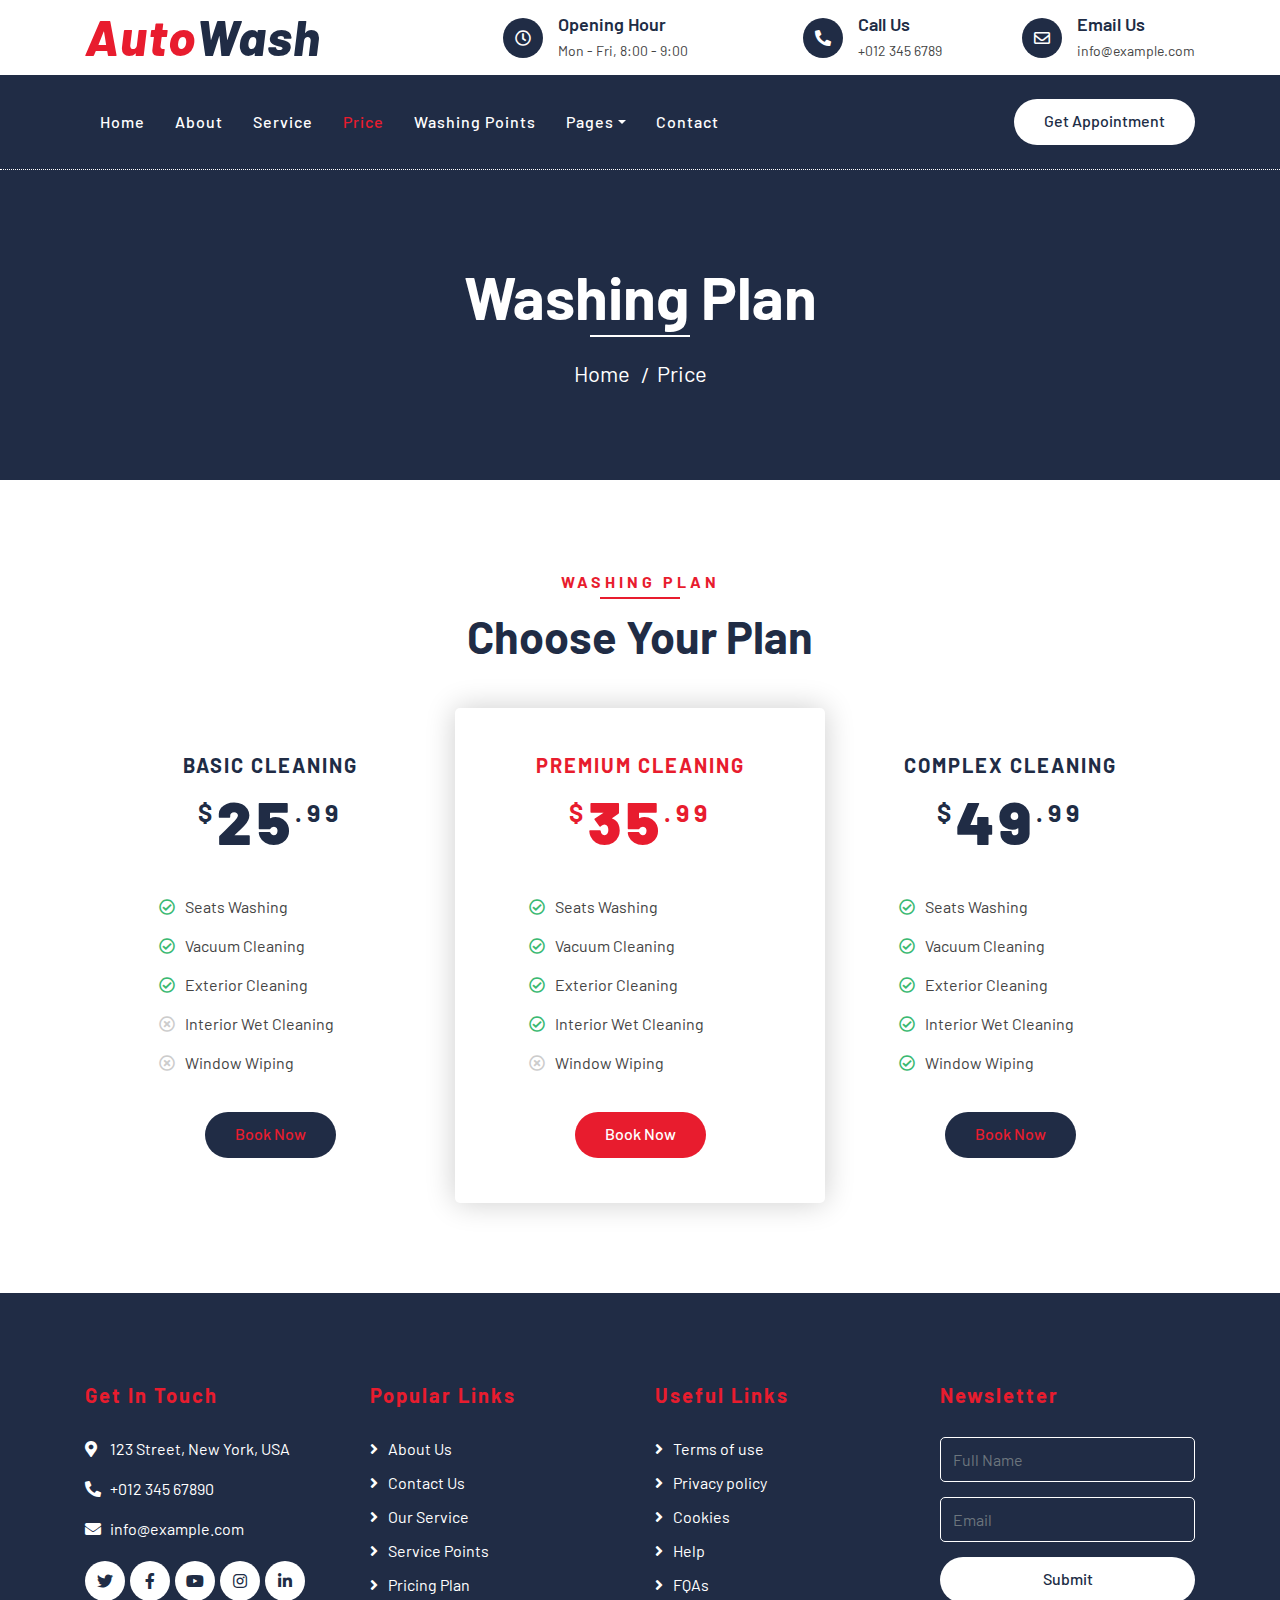
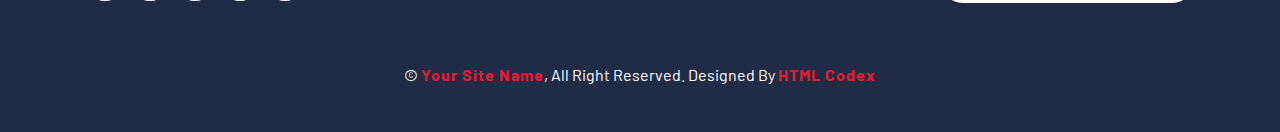
<file: price.html>
<!DOCTYPE html>
<html lang="en">
    <head>
        <meta charset="utf-8">
        <title>AutoWash - Car Wash Website Template</title>
        <meta content="width=device-width, initial-scale=1.0" name="viewport">
        <meta content="Free Website Template" name="keywords">
        <meta content="Free Website Template" name="description">

        <!-- Favicon -->
        <link href="img/favicon.ico" rel="icon">

        <!-- Google Font -->
        <link href="https://fonts.googleapis.com/css2?family=Barlow:wght@400;500;600;700;800;900&display=swap" rel="stylesheet"> 
        
        <!-- CSS Libraries -->
        <link href="https://stackpath.bootstrapcdn.com/bootstrap/4.4.1/css/bootstrap.min.css" rel="stylesheet">
        <link href="https://cdnjs.cloudflare.com/ajax/libs/font-awesome/5.10.0/css/all.min.css" rel="stylesheet">
        <link href="lib/flaticon/font/flaticon.css" rel="stylesheet">
        <link href="lib/animate/animate.min.css" rel="stylesheet">
        <link href="lib/owlcarousel/assets/owl.carousel.min.css" rel="stylesheet">

        <!-- Template Stylesheet -->
        <link href="css/style.css" rel="stylesheet">
    </head>

    <body>
        <!-- Top Bar Start -->
        <div class="top-bar">
            <div class="container">
                <div class="row align-items-center">
                    <div class="col-lg-4 col-md-12">
                        <div class="logo">
                            <a href="index.html">
                                <h1>Auto<span>Wash</span></h1>
                                <!-- <img src="img/logo.jpg" alt="Logo"> -->
                            </a>
                        </div>
                    </div>
                    <div class="col-lg-8 col-md-7 d-none d-lg-block">
                        <div class="row">
                            <div class="col-4">
                                <div class="top-bar-item">
                                    <div class="top-bar-icon">
                                        <i class="far fa-clock"></i>
                                    </div>
                                    <div class="top-bar-text">
                                        <h3>Opening Hour</h3>
                                        <p>Mon - Fri, 8:00 - 9:00</p>
                                    </div>
                                </div>
                            </div>
                            <div class="col-4">
                                <div class="top-bar-item">
                                    <div class="top-bar-icon">
                                        <i class="fa fa-phone-alt"></i>
                                    </div>
                                    <div class="top-bar-text">
                                        <h3>Call Us</h3>
                                        <p>+012 345 6789</p>
                                    </div>
                                </div>
                            </div>
                            <div class="col-4">
                                <div class="top-bar-item">
                                    <div class="top-bar-icon">
                                        <i class="far fa-envelope"></i>
                                    </div>
                                    <div class="top-bar-text">
                                        <h3>Email Us</h3>
                                        <p>info@example.com</p>
                                    </div>
                                </div>
                            </div>
                        </div>
                    </div>
                </div>
            </div>
        </div>
        <!-- Top Bar End -->

        <!-- Nav Bar Start -->
        <div class="nav-bar">
            <div class="container">
                <nav class="navbar navbar-expand-lg bg-dark navbar-dark">
                    <a href="#" class="navbar-brand">MENU</a>
                    <button type="button" class="navbar-toggler" data-toggle="collapse" data-target="#navbarCollapse">
                        <span class="navbar-toggler-icon"></span>
                    </button>

                    <div class="collapse navbar-collapse justify-content-between" id="navbarCollapse">
                        <div class="navbar-nav mr-auto">
                            <a href="index.html" class="nav-item nav-link">Home</a>
                            <a href="about.html" class="nav-item nav-link">About</a>
                            <a href="service.html" class="nav-item nav-link">Service</a>
                            <a href="price.html" class="nav-item nav-link active">Price</a>
                            <a href="location.html" class="nav-item nav-link">Washing Points</a>
                            <div class="nav-item dropdown">
                                <a href="#" class="nav-link dropdown-toggle" data-toggle="dropdown">Pages</a>
                                <div class="dropdown-menu">
                                    <a href="blog.html" class="dropdown-item">Blog Grid</a>
                                    <a href="single.html" class="dropdown-item">Detail Page</a>
                                    <a href="team.html" class="dropdown-item">Team Member</a>
                                    <a href="booking.html" class="dropdown-item">Schedule Booking</a>
                                </div>
                            </div>
                            <a href="contact.html" class="nav-item nav-link">Contact</a>
                        </div>
                        <div class="ml-auto">
                            <a class="btn btn-custom" href="#">Get Appointment</a>
                        </div>
                    </div>
                </nav>
            </div>
        </div>
        <!-- Nav Bar End -->
        
        
        <!-- Page Header Start -->
        <div class="page-header">
            <div class="container">
                <div class="row">
                    <div class="col-12">
                        <h2>Washing Plan</h2>
                    </div>
                    <div class="col-12">
                        <a href="">Home</a>
                        <a href="">Price</a>
                    </div>
                </div>
            </div>
        </div>
        <!-- Page Header End -->
        
        
        <!-- Price Start -->
        <div class="price">
            <div class="container">
                <div class="section-header text-center">
                    <p>Washing Plan</p>
                    <h2>Choose Your Plan</h2>
                </div>
                <div class="row">
                    <div class="col-md-4">
                        <div class="price-item">
                            <div class="price-header">
                                <h3>Basic Cleaning</h3>
                                <h2><span>$</span><strong>25</strong><span>.99</span></h2>
                            </div>
                            <div class="price-body">
                                <ul>
                                    <li><i class="far fa-check-circle"></i>Seats Washing</li>
                                    <li><i class="far fa-check-circle"></i>Vacuum Cleaning</li>
                                    <li><i class="far fa-check-circle"></i>Exterior Cleaning</li>
                                    <li><i class="far fa-times-circle"></i>Interior Wet Cleaning</li>
                                    <li><i class="far fa-times-circle"></i>Window Wiping</li>
                                </ul>
                            </div>
                            <div class="price-footer">
                                <a class="btn btn-custom" href="">Book Now</a>
                            </div>
                        </div>
                    </div>
                    <div class="col-md-4">
                        <div class="price-item featured-item">
                            <div class="price-header">
                                <h3>Premium Cleaning</h3>
                                <h2><span>$</span><strong>35</strong><span>.99</span></h2>
                            </div>
                            <div class="price-body">
                                <ul>
                                    <li><i class="far fa-check-circle"></i>Seats Washing</li>
                                    <li><i class="far fa-check-circle"></i>Vacuum Cleaning</li>
                                    <li><i class="far fa-check-circle"></i>Exterior Cleaning</li>
                                    <li><i class="far fa-check-circle"></i>Interior Wet Cleaning</li>
                                    <li><i class="far fa-times-circle"></i>Window Wiping</li>
                                </ul>
                            </div>
                            <div class="price-footer">
                                <a class="btn btn-custom" href="">Book Now</a>
                            </div>
                        </div>
                    </div>
                    <div class="col-md-4">
                        <div class="price-item">
                            <div class="price-header">
                                <h3>Complex Cleaning</h3>
                                <h2><span>$</span><strong>49</strong><span>.99</span></h2>
                            </div>
                            <div class="price-body">
                                <ul>
                                    <li><i class="far fa-check-circle"></i>Seats Washing</li>
                                    <li><i class="far fa-check-circle"></i>Vacuum Cleaning</li>
                                    <li><i class="far fa-check-circle"></i>Exterior Cleaning</li>
                                    <li><i class="far fa-check-circle"></i>Interior Wet Cleaning</li>
                                    <li><i class="far fa-check-circle"></i>Window Wiping</li>
                                </ul>
                            </div>
                            <div class="price-footer">
                                <a class="btn btn-custom" href="">Book Now</a>
                            </div>
                        </div>
                    </div>
                </div>
            </div>
        </div>
        <!-- Price End -->
        
        
        <!-- Footer Start -->
        <div class="footer">
            <div class="container">
                <div class="row">
                    <div class="col-lg-3 col-md-6">
                        <div class="footer-contact">
                            <h2>Get In Touch</h2>
                            <p><i class="fa fa-map-marker-alt"></i>123 Street, New York, USA</p>
                            <p><i class="fa fa-phone-alt"></i>+012 345 67890</p>
                            <p><i class="fa fa-envelope"></i>info@example.com</p>
                            <div class="footer-social">
                                <a class="btn" href=""><i class="fab fa-twitter"></i></a>
                                <a class="btn" href=""><i class="fab fa-facebook-f"></i></a>
                                <a class="btn" href=""><i class="fab fa-youtube"></i></a>
                                <a class="btn" href=""><i class="fab fa-instagram"></i></a>
                                <a class="btn" href=""><i class="fab fa-linkedin-in"></i></a>
                            </div>
                        </div>
                    </div>
                    <div class="col-lg-3 col-md-6">
                        <div class="footer-link">
                            <h2>Popular Links</h2>
                            <a href="">About Us</a>
                            <a href="">Contact Us</a>
                            <a href="">Our Service</a>
                            <a href="">Service Points</a>
                            <a href="">Pricing Plan</a>
                        </div>
                    </div>
                    <div class="col-lg-3 col-md-6">
                        <div class="footer-link">
                            <h2>Useful Links</h2>
                            <a href="">Terms of use</a>
                            <a href="">Privacy policy</a>
                            <a href="">Cookies</a>
                            <a href="">Help</a>
                            <a href="">FQAs</a>
                        </div>
                    </div>
                    <div class="col-lg-3 col-md-6">
                        <div class="footer-newsletter">
                            <h2>Newsletter</h2>
                            <form>
                                <input class="form-control" placeholder="Full Name">
                                <input class="form-control" placeholder="Email">
                                <button class="btn btn-custom">Submit</button>
                            </form>
                        </div>
                    </div>
                </div>
            </div>
            <div class="container copyright">
                <p>&copy; <a href="#">Your Site Name</a>, All Right Reserved. Designed By <a href="https://htmlcodex.com">HTML Codex</a></p>
            </div>
        </div>
        <!-- Footer End -->
        
        <!-- Back to top button -->
        <a href="#" class="back-to-top"><i class="fa fa-chevron-up"></i></a>
        
        <!-- Pre Loader -->
        <div id="loader" class="show">
            <div class="loader"></div>
        </div>

        <!-- JavaScript Libraries -->
        <script src="https://code.jquery.com/jquery-3.4.1.min.js"></script>
        <script src="https://stackpath.bootstrapcdn.com/bootstrap/4.4.1/js/bootstrap.bundle.min.js"></script>
        <script src="lib/easing/easing.min.js"></script>
        <script src="lib/owlcarousel/owl.carousel.min.js"></script>
        <script src="lib/waypoints/waypoints.min.js"></script>
        <script src="lib/counterup/counterup.min.js"></script>
        
        <!-- Contact Javascript File -->
        <script src="mail/jqBootstrapValidation.min.js"></script>
        <script src="mail/contact.js"></script>

        <!-- Template Javascript -->
        <script src="js/main.js"></script>
    </body>
</html>
</file>
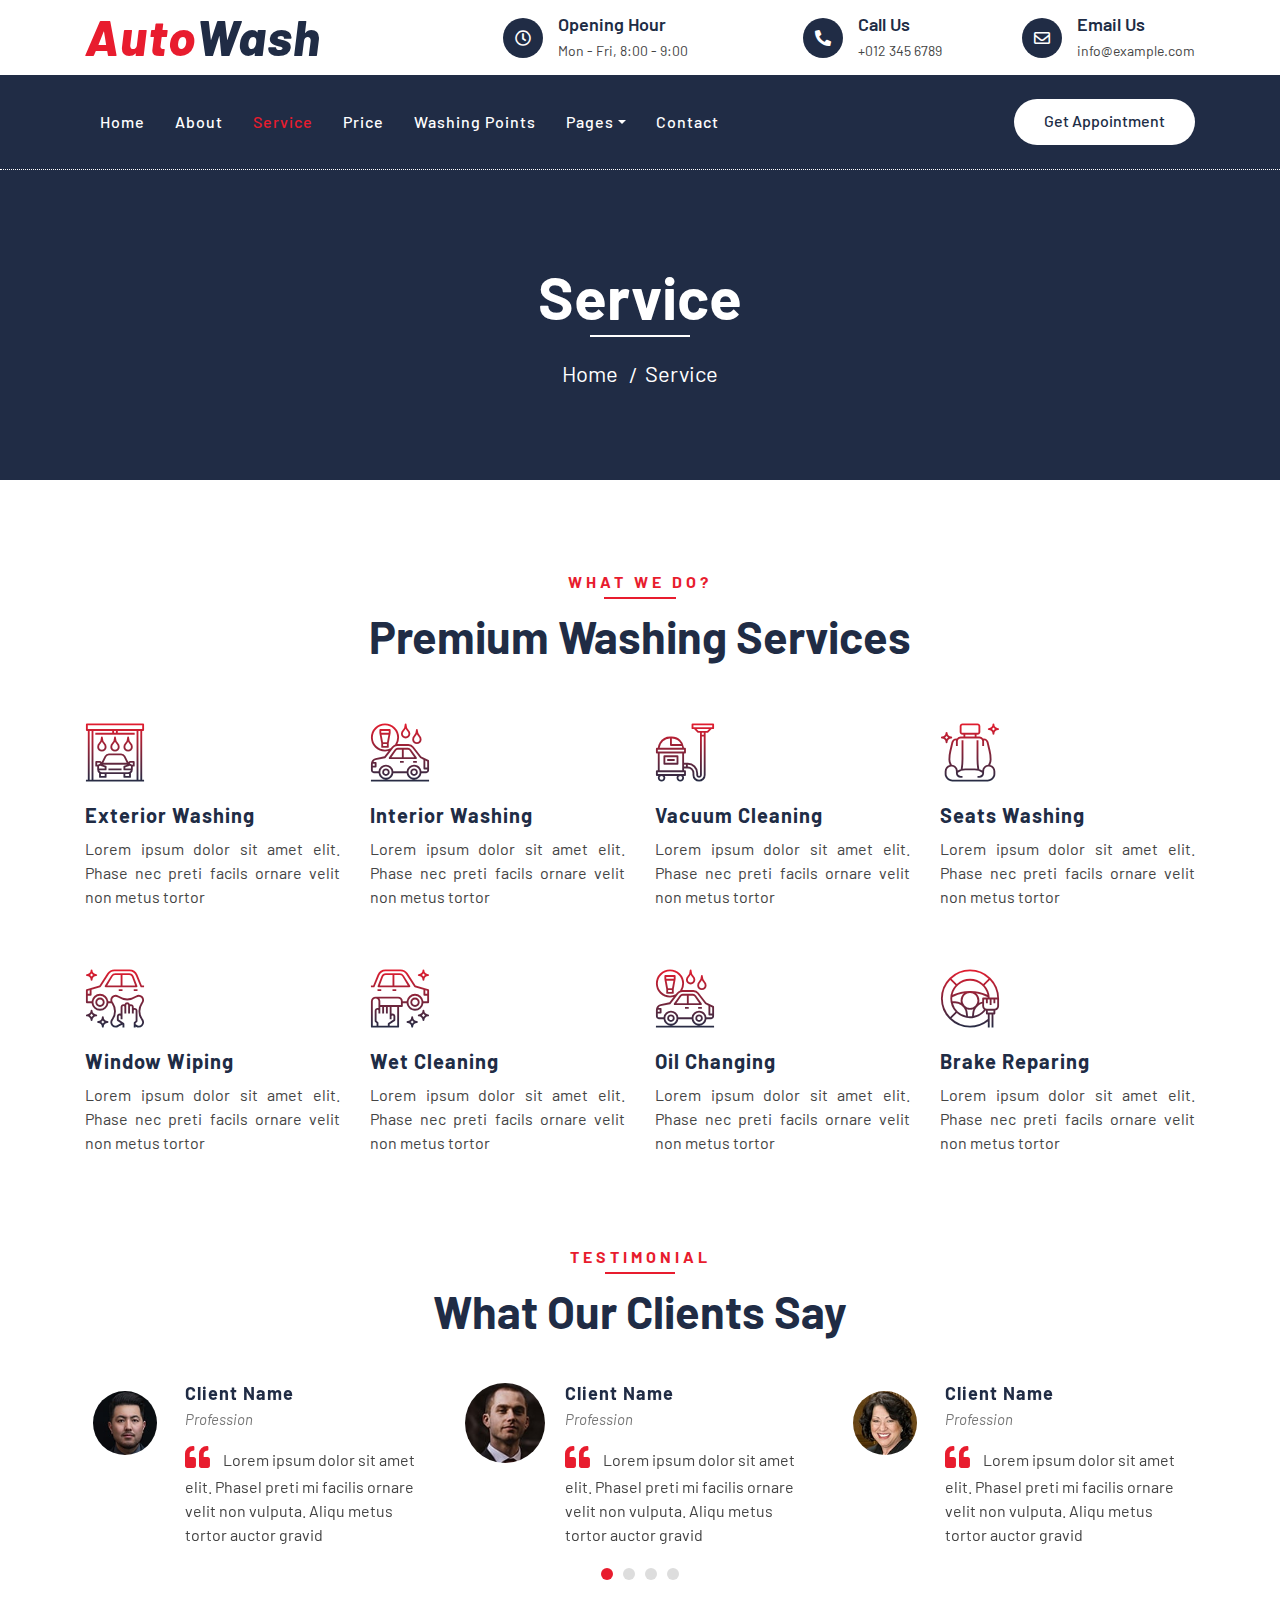
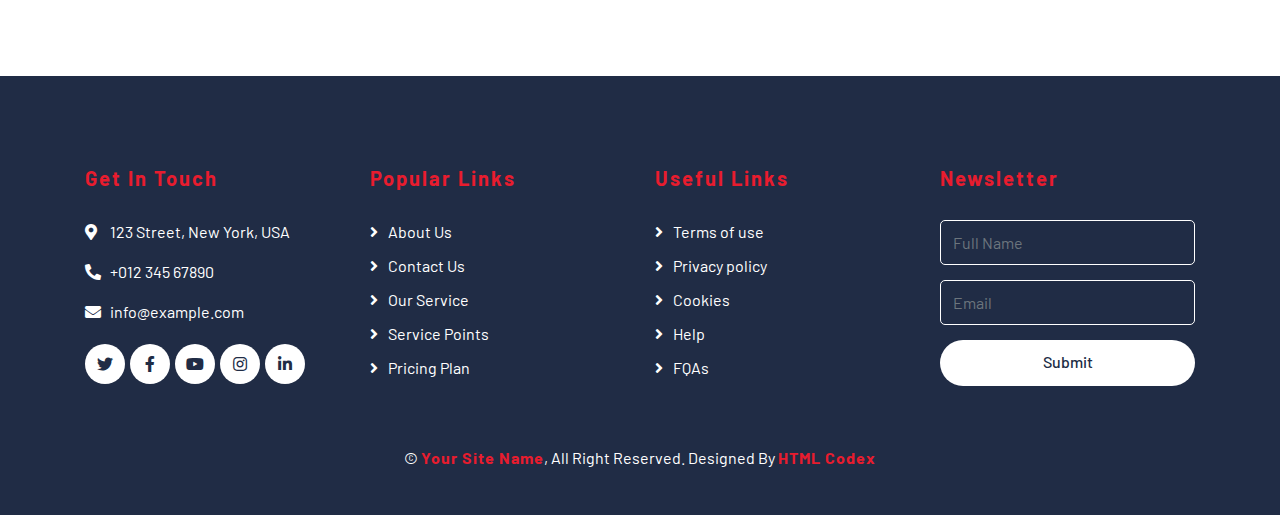
<file: service.html>
<!DOCTYPE html>
<html lang="en">
    <head>
        <meta charset="utf-8">
        <title>AutoWash - Car Wash Website Template</title>
        <meta content="width=device-width, initial-scale=1.0" name="viewport">
        <meta content="Free Website Template" name="keywords">
        <meta content="Free Website Template" name="description">

        <!-- Favicon -->
        <link href="img/favicon.ico" rel="icon">

        <!-- Google Font -->
        <link href="https://fonts.googleapis.com/css2?family=Barlow:wght@400;500;600;700;800;900&display=swap" rel="stylesheet"> 
        
        <!-- CSS Libraries -->
        <link href="https://stackpath.bootstrapcdn.com/bootstrap/4.4.1/css/bootstrap.min.css" rel="stylesheet">
        <link href="https://cdnjs.cloudflare.com/ajax/libs/font-awesome/5.10.0/css/all.min.css" rel="stylesheet">
        <link href="lib/flaticon/font/flaticon.css" rel="stylesheet">
        <link href="lib/animate/animate.min.css" rel="stylesheet">
        <link href="lib/owlcarousel/assets/owl.carousel.min.css" rel="stylesheet">

        <!-- Template Stylesheet -->
        <link href="css/style.css" rel="stylesheet">
    </head>

    <body>
        <!-- Top Bar Start -->
        <div class="top-bar">
            <div class="container">
                <div class="row align-items-center">
                    <div class="col-lg-4 col-md-12">
                        <div class="logo">
                            <a href="index.html">
                                <h1>Auto<span>Wash</span></h1>
                                <!-- <img src="img/logo.jpg" alt="Logo"> -->
                            </a>
                        </div>
                    </div>
                    <div class="col-lg-8 col-md-7 d-none d-lg-block">
                        <div class="row">
                            <div class="col-4">
                                <div class="top-bar-item">
                                    <div class="top-bar-icon">
                                        <i class="far fa-clock"></i>
                                    </div>
                                    <div class="top-bar-text">
                                        <h3>Opening Hour</h3>
                                        <p>Mon - Fri, 8:00 - 9:00</p>
                                    </div>
                                </div>
                            </div>
                            <div class="col-4">
                                <div class="top-bar-item">
                                    <div class="top-bar-icon">
                                        <i class="fa fa-phone-alt"></i>
                                    </div>
                                    <div class="top-bar-text">
                                        <h3>Call Us</h3>
                                        <p>+012 345 6789</p>
                                    </div>
                                </div>
                            </div>
                            <div class="col-4">
                                <div class="top-bar-item">
                                    <div class="top-bar-icon">
                                        <i class="far fa-envelope"></i>
                                    </div>
                                    <div class="top-bar-text">
                                        <h3>Email Us</h3>
                                        <p>info@example.com</p>
                                    </div>
                                </div>
                            </div>
                        </div>
                    </div>
                </div>
            </div>
        </div>
        <!-- Top Bar End -->

        <!-- Nav Bar Start -->
        <div class="nav-bar">
            <div class="container">
                <nav class="navbar navbar-expand-lg bg-dark navbar-dark">
                    <a href="#" class="navbar-brand">MENU</a>
                    <button type="button" class="navbar-toggler" data-toggle="collapse" data-target="#navbarCollapse">
                        <span class="navbar-toggler-icon"></span>
                    </button>

                    <div class="collapse navbar-collapse justify-content-between" id="navbarCollapse">
                        <div class="navbar-nav mr-auto">
                            <a href="index.html" class="nav-item nav-link">Home</a>
                            <a href="about.html" class="nav-item nav-link">About</a>
                            <a href="service.html" class="nav-item nav-link active">Service</a>
                            <a href="price.html" class="nav-item nav-link">Price</a>
                            <a href="location.html" class="nav-item nav-link">Washing Points</a>
                            <div class="nav-item dropdown">
                                <a href="#" class="nav-link dropdown-toggle" data-toggle="dropdown">Pages</a>
                                <div class="dropdown-menu">
                                    <a href="blog.html" class="dropdown-item">Blog Grid</a>
                                    <a href="single.html" class="dropdown-item">Detail Page</a>
                                    <a href="team.html" class="dropdown-item">Team Member</a>
                                    <a href="booking.html" class="dropdown-item">Schedule Booking</a>
                                </div>
                            </div>
                            <a href="contact.html" class="nav-item nav-link">Contact</a>
                        </div>
                        <div class="ml-auto">
                            <a class="btn btn-custom" href="#">Get Appointment</a>
                        </div>
                    </div>
                </nav>
            </div>
        </div>
        <!-- Nav Bar End -->
        
        
        <!-- Page Header Start -->
        <div class="page-header">
            <div class="container">
                <div class="row">
                    <div class="col-12">
                        <h2>Service</h2>
                    </div>
                    <div class="col-12">
                        <a href="">Home</a>
                        <a href="">Service</a>
                    </div>
                </div>
            </div>
        </div>
        <!-- Page Header End -->
        
        
        <!-- Service Start -->
        <div class="service">
            <div class="container">
                <div class="section-header text-center">
                    <p>What We Do?</p>
                    <h2>Premium Washing Services</h2>
                </div>
                <div class="row">
                    <div class="col-lg-3 col-md-6">
                        <div class="service-item">
                            <i class="flaticon-car-wash-1"></i>
                            <h3>Exterior Washing</h3>
                            <p>Lorem ipsum dolor sit amet elit. Phase nec preti facils ornare velit non metus tortor</p>
                        </div>
                    </div>
                    <div class="col-lg-3 col-md-6">
                        <div class="service-item">
                            <i class="flaticon-car-wash"></i>
                            <h3>Interior Washing</h3>
                            <p>Lorem ipsum dolor sit amet elit. Phase nec preti facils ornare velit non metus tortor</p>
                        </div>
                    </div>
                    <div class="col-lg-3 col-md-6">
                        <div class="service-item">
                            <i class="flaticon-vacuum-cleaner"></i>
                            <h3>Vacuum Cleaning</h3>
                            <p>Lorem ipsum dolor sit amet elit. Phase nec preti facils ornare velit non metus tortor</p>
                        </div>
                    </div>
                    <div class="col-lg-3 col-md-6">
                        <div class="service-item">
                            <i class="flaticon-seat"></i>
                            <h3>Seats Washing</h3>
                            <p>Lorem ipsum dolor sit amet elit. Phase nec preti facils ornare velit non metus tortor</p>
                        </div>
                    </div>
                    <div class="col-lg-3 col-md-6">
                        <div class="service-item">
                            <i class="flaticon-car-service"></i>
                            <h3>Window Wiping</h3>
                            <p>Lorem ipsum dolor sit amet elit. Phase nec preti facils ornare velit non metus tortor</p>
                        </div>
                    </div>
                    <div class="col-lg-3 col-md-6">
                        <div class="service-item">
                            <i class="flaticon-car-service-2"></i>
                            <h3>Wet Cleaning</h3>
                            <p>Lorem ipsum dolor sit amet elit. Phase nec preti facils ornare velit non metus tortor</p>
                        </div>
                    </div>
                    <div class="col-lg-3 col-md-6">
                        <div class="service-item">
                            <i class="flaticon-car-wash"></i>
                            <h3>Oil Changing</h3>
                            <p>Lorem ipsum dolor sit amet elit. Phase nec preti facils ornare velit non metus tortor</p>
                        </div>
                    </div>
                    <div class="col-lg-3 col-md-6">
                        <div class="service-item">
                            <i class="flaticon-brush-1"></i>
                            <h3>Brake Reparing</h3>
                            <p>Lorem ipsum dolor sit amet elit. Phase nec preti facils ornare velit non metus tortor</p>
                        </div>
                    </div>
                </div>
            </div>
        </div>
        <!-- Service End -->
        
        
        <!-- Testimonial Start -->
        <div class="testimonial">
            <div class="container">
                <div class="section-header text-center">
                    <p>Testimonial</p>
                    <h2>What our clients say</h2>
                </div>
                <div class="owl-carousel testimonials-carousel">
                    <div class="testimonial-item">
                        <img src="img/testimonial-1.jpg" alt="Image">
                        <div class="testimonial-text">
                            <h3>Client Name</h3>
                            <h4>Profession</h4>
                            <p>
                                Lorem ipsum dolor sit amet elit. Phasel preti mi facilis ornare velit non vulputa. Aliqu metus tortor auctor gravid
                            </p>
                        </div>
                    </div>
                    <div class="testimonial-item">
                        <img src="img/testimonial-2.jpg" alt="Image">
                        <div class="testimonial-text">
                            <h3>Client Name</h3>
                            <h4>Profession</h4>
                            <p>
                                Lorem ipsum dolor sit amet elit. Phasel preti mi facilis ornare velit non vulputa. Aliqu metus tortor auctor gravid
                            </p>
                        </div>
                    </div>
                    <div class="testimonial-item">
                        <img src="img/testimonial-3.jpg" alt="Image">
                        <div class="testimonial-text">
                            <h3>Client Name</h3>
                            <h4>Profession</h4>
                            <p>
                                Lorem ipsum dolor sit amet elit. Phasel preti mi facilis ornare velit non vulputa. Aliqu metus tortor auctor gravid
                            </p>
                        </div>
                    </div>
                    <div class="testimonial-item">
                        <img src="img/testimonial-4.jpg" alt="Image">
                        <div class="testimonial-text">
                            <h3>Client Name</h3>
                            <h4>Profession</h4>
                            <p>
                                Lorem ipsum dolor sit amet elit. Phasel preti mi facilis ornare velit non vulputa. Aliqu metus tortor auctor gravid
                            </p>
                        </div>
                    </div>
                </div>
            </div>
        </div>
        <!-- Testimonial End -->


        <!-- Footer Start -->
        <div class="footer">
            <div class="container">
                <div class="row">
                    <div class="col-lg-3 col-md-6">
                        <div class="footer-contact">
                            <h2>Get In Touch</h2>
                            <p><i class="fa fa-map-marker-alt"></i>123 Street, New York, USA</p>
                            <p><i class="fa fa-phone-alt"></i>+012 345 67890</p>
                            <p><i class="fa fa-envelope"></i>info@example.com</p>
                            <div class="footer-social">
                                <a class="btn" href=""><i class="fab fa-twitter"></i></a>
                                <a class="btn" href=""><i class="fab fa-facebook-f"></i></a>
                                <a class="btn" href=""><i class="fab fa-youtube"></i></a>
                                <a class="btn" href=""><i class="fab fa-instagram"></i></a>
                                <a class="btn" href=""><i class="fab fa-linkedin-in"></i></a>
                            </div>
                        </div>
                    </div>
                    <div class="col-lg-3 col-md-6">
                        <div class="footer-link">
                            <h2>Popular Links</h2>
                            <a href="">About Us</a>
                            <a href="">Contact Us</a>
                            <a href="">Our Service</a>
                            <a href="">Service Points</a>
                            <a href="">Pricing Plan</a>
                        </div>
                    </div>
                    <div class="col-lg-3 col-md-6">
                        <div class="footer-link">
                            <h2>Useful Links</h2>
                            <a href="">Terms of use</a>
                            <a href="">Privacy policy</a>
                            <a href="">Cookies</a>
                            <a href="">Help</a>
                            <a href="">FQAs</a>
                        </div>
                    </div>
                    <div class="col-lg-3 col-md-6">
                        <div class="footer-newsletter">
                            <h2>Newsletter</h2>
                            <form>
                                <input class="form-control" placeholder="Full Name">
                                <input class="form-control" placeholder="Email">
                                <button class="btn btn-custom">Submit</button>
                            </form>
                        </div>
                    </div>
                </div>
            </div>
            <div class="container copyright">
                <p>&copy; <a href="#">Your Site Name</a>, All Right Reserved. Designed By <a href="https://htmlcodex.com">HTML Codex</a></p>
            </div>
        </div>
        <!-- Footer End -->
        
        <!-- Back to top button -->
        <a href="#" class="back-to-top"><i class="fa fa-chevron-up"></i></a>
        
        <!-- Pre Loader -->
        <div id="loader" class="show">
            <div class="loader"></div>
        </div>

        <!-- JavaScript Libraries -->
        <script src="https://code.jquery.com/jquery-3.4.1.min.js"></script>
        <script src="https://stackpath.bootstrapcdn.com/bootstrap/4.4.1/js/bootstrap.bundle.min.js"></script>
        <script src="lib/easing/easing.min.js"></script>
        <script src="lib/owlcarousel/owl.carousel.min.js"></script>
        <script src="lib/waypoints/waypoints.min.js"></script>
        <script src="lib/counterup/counterup.min.js"></script>
        
        <!-- Contact Javascript File -->
        <script src="mail/jqBootstrapValidation.min.js"></script>
        <script src="mail/contact.js"></script>

        <!-- Template Javascript -->
        <script src="js/main.js"></script>
    </body>
</html>
</file>
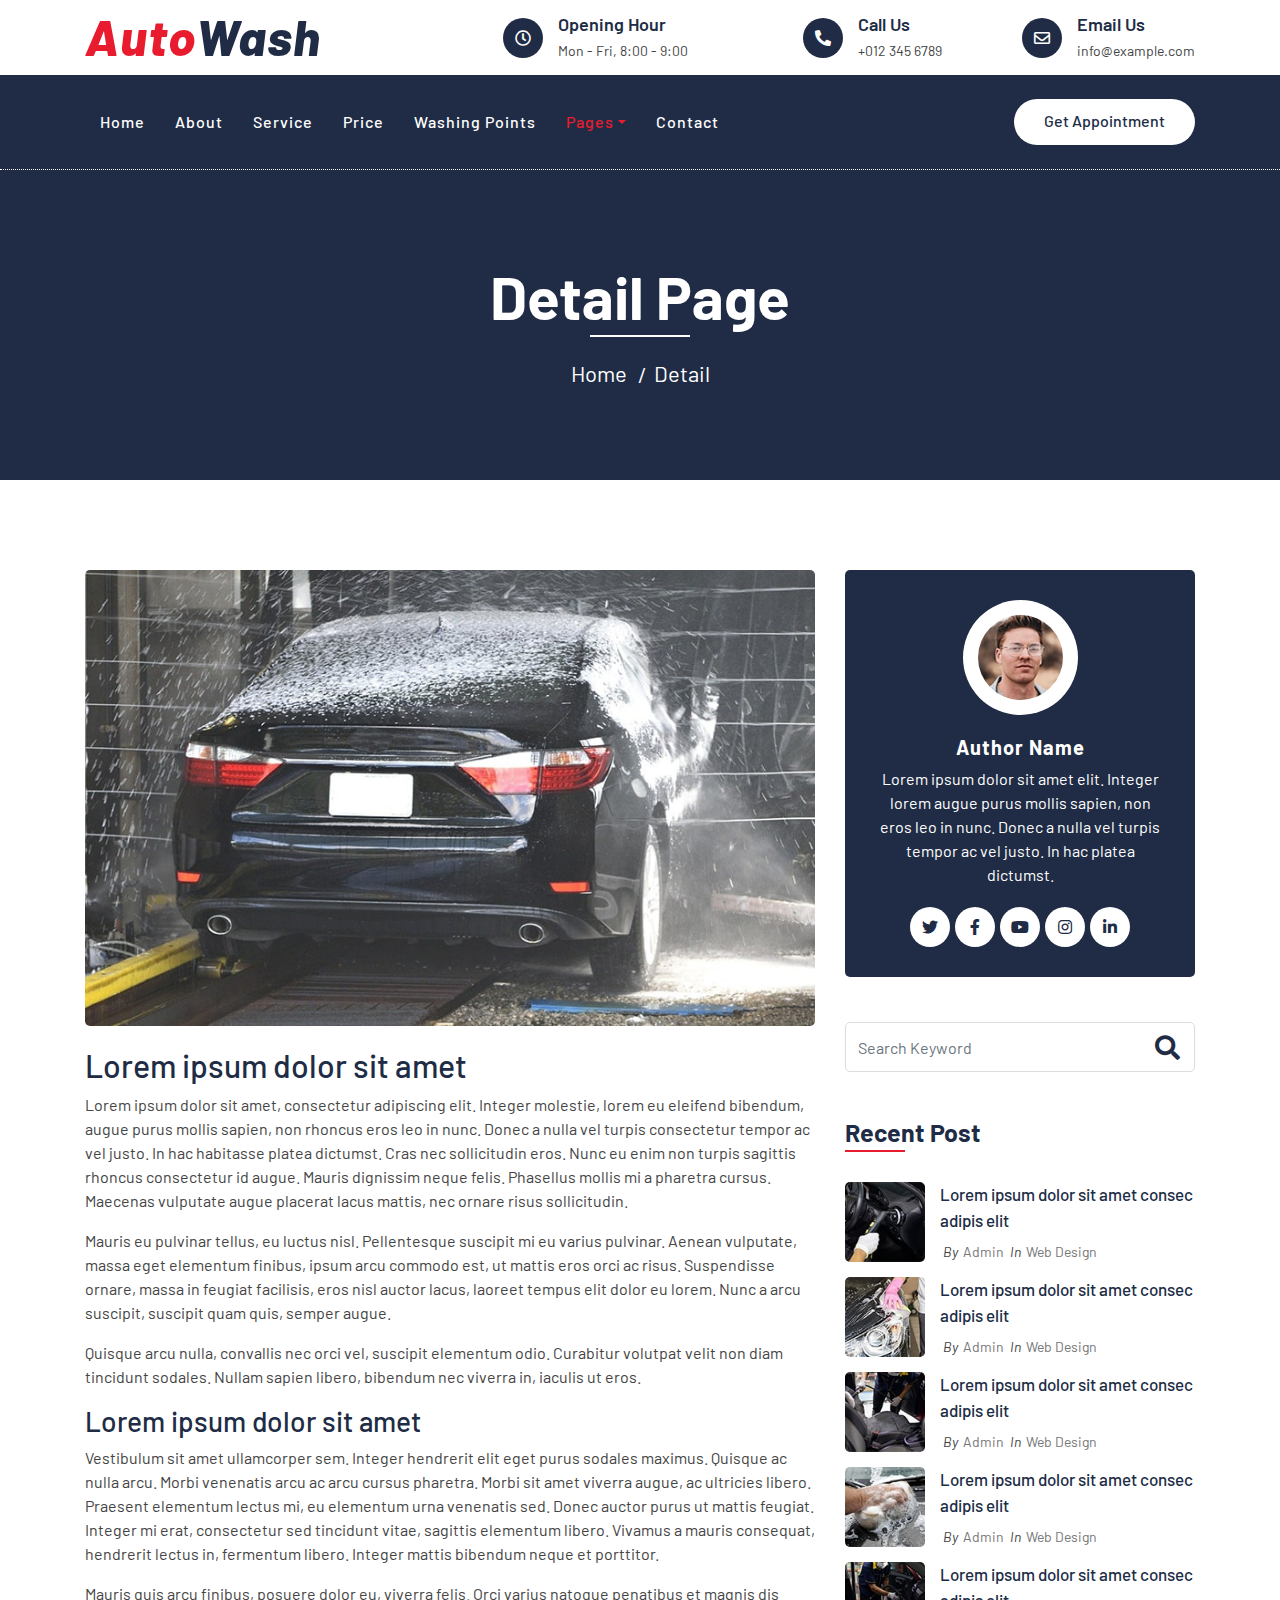
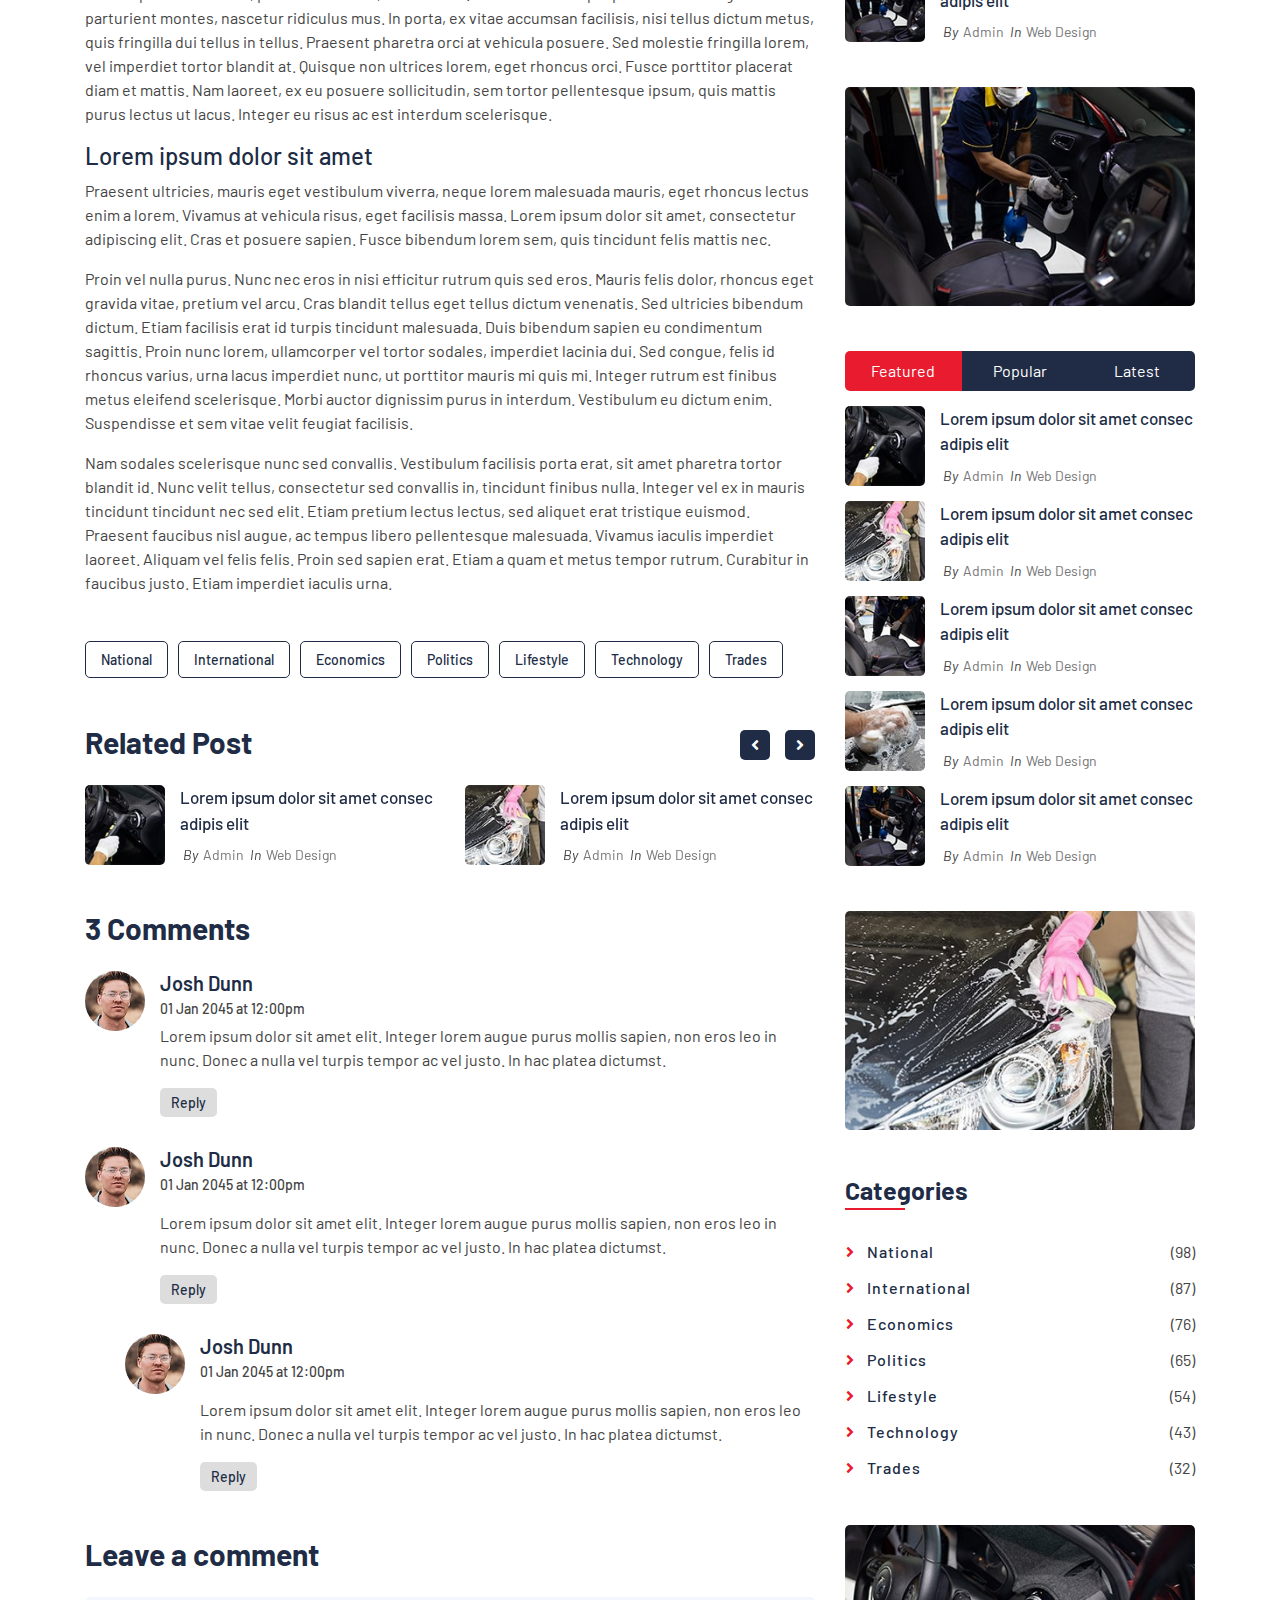
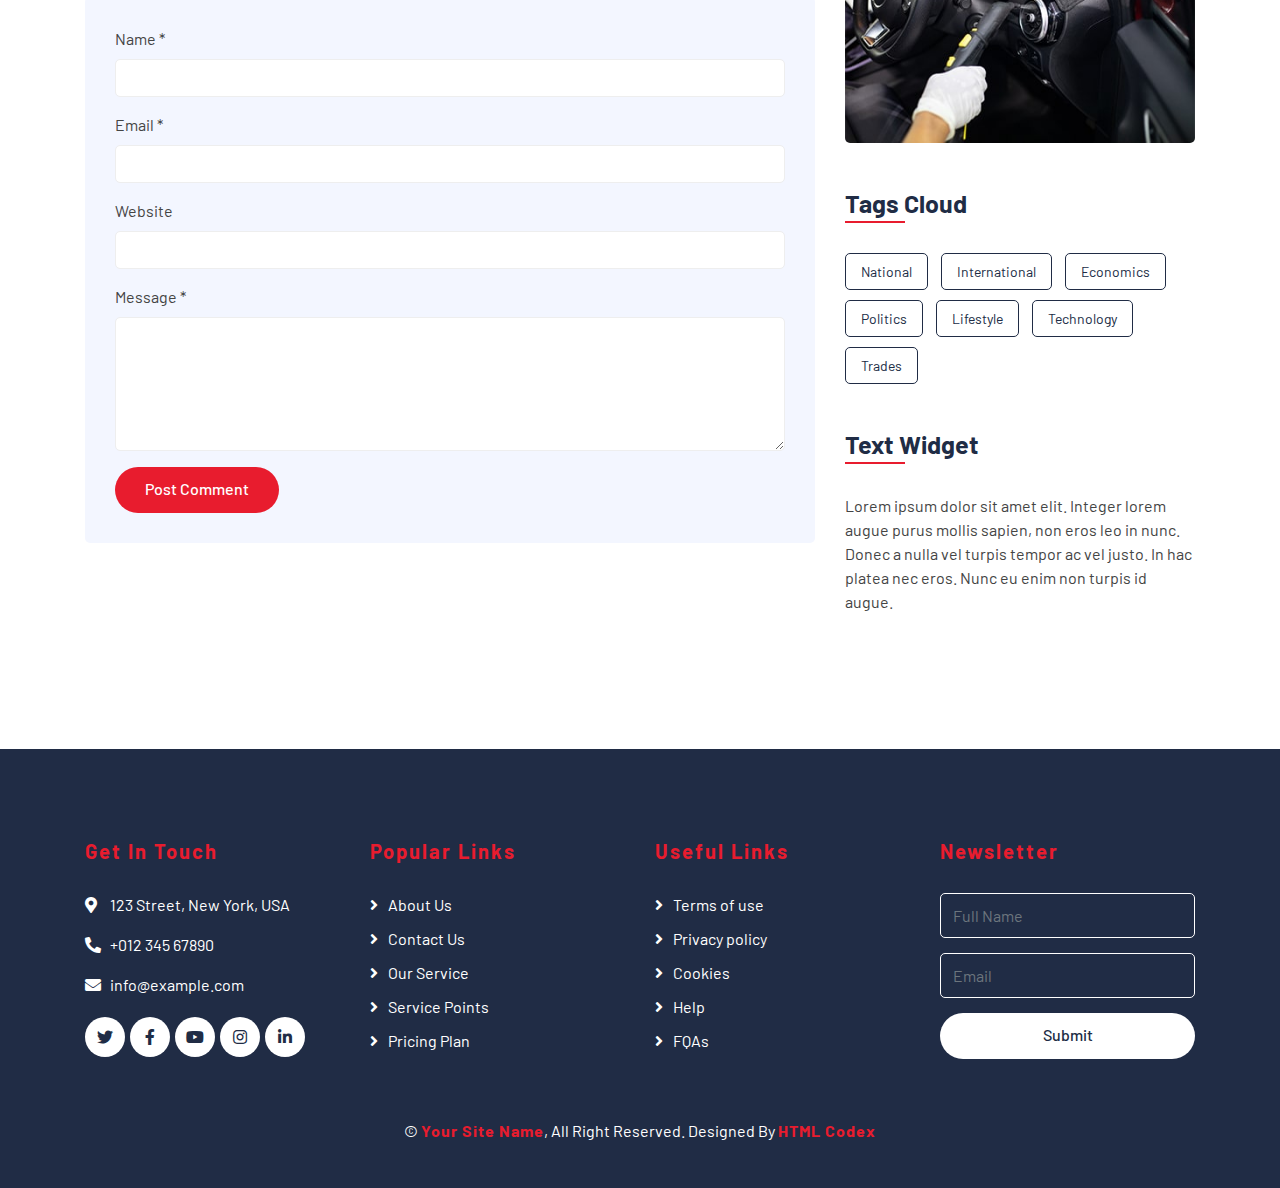
<file: single.html>
<!DOCTYPE html>
<html lang="en">
    <head>
        <meta charset="utf-8">
        <title>AutoWash - Car Wash Website Template</title>
        <meta content="width=device-width, initial-scale=1.0" name="viewport">
        <meta content="Free Website Template" name="keywords">
        <meta content="Free Website Template" name="description">

        <!-- Favicon -->
        <link href="img/favicon.ico" rel="icon">

        <!-- Google Font -->
        <link href="https://fonts.googleapis.com/css2?family=Barlow:wght@400;500;600;700;800;900&display=swap" rel="stylesheet"> 
        
        <!-- CSS Libraries -->
        <link href="https://stackpath.bootstrapcdn.com/bootstrap/4.4.1/css/bootstrap.min.css" rel="stylesheet">
        <link href="https://cdnjs.cloudflare.com/ajax/libs/font-awesome/5.10.0/css/all.min.css" rel="stylesheet">
        <link href="lib/flaticon/font/flaticon.css" rel="stylesheet">
        <link href="lib/animate/animate.min.css" rel="stylesheet">
        <link href="lib/owlcarousel/assets/owl.carousel.min.css" rel="stylesheet">

        <!-- Template Stylesheet -->
        <link href="css/style.css" rel="stylesheet">
    </head>

    <body>
        <!-- Top Bar Start -->
        <div class="top-bar">
            <div class="container">
                <div class="row align-items-center">
                    <div class="col-lg-4 col-md-12">
                        <div class="logo">
                            <a href="index.html">
                                <h1>Auto<span>Wash</span></h1>
                                <!-- <img src="img/logo.jpg" alt="Logo"> -->
                            </a>
                        </div>
                    </div>
                    <div class="col-lg-8 col-md-7 d-none d-lg-block">
                        <div class="row">
                            <div class="col-4">
                                <div class="top-bar-item">
                                    <div class="top-bar-icon">
                                        <i class="far fa-clock"></i>
                                    </div>
                                    <div class="top-bar-text">
                                        <h3>Opening Hour</h3>
                                        <p>Mon - Fri, 8:00 - 9:00</p>
                                    </div>
                                </div>
                            </div>
                            <div class="col-4">
                                <div class="top-bar-item">
                                    <div class="top-bar-icon">
                                        <i class="fa fa-phone-alt"></i>
                                    </div>
                                    <div class="top-bar-text">
                                        <h3>Call Us</h3>
                                        <p>+012 345 6789</p>
                                    </div>
                                </div>
                            </div>
                            <div class="col-4">
                                <div class="top-bar-item">
                                    <div class="top-bar-icon">
                                        <i class="far fa-envelope"></i>
                                    </div>
                                    <div class="top-bar-text">
                                        <h3>Email Us</h3>
                                        <p>info@example.com</p>
                                    </div>
                                </div>
                            </div>
                        </div>
                    </div>
                </div>
            </div>
        </div>
        <!-- Top Bar End -->

        <!-- Nav Bar Start -->
        <div class="nav-bar">
            <div class="container">
                <nav class="navbar navbar-expand-lg bg-dark navbar-dark">
                    <a href="#" class="navbar-brand">MENU</a>
                    <button type="button" class="navbar-toggler" data-toggle="collapse" data-target="#navbarCollapse">
                        <span class="navbar-toggler-icon"></span>
                    </button>

                    <div class="collapse navbar-collapse justify-content-between" id="navbarCollapse">
                        <div class="navbar-nav mr-auto">
                            <a href="index.html" class="nav-item nav-link">Home</a>
                            <a href="about.html" class="nav-item nav-link">About</a>
                            <a href="service.html" class="nav-item nav-link">Service</a>
                            <a href="price.html" class="nav-item nav-link">Price</a>
                            <a href="location.html" class="nav-item nav-link">Washing Points</a>
                            <div class="nav-item dropdown">
                                <a href="#" class="nav-link dropdown-toggle active" data-toggle="dropdown">Pages</a>
                                <div class="dropdown-menu">
                                    <a href="blog.html" class="dropdown-item">Blog Grid</a>
                                    <a href="single.html" class="dropdown-item">Detail Page</a>
                                    <a href="team.html" class="dropdown-item">Team Member</a>
                                    <a href="booking.html" class="dropdown-item">Schedule Booking</a>
                                </div>
                            </div>
                            <a href="contact.html" class="nav-item nav-link">Contact</a>
                        </div>
                        <div class="ml-auto">
                            <a class="btn btn-custom" href="#">Get Appointment</a>
                        </div>
                    </div>
                </nav>
            </div>
        </div>
        <!-- Nav Bar End -->
        
        
        <!-- Page Header Start -->
        <div class="page-header">
            <div class="container">
                <div class="row">
                    <div class="col-12">
                        <h2>Detail Page</h2>
                    </div>
                    <div class="col-12">
                        <a href="">Home</a>
                        <a href="">Detail</a>
                    </div>
                </div>
            </div>
        </div>
        <!-- Page Header End -->


        <!-- Single Post Start-->
        <div class="single">
            <div class="container">
                <div class="row">
                    <div class="col-lg-8">
                        <div class="single-content">
                            <img src="img/single.jpg" />
                            <h2>Lorem ipsum dolor sit amet</h2>
                            <p>
                                Lorem ipsum dolor sit amet, consectetur adipiscing elit. Integer molestie, lorem eu eleifend bibendum, augue purus mollis sapien, non rhoncus eros leo in nunc. Donec a nulla vel turpis consectetur tempor ac vel justo. In hac habitasse platea dictumst. Cras nec sollicitudin eros. Nunc eu enim non turpis sagittis rhoncus consectetur id augue. Mauris dignissim neque felis. Phasellus mollis mi a pharetra cursus. Maecenas vulputate augue placerat lacus mattis, nec ornare risus sollicitudin.
                            </p>
                            <p>
                                Mauris eu pulvinar tellus, eu luctus nisl. Pellentesque suscipit mi eu varius pulvinar. Aenean vulputate, massa eget elementum finibus, ipsum arcu commodo est, ut mattis eros orci ac risus. Suspendisse ornare, massa in feugiat facilisis, eros nisl auctor lacus, laoreet tempus elit dolor eu lorem. Nunc a arcu suscipit, suscipit quam quis, semper augue.
                            </p>
                            <p>
                                Quisque arcu nulla, convallis nec orci vel, suscipit elementum odio. Curabitur volutpat velit non diam tincidunt sodales. Nullam sapien libero, bibendum nec viverra in, iaculis ut eros.
                            </p>
                            <h3>Lorem ipsum dolor sit amet</h3>
                            <p>
                                Vestibulum sit amet ullamcorper sem. Integer hendrerit elit eget purus sodales maximus. Quisque ac nulla arcu. Morbi venenatis arcu ac arcu cursus pharetra. Morbi sit amet viverra augue, ac ultricies libero. Praesent elementum lectus mi, eu elementum urna venenatis sed. Donec auctor purus ut mattis feugiat. Integer mi erat, consectetur sed tincidunt vitae, sagittis elementum libero. Vivamus a mauris consequat, hendrerit lectus in, fermentum libero. Integer mattis bibendum neque et porttitor.
                            </p>
                            <p>
                                Mauris quis arcu finibus, posuere dolor eu, viverra felis. Orci varius natoque penatibus et magnis dis parturient montes, nascetur ridiculus mus. In porta, ex vitae accumsan facilisis, nisi tellus dictum metus, quis fringilla dui tellus in tellus. Praesent pharetra orci at vehicula posuere. Sed molestie fringilla lorem, vel imperdiet tortor blandit at. Quisque non ultrices lorem, eget rhoncus orci. Fusce porttitor placerat diam et mattis. Nam laoreet, ex eu posuere sollicitudin, sem tortor pellentesque ipsum, quis mattis purus lectus ut lacus. Integer eu risus ac est interdum scelerisque.
                            </p>
                            <h4>Lorem ipsum dolor sit amet</h4>
                            <p>
                                Praesent ultricies, mauris eget vestibulum viverra, neque lorem malesuada mauris, eget rhoncus lectus enim a lorem. Vivamus at vehicula risus, eget facilisis massa. Lorem ipsum dolor sit amet, consectetur adipiscing elit. Cras et posuere sapien. Fusce bibendum lorem sem, quis tincidunt felis mattis nec.
                            </p>
                            <p>
                                Proin vel nulla purus. Nunc nec eros in nisi efficitur rutrum quis sed eros. Mauris felis dolor, rhoncus eget gravida vitae, pretium vel arcu. Cras blandit tellus eget tellus dictum venenatis. Sed ultricies bibendum dictum. Etiam facilisis erat id turpis tincidunt malesuada. Duis bibendum sapien eu condimentum sagittis. Proin nunc lorem, ullamcorper vel tortor sodales, imperdiet lacinia dui. Sed congue, felis id rhoncus varius, urna lacus imperdiet nunc, ut porttitor mauris mi quis mi. Integer rutrum est finibus metus eleifend scelerisque. Morbi auctor dignissim purus in interdum. Vestibulum eu dictum enim. Suspendisse et sem vitae velit feugiat facilisis.
                            </p>
                            <p>
                                Nam sodales scelerisque nunc sed convallis. Vestibulum facilisis porta erat, sit amet pharetra tortor blandit id. Nunc velit tellus, consectetur sed convallis in, tincidunt finibus nulla. Integer vel ex in mauris tincidunt tincidunt nec sed elit. Etiam pretium lectus lectus, sed aliquet erat tristique euismod. Praesent faucibus nisl augue, ac tempus libero pellentesque malesuada. Vivamus iaculis imperdiet laoreet. Aliquam vel felis felis. Proin sed sapien erat. Etiam a quam et metus tempor rutrum. Curabitur in faucibus justo. Etiam imperdiet iaculis urna.
                            </p>
                        </div>
                        <div class="single-tags">
                            <a href="">National</a>
                            <a href="">International</a>
                            <a href="">Economics</a>
                            <a href="">Politics</a>
                            <a href="">Lifestyle</a>
                            <a href="">Technology</a>
                            <a href="">Trades</a>
                        </div>
                        <div class="single-related">
                            <h2>Related Post</h2>
                            <div class="owl-carousel related-slider">
                                <div class="post-item">
                                    <div class="post-img">
                                        <img src="img/post-1.jpg" />
                                    </div>
                                    <div class="post-text">
                                        <a href="">Lorem ipsum dolor sit amet consec adipis elit</a>
                                        <div class="post-meta">
                                            <p>By<a href="">Admin</a></p>
                                            <p>In<a href="">Web Design</a></p>
                                        </div>
                                    </div>
                                </div>
                                <div class="post-item">
                                    <div class="post-img">
                                        <img src="img/post-2.jpg" />
                                    </div>
                                    <div class="post-text">
                                        <a href="">Lorem ipsum dolor sit amet consec adipis elit</a>
                                        <div class="post-meta">
                                            <p>By<a href="">Admin</a></p>
                                            <p>In<a href="">Web Design</a></p>
                                        </div>
                                    </div>
                                </div>
                                <div class="post-item">
                                    <div class="post-img">
                                        <img src="img/post-3.jpg" />
                                    </div>
                                    <div class="post-text">
                                        <a href="">Lorem ipsum dolor sit amet consec adipis elit</a>
                                        <div class="post-meta">
                                            <p>By<a href="">Admin</a></p>
                                            <p>In<a href="">Web Design</a></p>
                                        </div>
                                    </div>
                                </div>
                                <div class="post-item">
                                    <div class="post-img">
                                        <img src="img/post-4.jpg" />
                                    </div>
                                    <div class="post-text">
                                        <a href="">Lorem ipsum dolor sit amet consec adipis elit</a>
                                        <div class="post-meta">
                                            <p>By<a href="">Admin</a></p>
                                            <p>In<a href="">Web Design</a></p>
                                        </div>
                                    </div>
                                </div>
                            </div>
                        </div>

                        <div class="single-comment">
                            <h2>3 Comments</h2>
                            <ul class="comment-list">
                                <li class="comment-item">
                                    <div class="comment-body">
                                        <div class="comment-img">
                                            <img src="img/user.jpg" />
                                        </div>
                                        <div class="comment-text">
                                            <h3><a href="">Josh Dunn</a></h3>
                                            <span>01 Jan 2045 at 12:00pm</span>
                                            <p>
                                                Lorem ipsum dolor sit amet elit. Integer lorem augue purus mollis sapien, non eros leo in nunc. Donec a nulla vel turpis tempor ac vel justo. In hac platea dictumst. 
                                            </p>
                                            <a class="btn" href="">Reply</a>
                                        </div>
                                    </div>
                                </li>
                                <li class="comment-item">
                                    <div class="comment-body">
                                        <div class="comment-img">
                                            <img src="img/user.jpg" />
                                        </div>
                                        <div class="comment-text">
                                            <h3><a href="">Josh Dunn</a></h3>
                                            <p><span>01 Jan 2045 at 12:00pm</span></p>
                                            <p>
                                                Lorem ipsum dolor sit amet elit. Integer lorem augue purus mollis sapien, non eros leo in nunc. Donec a nulla vel turpis tempor ac vel justo. In hac platea dictumst. 
                                            </p>
                                            <a class="btn" href="">Reply</a>
                                        </div>
                                    </div>
                                    <ul class="comment-child">
                                        <li class="comment-item">
                                            <div class="comment-body">
                                                <div class="comment-img">
                                                    <img src="img/user.jpg" />
                                                </div>
                                                <div class="comment-text">
                                                    <h3><a href="">Josh Dunn</a></h3>
                                                    <p><span>01 Jan 2045 at 12:00pm</span></p>
                                                    <p>
                                                        Lorem ipsum dolor sit amet elit. Integer lorem augue purus mollis sapien, non eros leo in nunc. Donec a nulla vel turpis tempor ac vel justo. In hac platea dictumst. 
                                                    </p>
                                                    <a class="btn" href="">Reply</a>
                                                </div>
                                            </div>
                                        </li>
                                    </ul>
                                </li>
                            </ul>
                        </div>
                        <div class="comment-form">
                            <h2>Leave a comment</h2>
                            <form>
                                <div class="form-group">
                                    <label for="name">Name *</label>
                                    <input type="text" class="form-control" id="name">
                                </div>
                                <div class="form-group">
                                    <label for="email">Email *</label>
                                    <input type="email" class="form-control" id="email">
                                </div>
                                <div class="form-group">
                                    <label for="website">Website</label>
                                    <input type="url" class="form-control" id="website">
                                </div>

                                <div class="form-group">
                                    <label for="message">Message *</label>
                                    <textarea id="message" cols="30" rows="5" class="form-control"></textarea>
                                </div>
                                <div class="form-group">
                                    <input type="submit" value="Post Comment" class="btn btn-custom">
                                </div>
                            </form>
                        </div>
                    </div>

                    <div class="col-lg-4">
                        <div class="sidebar">
                            <div class="sidebar-widget">
                                <div class="single-bio">
                                    <div class="single-bio-img">
                                        <img src="img/user.jpg" />
                                    </div>
                                    <div class="single-bio-text">
                                        <h3>Author Name</h3>
                                        <p>
                                            Lorem ipsum dolor sit amet elit. Integer lorem augue purus mollis sapien, non eros leo in nunc. Donec a nulla vel turpis tempor ac vel justo. In hac platea dictumst.
                                        </p>
                                    </div>
                                    <div class="single-bio-social">
                                        <a class="btn" href=""><i class="fab fa-twitter"></i></a>
                                        <a class="btn" href=""><i class="fab fa-facebook-f"></i></a>
                                        <a class="btn" href=""><i class="fab fa-youtube"></i></a>
                                        <a class="btn" href=""><i class="fab fa-instagram"></i></a>
                                        <a class="btn" href=""><i class="fab fa-linkedin-in"></i></a>
                                    </div>
                                </div>
                            </div>
                            
                            <div class="sidebar-widget">
                                <div class="search-widget">
                                    <form>
                                        <input class="form-control" type="text" placeholder="Search Keyword">
                                        <button class="btn"><i class="fa fa-search"></i></button>
                                    </form>
                                </div>
                            </div>

                            <div class="sidebar-widget">
                                <h2 class="widget-title">Recent Post</h2>
                                <div class="recent-post">
                                    <div class="post-item">
                                        <div class="post-img">
                                            <img src="img/post-1.jpg" />
                                        </div>
                                        <div class="post-text">
                                            <a href="">Lorem ipsum dolor sit amet consec adipis elit</a>
                                            <div class="post-meta">
                                                <p>By<a href="">Admin</a></p>
                                                <p>In<a href="">Web Design</a></p>
                                            </div>
                                        </div>
                                    </div>
                                    <div class="post-item">
                                        <div class="post-img">
                                            <img src="img/post-2.jpg" />
                                        </div>
                                        <div class="post-text">
                                            <a href="">Lorem ipsum dolor sit amet consec adipis elit</a>
                                            <div class="post-meta">
                                                <p>By<a href="">Admin</a></p>
                                                <p>In<a href="">Web Design</a></p>
                                            </div>
                                        </div>
                                    </div>
                                    <div class="post-item">
                                        <div class="post-img">
                                            <img src="img/post-3.jpg" />
                                        </div>
                                        <div class="post-text">
                                            <a href="">Lorem ipsum dolor sit amet consec adipis elit</a>
                                            <div class="post-meta">
                                                <p>By<a href="">Admin</a></p>
                                                <p>In<a href="">Web Design</a></p>
                                            </div>
                                        </div>
                                    </div>
                                    <div class="post-item">
                                        <div class="post-img">
                                            <img src="img/post-4.jpg" />
                                        </div>
                                        <div class="post-text">
                                            <a href="">Lorem ipsum dolor sit amet consec adipis elit</a>
                                            <div class="post-meta">
                                                <p>By<a href="">Admin</a></p>
                                                <p>In<a href="">Web Design</a></p>
                                            </div>
                                        </div>
                                    </div>
                                    <div class="post-item">
                                        <div class="post-img">
                                            <img src="img/post-5.jpg" />
                                        </div>
                                        <div class="post-text">
                                            <a href="">Lorem ipsum dolor sit amet consec adipis elit</a>
                                            <div class="post-meta">
                                                <p>By<a href="">Admin</a></p>
                                                <p>In<a href="">Web Design</a></p>
                                            </div>
                                        </div>
                                    </div>
                                </div>
                            </div>

                            <div class="sidebar-widget">
                                <div class="image-widget">
                                    <a href="#"><img src="img/blog-1.jpg" alt="Image"></a>
                                </div>
                            </div>

                            <div class="sidebar-widget">
                                <div class="tab-post">
                                    <ul class="nav nav-pills nav-justified">
                                        <li class="nav-item">
                                            <a class="nav-link active" data-toggle="pill" href="#featured">Featured</a>
                                        </li>
                                        <li class="nav-item">
                                            <a class="nav-link" data-toggle="pill" href="#popular">Popular</a>
                                        </li>
                                        <li class="nav-item">
                                            <a class="nav-link" data-toggle="pill" href="#latest">Latest</a>
                                        </li>
                                    </ul>

                                    <div class="tab-content">
                                        <div id="featured" class="container tab-pane active">
                                            <div class="post-item">
                                                <div class="post-img">
                                                    <img src="img/post-1.jpg" />
                                                </div>
                                                <div class="post-text">
                                                    <a href="">Lorem ipsum dolor sit amet consec adipis elit</a>
                                                    <div class="post-meta">
                                                        <p>By<a href="">Admin</a></p>
                                                        <p>In<a href="">Web Design</a></p>
                                                    </div>
                                                </div>
                                            </div>
                                            <div class="post-item">
                                                <div class="post-img">
                                                    <img src="img/post-2.jpg" />
                                                </div>
                                                <div class="post-text">
                                                    <a href="">Lorem ipsum dolor sit amet consec adipis elit</a>
                                                    <div class="post-meta">
                                                        <p>By<a href="">Admin</a></p>
                                                        <p>In<a href="">Web Design</a></p>
                                                    </div>
                                                </div>
                                            </div>
                                            <div class="post-item">
                                                <div class="post-img">
                                                    <img src="img/post-3.jpg" />
                                                </div>
                                                <div class="post-text">
                                                    <a href="">Lorem ipsum dolor sit amet consec adipis elit</a>
                                                    <div class="post-meta">
                                                        <p>By<a href="">Admin</a></p>
                                                        <p>In<a href="">Web Design</a></p>
                                                    </div>
                                                </div>
                                            </div>
                                            <div class="post-item">
                                                <div class="post-img">
                                                    <img src="img/post-4.jpg" />
                                                </div>
                                                <div class="post-text">
                                                    <a href="">Lorem ipsum dolor sit amet consec adipis elit</a>
                                                    <div class="post-meta">
                                                        <p>By<a href="">Admin</a></p>
                                                        <p>In<a href="">Web Design</a></p>
                                                    </div>
                                                </div>
                                            </div>
                                            <div class="post-item">
                                                <div class="post-img">
                                                    <img src="img/post-5.jpg" />
                                                </div>
                                                <div class="post-text">
                                                    <a href="">Lorem ipsum dolor sit amet consec adipis elit</a>
                                                    <div class="post-meta">
                                                        <p>By<a href="">Admin</a></p>
                                                        <p>In<a href="">Web Design</a></p>
                                                    </div>
                                                </div>
                                            </div>
                                        </div>
                                        <div id="popular" class="container tab-pane fade">
                                            <div class="post-item">
                                                <div class="post-img">
                                                    <img src="img/post-1.jpg" />
                                                </div>
                                                <div class="post-text">
                                                    <a href="">Lorem ipsum dolor sit amet consec adipis elit</a>
                                                    <div class="post-meta">
                                                        <p>By<a href="">Admin</a></p>
                                                        <p>In<a href="">Web Design</a></p>
                                                    </div>
                                                </div>
                                            </div>
                                            <div class="post-item">
                                                <div class="post-img">
                                                    <img src="img/post-2.jpg" />
                                                </div>
                                                <div class="post-text">
                                                    <a href="">Lorem ipsum dolor sit amet consec adipis elit</a>
                                                    <div class="post-meta">
                                                        <p>By<a href="">Admin</a></p>
                                                        <p>In<a href="">Web Design</a></p>
                                                    </div>
                                                </div>
                                            </div>
                                            <div class="post-item">
                                                <div class="post-img">
                                                    <img src="img/post-3.jpg" />
                                                </div>
                                                <div class="post-text">
                                                    <a href="">Lorem ipsum dolor sit amet consec adipis elit</a>
                                                    <div class="post-meta">
                                                        <p>By<a href="">Admin</a></p>
                                                        <p>In<a href="">Web Design</a></p>
                                                    </div>
                                                </div>
                                            </div>
                                            <div class="post-item">
                                                <div class="post-img">
                                                    <img src="img/post-4.jpg" />
                                                </div>
                                                <div class="post-text">
                                                    <a href="">Lorem ipsum dolor sit amet consec adipis elit</a>
                                                    <div class="post-meta">
                                                        <p>By<a href="">Admin</a></p>
                                                        <p>In<a href="">Web Design</a></p>
                                                    </div>
                                                </div>
                                            </div>
                                            <div class="post-item">
                                                <div class="post-img">
                                                    <img src="img/post-5.jpg" />
                                                </div>
                                                <div class="post-text">
                                                    <a href="">Lorem ipsum dolor sit amet consec adipis elit</a>
                                                    <div class="post-meta">
                                                        <p>By<a href="">Admin</a></p>
                                                        <p>In<a href="">Web Design</a></p>
                                                    </div>
                                                </div>
                                            </div>
                                        </div>
                                        <div id="latest" class="container tab-pane fade">
                                            <div class="post-item">
                                                <div class="post-img">
                                                    <img src="img/post-1.jpg" />
                                                </div>
                                                <div class="post-text">
                                                    <a href="">Lorem ipsum dolor sit amet consec adipis elit</a>
                                                    <div class="post-meta">
                                                        <p>By<a href="">Admin</a></p>
                                                        <p>In<a href="">Web Design</a></p>
                                                    </div>
                                                </div>
                                            </div>
                                            <div class="post-item">
                                                <div class="post-img">
                                                    <img src="img/post-2.jpg" />
                                                </div>
                                                <div class="post-text">
                                                    <a href="">Lorem ipsum dolor sit amet consec adipis elit</a>
                                                    <div class="post-meta">
                                                        <p>By<a href="">Admin</a></p>
                                                        <p>In<a href="">Web Design</a></p>
                                                    </div>
                                                </div>
                                            </div>
                                            <div class="post-item">
                                                <div class="post-img">
                                                    <img src="img/post-3.jpg" />
                                                </div>
                                                <div class="post-text">
                                                    <a href="">Lorem ipsum dolor sit amet consec adipis elit</a>
                                                    <div class="post-meta">
                                                        <p>By<a href="">Admin</a></p>
                                                        <p>In<a href="">Web Design</a></p>
                                                    </div>
                                                </div>
                                            </div>
                                            <div class="post-item">
                                                <div class="post-img">
                                                    <img src="img/post-4.jpg" />
                                                </div>
                                                <div class="post-text">
                                                    <a href="">Lorem ipsum dolor sit amet consec adipis elit</a>
                                                    <div class="post-meta">
                                                        <p>By<a href="">Admin</a></p>
                                                        <p>In<a href="">Web Design</a></p>
                                                    </div>
                                                </div>
                                            </div>
                                            <div class="post-item">
                                                <div class="post-img">
                                                    <img src="img/post-5.jpg" />
                                                </div>
                                                <div class="post-text">
                                                    <a href="">Lorem ipsum dolor sit amet consec adipis elit</a>
                                                    <div class="post-meta">
                                                        <p>By<a href="">Admin</a></p>
                                                        <p>In<a href="">Web Design</a></p>
                                                    </div>
                                                </div>
                                            </div>
                                        </div>
                                    </div>
                                </div>
                            </div>

                            <div class="sidebar-widget">
                                <div class="image-widget">
                                    <a href="#"><img src="img/blog-2.jpg" alt="Image"></a>
                                </div>
                            </div>

                            <div class="sidebar-widget">
                                <h2 class="widget-title">Categories</h2>
                                <div class="category-widget">
                                    <ul>
                                        <li><a href="">National</a><span>(98)</span></li>
                                        <li><a href="">International</a><span>(87)</span></li>
                                        <li><a href="">Economics</a><span>(76)</span></li>
                                        <li><a href="">Politics</a><span>(65)</span></li>
                                        <li><a href="">Lifestyle</a><span>(54)</span></li>
                                        <li><a href="">Technology</a><span>(43)</span></li>
                                        <li><a href="">Trades</a><span>(32)</span></li>
                                    </ul>
                                </div>
                            </div>

                            <div class="sidebar-widget">
                                <div class="image-widget">
                                    <a href="#"><img src="img/blog-3.jpg" alt="Image"></a>
                                </div>
                            </div>

                            <div class="sidebar-widget">
                                <h2 class="widget-title">Tags Cloud</h2>
                                <div class="tag-widget">
                                    <a href="">National</a>
                                    <a href="">International</a>
                                    <a href="">Economics</a>
                                    <a href="">Politics</a>
                                    <a href="">Lifestyle</a>
                                    <a href="">Technology</a>
                                    <a href="">Trades</a>
                                </div>
                            </div>

                            <div class="sidebar-widget">
                                <h2 class="widget-title">Text Widget</h2>
                                <div class="text-widget">
                                    <p>
                                        Lorem ipsum dolor sit amet elit. Integer lorem augue purus mollis sapien, non eros leo in nunc. Donec a nulla vel turpis tempor ac vel justo. In hac platea nec eros. Nunc eu enim non turpis id augue.
                                    </p>
                                </div>
                            </div>
                        </div>
                    </div>
                </div>
            </div>
        </div>
        <!-- Single Post End-->   


        <!-- Footer Start -->
        <div class="footer">
            <div class="container">
                <div class="row">
                    <div class="col-lg-3 col-md-6">
                        <div class="footer-contact">
                            <h2>Get In Touch</h2>
                            <p><i class="fa fa-map-marker-alt"></i>123 Street, New York, USA</p>
                            <p><i class="fa fa-phone-alt"></i>+012 345 67890</p>
                            <p><i class="fa fa-envelope"></i>info@example.com</p>
                            <div class="footer-social">
                                <a class="btn" href=""><i class="fab fa-twitter"></i></a>
                                <a class="btn" href=""><i class="fab fa-facebook-f"></i></a>
                                <a class="btn" href=""><i class="fab fa-youtube"></i></a>
                                <a class="btn" href=""><i class="fab fa-instagram"></i></a>
                                <a class="btn" href=""><i class="fab fa-linkedin-in"></i></a>
                            </div>
                        </div>
                    </div>
                    <div class="col-lg-3 col-md-6">
                        <div class="footer-link">
                            <h2>Popular Links</h2>
                            <a href="">About Us</a>
                            <a href="">Contact Us</a>
                            <a href="">Our Service</a>
                            <a href="">Service Points</a>
                            <a href="">Pricing Plan</a>
                        </div>
                    </div>
                    <div class="col-lg-3 col-md-6">
                        <div class="footer-link">
                            <h2>Useful Links</h2>
                            <a href="">Terms of use</a>
                            <a href="">Privacy policy</a>
                            <a href="">Cookies</a>
                            <a href="">Help</a>
                            <a href="">FQAs</a>
                        </div>
                    </div>
                    <div class="col-lg-3 col-md-6">
                        <div class="footer-newsletter">
                            <h2>Newsletter</h2>
                            <form>
                                <input class="form-control" placeholder="Full Name">
                                <input class="form-control" placeholder="Email">
                                <button class="btn btn-custom">Submit</button>
                            </form>
                        </div>
                    </div>
                </div>
            </div>
            <div class="container copyright">
                <p>&copy; <a href="#">Your Site Name</a>, All Right Reserved. Designed By <a href="https://htmlcodex.com">HTML Codex</a></p>
            </div>
        </div>
        <!-- Footer End -->
        
        <!-- Back to top button -->
        <a href="#" class="back-to-top"><i class="fa fa-chevron-up"></i></a>
        
        <!-- Pre Loader -->
        <div id="loader" class="show">
            <div class="loader"></div>
        </div>

        <!-- JavaScript Libraries -->
        <script src="https://code.jquery.com/jquery-3.4.1.min.js"></script>
        <script src="https://stackpath.bootstrapcdn.com/bootstrap/4.4.1/js/bootstrap.bundle.min.js"></script>
        <script src="lib/easing/easing.min.js"></script>
        <script src="lib/owlcarousel/owl.carousel.min.js"></script>
        <script src="lib/waypoints/waypoints.min.js"></script>
        <script src="lib/counterup/counterup.min.js"></script>
        
        <!-- Contact Javascript File -->
        <script src="mail/jqBootstrapValidation.min.js"></script>
        <script src="mail/contact.js"></script>

        <!-- Template Javascript -->
        <script src="js/main.js"></script>
    </body>
</html>
</file>
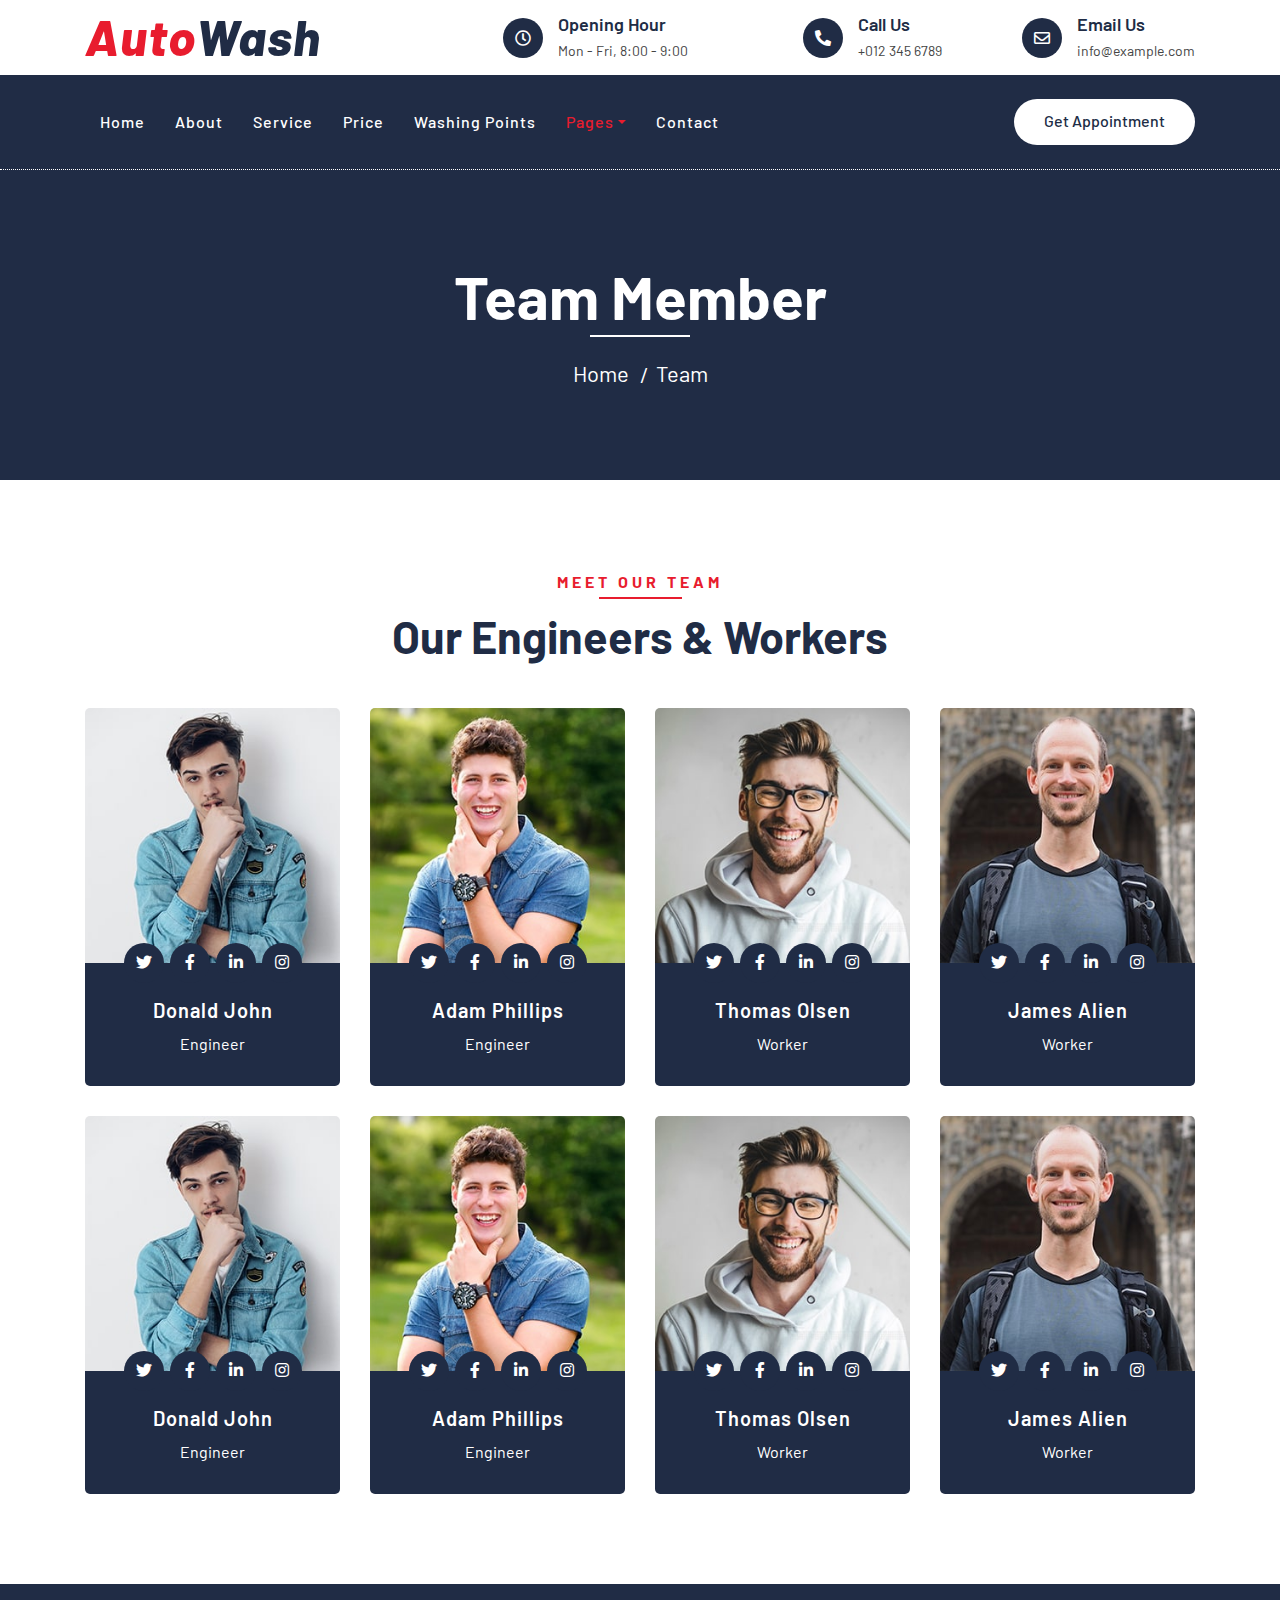
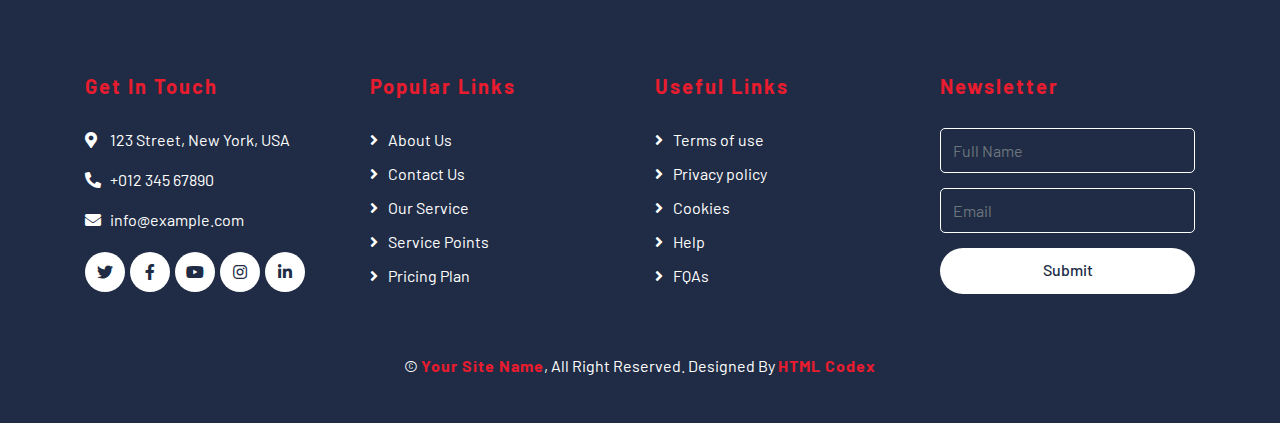
<file: team.html>
<!DOCTYPE html>
<html lang="en">
    <head>
        <meta charset="utf-8">
        <title>AutoWash - Car Wash Website Template</title>
        <meta content="width=device-width, initial-scale=1.0" name="viewport">
        <meta content="Free Website Template" name="keywords">
        <meta content="Free Website Template" name="description">

        <!-- Favicon -->
        <link href="img/favicon.ico" rel="icon">

        <!-- Google Font -->
        <link href="https://fonts.googleapis.com/css2?family=Barlow:wght@400;500;600;700;800;900&display=swap" rel="stylesheet"> 
        
        <!-- CSS Libraries -->
        <link href="https://stackpath.bootstrapcdn.com/bootstrap/4.4.1/css/bootstrap.min.css" rel="stylesheet">
        <link href="https://cdnjs.cloudflare.com/ajax/libs/font-awesome/5.10.0/css/all.min.css" rel="stylesheet">
        <link href="lib/flaticon/font/flaticon.css" rel="stylesheet">
        <link href="lib/animate/animate.min.css" rel="stylesheet">
        <link href="lib/owlcarousel/assets/owl.carousel.min.css" rel="stylesheet">

        <!-- Template Stylesheet -->
        <link href="css/style.css" rel="stylesheet">
    </head>

    <body>
        <!-- Top Bar Start -->
        <div class="top-bar">
            <div class="container">
                <div class="row align-items-center">
                    <div class="col-lg-4 col-md-12">
                        <div class="logo">
                            <a href="index.html">
                                <h1>Auto<span>Wash</span></h1>
                                <!-- <img src="img/logo.jpg" alt="Logo"> -->
                            </a>
                        </div>
                    </div>
                    <div class="col-lg-8 col-md-7 d-none d-lg-block">
                        <div class="row">
                            <div class="col-4">
                                <div class="top-bar-item">
                                    <div class="top-bar-icon">
                                        <i class="far fa-clock"></i>
                                    </div>
                                    <div class="top-bar-text">
                                        <h3>Opening Hour</h3>
                                        <p>Mon - Fri, 8:00 - 9:00</p>
                                    </div>
                                </div>
                            </div>
                            <div class="col-4">
                                <div class="top-bar-item">
                                    <div class="top-bar-icon">
                                        <i class="fa fa-phone-alt"></i>
                                    </div>
                                    <div class="top-bar-text">
                                        <h3>Call Us</h3>
                                        <p>+012 345 6789</p>
                                    </div>
                                </div>
                            </div>
                            <div class="col-4">
                                <div class="top-bar-item">
                                    <div class="top-bar-icon">
                                        <i class="far fa-envelope"></i>
                                    </div>
                                    <div class="top-bar-text">
                                        <h3>Email Us</h3>
                                        <p>info@example.com</p>
                                    </div>
                                </div>
                            </div>
                        </div>
                    </div>
                </div>
            </div>
        </div>
        <!-- Top Bar End -->

        <!-- Nav Bar Start -->
        <div class="nav-bar">
            <div class="container">
                <nav class="navbar navbar-expand-lg bg-dark navbar-dark">
                    <a href="#" class="navbar-brand">MENU</a>
                    <button type="button" class="navbar-toggler" data-toggle="collapse" data-target="#navbarCollapse">
                        <span class="navbar-toggler-icon"></span>
                    </button>

                    <div class="collapse navbar-collapse justify-content-between" id="navbarCollapse">
                        <div class="navbar-nav mr-auto">
                            <a href="index.html" class="nav-item nav-link">Home</a>
                            <a href="about.html" class="nav-item nav-link">About</a>
                            <a href="service.html" class="nav-item nav-link">Service</a>
                            <a href="price.html" class="nav-item nav-link">Price</a>
                            <a href="location.html" class="nav-item nav-link">Washing Points</a>
                            <div class="nav-item dropdown">
                                <a href="#" class="nav-link dropdown-toggle active" data-toggle="dropdown">Pages</a>
                                <div class="dropdown-menu">
                                    <a href="blog.html" class="dropdown-item">Blog Grid</a>
                                    <a href="single.html" class="dropdown-item">Detail Page</a>
                                    <a href="team.html" class="dropdown-item">Team Member</a>
                                    <a href="booking.html" class="dropdown-item">Schedule Booking</a>
                                </div>
                            </div>
                            <a href="contact.html" class="nav-item nav-link">Contact</a>
                        </div>
                        <div class="ml-auto">
                            <a class="btn btn-custom" href="#">Get Appointment</a>
                        </div>
                    </div>
                </nav>
            </div>
        </div>
        <!-- Nav Bar End -->
        
        
        <!-- Page Header Start -->
        <div class="page-header">
            <div class="container">
                <div class="row">
                    <div class="col-12">
                        <h2>Team Member</h2>
                    </div>
                    <div class="col-12">
                        <a href="">Home</a>
                        <a href="">Team</a>
                    </div>
                </div>
            </div>
        </div>
        <!-- Page Header End -->
        
        
        <!-- Team Start -->
        <div class="team">
            <div class="container">
                <div class="section-header text-center">
                    <p>Meet Our Team</p>
                    <h2>Our Engineers & Workers</h2>
                </div>
                <div class="row">
                    <div class="col-lg-3 col-md-6">
                        <div class="team-item">
                            <div class="team-img">
                                <img src="img/team-1.jpg" alt="Team Image">
                            </div>
                            <div class="team-text">
                                <h2>Donald John</h2>
                                <p>Engineer</p>
                                <div class="team-social">
                                    <a href=""><i class="fab fa-twitter"></i></a>
                                    <a href=""><i class="fab fa-facebook-f"></i></a>
                                    <a href=""><i class="fab fa-linkedin-in"></i></a>
                                    <a href=""><i class="fab fa-instagram"></i></a>
                                </div>
                            </div>
                        </div>
                    </div>
                    <div class="col-lg-3 col-md-6">
                        <div class="team-item">
                            <div class="team-img">
                                <img src="img/team-2.jpg" alt="Team Image">
                            </div>
                            <div class="team-text">
                                <h2>Adam Phillips</h2>
                                <p>Engineer</p>
                                <div class="team-social">
                                    <a href=""><i class="fab fa-twitter"></i></a>
                                    <a href=""><i class="fab fa-facebook-f"></i></a>
                                    <a href=""><i class="fab fa-linkedin-in"></i></a>
                                    <a href=""><i class="fab fa-instagram"></i></a>
                                </div>
                            </div>
                        </div>
                    </div>
                    <div class="col-lg-3 col-md-6">
                        <div class="team-item">
                            <div class="team-img">
                                <img src="img/team-3.jpg" alt="Team Image">
                            </div>
                            <div class="team-text">
                                <h2>Thomas Olsen</h2>
                                <p>Worker</p>
                                <div class="team-social">
                                    <a href=""><i class="fab fa-twitter"></i></a>
                                    <a href=""><i class="fab fa-facebook-f"></i></a>
                                    <a href=""><i class="fab fa-linkedin-in"></i></a>
                                    <a href=""><i class="fab fa-instagram"></i></a>
                                </div>
                            </div>
                        </div>
                    </div>
                    <div class="col-lg-3 col-md-6">
                        <div class="team-item">
                            <div class="team-img">
                                <img src="img/team-4.jpg" alt="Team Image">
                            </div>
                            <div class="team-text">
                                <h2>James Alien</h2>
                                <p>Worker</p>
                                <div class="team-social">
                                    <a href=""><i class="fab fa-twitter"></i></a>
                                    <a href=""><i class="fab fa-facebook-f"></i></a>
                                    <a href=""><i class="fab fa-linkedin-in"></i></a>
                                    <a href=""><i class="fab fa-instagram"></i></a>
                                </div>
                            </div>
                        </div>
                    </div>
                    <div class="col-lg-3 col-md-6">
                        <div class="team-item">
                            <div class="team-img">
                                <img src="img/team-1.jpg" alt="Team Image">
                            </div>
                            <div class="team-text">
                                <h2>Donald John</h2>
                                <p>Engineer</p>
                                <div class="team-social">
                                    <a href=""><i class="fab fa-twitter"></i></a>
                                    <a href=""><i class="fab fa-facebook-f"></i></a>
                                    <a href=""><i class="fab fa-linkedin-in"></i></a>
                                    <a href=""><i class="fab fa-instagram"></i></a>
                                </div>
                            </div>
                        </div>
                    </div>
                    <div class="col-lg-3 col-md-6">
                        <div class="team-item">
                            <div class="team-img">
                                <img src="img/team-2.jpg" alt="Team Image">
                            </div>
                            <div class="team-text">
                                <h2>Adam Phillips</h2>
                                <p>Engineer</p>
                                <div class="team-social">
                                    <a href=""><i class="fab fa-twitter"></i></a>
                                    <a href=""><i class="fab fa-facebook-f"></i></a>
                                    <a href=""><i class="fab fa-linkedin-in"></i></a>
                                    <a href=""><i class="fab fa-instagram"></i></a>
                                </div>
                            </div>
                        </div>
                    </div>
                    <div class="col-lg-3 col-md-6">
                        <div class="team-item">
                            <div class="team-img">
                                <img src="img/team-3.jpg" alt="Team Image">
                            </div>
                            <div class="team-text">
                                <h2>Thomas Olsen</h2>
                                <p>Worker</p>
                                <div class="team-social">
                                    <a href=""><i class="fab fa-twitter"></i></a>
                                    <a href=""><i class="fab fa-facebook-f"></i></a>
                                    <a href=""><i class="fab fa-linkedin-in"></i></a>
                                    <a href=""><i class="fab fa-instagram"></i></a>
                                </div>
                            </div>
                        </div>
                    </div>
                    <div class="col-lg-3 col-md-6">
                        <div class="team-item">
                            <div class="team-img">
                                <img src="img/team-4.jpg" alt="Team Image">
                            </div>
                            <div class="team-text">
                                <h2>James Alien</h2>
                                <p>Worker</p>
                                <div class="team-social">
                                    <a href=""><i class="fab fa-twitter"></i></a>
                                    <a href=""><i class="fab fa-facebook-f"></i></a>
                                    <a href=""><i class="fab fa-linkedin-in"></i></a>
                                    <a href=""><i class="fab fa-instagram"></i></a>
                                </div>
                            </div>
                        </div>
                    </div>
                </div>
            </div>
        </div>
        <!-- Team End -->


        <!-- Footer Start -->
        <div class="footer">
            <div class="container">
                <div class="row">
                    <div class="col-lg-3 col-md-6">
                        <div class="footer-contact">
                            <h2>Get In Touch</h2>
                            <p><i class="fa fa-map-marker-alt"></i>123 Street, New York, USA</p>
                            <p><i class="fa fa-phone-alt"></i>+012 345 67890</p>
                            <p><i class="fa fa-envelope"></i>info@example.com</p>
                            <div class="footer-social">
                                <a class="btn" href=""><i class="fab fa-twitter"></i></a>
                                <a class="btn" href=""><i class="fab fa-facebook-f"></i></a>
                                <a class="btn" href=""><i class="fab fa-youtube"></i></a>
                                <a class="btn" href=""><i class="fab fa-instagram"></i></a>
                                <a class="btn" href=""><i class="fab fa-linkedin-in"></i></a>
                            </div>
                        </div>
                    </div>
                    <div class="col-lg-3 col-md-6">
                        <div class="footer-link">
                            <h2>Popular Links</h2>
                            <a href="">About Us</a>
                            <a href="">Contact Us</a>
                            <a href="">Our Service</a>
                            <a href="">Service Points</a>
                            <a href="">Pricing Plan</a>
                        </div>
                    </div>
                    <div class="col-lg-3 col-md-6">
                        <div class="footer-link">
                            <h2>Useful Links</h2>
                            <a href="">Terms of use</a>
                            <a href="">Privacy policy</a>
                            <a href="">Cookies</a>
                            <a href="">Help</a>
                            <a href="">FQAs</a>
                        </div>
                    </div>
                    <div class="col-lg-3 col-md-6">
                        <div class="footer-newsletter">
                            <h2>Newsletter</h2>
                            <form>
                                <input class="form-control" placeholder="Full Name">
                                <input class="form-control" placeholder="Email">
                                <button class="btn btn-custom">Submit</button>
                            </form>
                        </div>
                    </div>
                </div>
            </div>
            <div class="container copyright">
                <p>&copy; <a href="#">Your Site Name</a>, All Right Reserved. Designed By <a href="https://htmlcodex.com">HTML Codex</a></p>
            </div>
        </div>
        <!-- Footer End -->
        
        <!-- Back to top button -->
        <a href="#" class="back-to-top"><i class="fa fa-chevron-up"></i></a>
        
        <!-- Pre Loader -->
        <div id="loader" class="show">
            <div class="loader"></div>
        </div>

        <!-- JavaScript Libraries -->
        <script src="https://code.jquery.com/jquery-3.4.1.min.js"></script>
        <script src="https://stackpath.bootstrapcdn.com/bootstrap/4.4.1/js/bootstrap.bundle.min.js"></script>
        <script src="lib/easing/easing.min.js"></script>
        <script src="lib/owlcarousel/owl.carousel.min.js"></script>
        <script src="lib/waypoints/waypoints.min.js"></script>
        <script src="lib/counterup/counterup.min.js"></script>
        
        <!-- Contact Javascript File -->
        <script src="mail/jqBootstrapValidation.min.js"></script>
        <script src="mail/contact.js"></script>

        <!-- Template Javascript -->
        <script src="js/main.js"></script>
    </body>
</html>
</file>
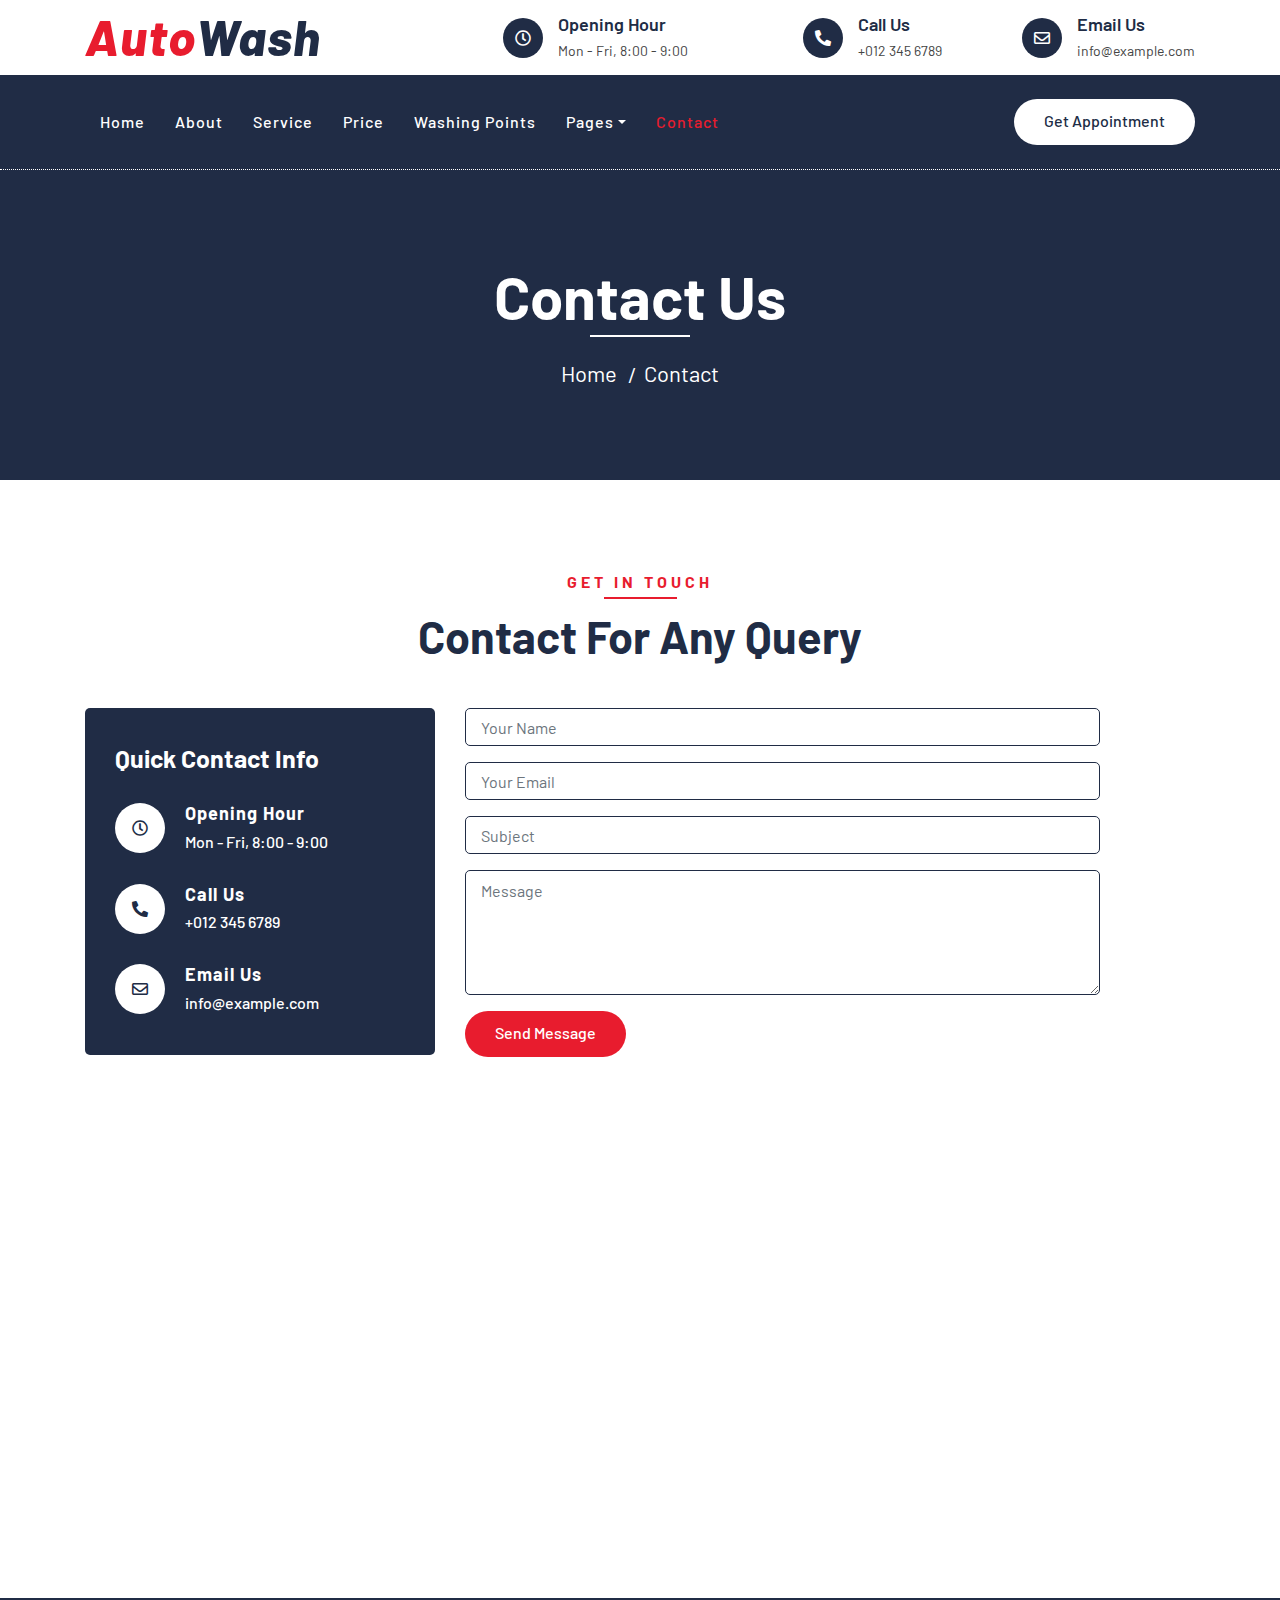
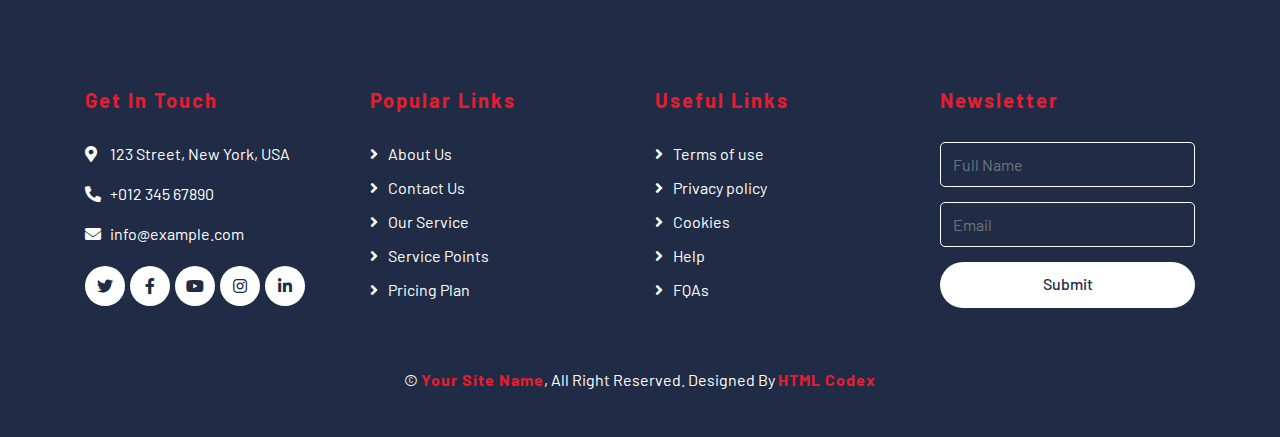
<file: SKVTechSolutions/contact.html>
<!DOCTYPE html>
<html lang="en">
    <head>
        <meta charset="utf-8">
        <title>AutoWash - Car Wash Website Template</title>
        <meta content="width=device-width, initial-scale=1.0" name="viewport">
        <meta content="Free Website Template" name="keywords">
        <meta content="Free Website Template" name="description">

        <!-- Favicon -->
        <link href="img/favicon.ico" rel="icon">

        <!-- Google Font -->
        <link href="https://fonts.googleapis.com/css2?family=Barlow:wght@400;500;600;700;800;900&display=swap" rel="stylesheet"> 
        
        <!-- CSS Libraries -->
        <link href="https://stackpath.bootstrapcdn.com/bootstrap/4.4.1/css/bootstrap.min.css" rel="stylesheet">
        <link href="https://cdnjs.cloudflare.com/ajax/libs/font-awesome/5.10.0/css/all.min.css" rel="stylesheet">
        <link href="lib/flaticon/font/flaticon.css" rel="stylesheet">
        <link href="lib/animate/animate.min.css" rel="stylesheet">
        <link href="lib/owlcarousel/assets/owl.carousel.min.css" rel="stylesheet">

        <!-- Template Stylesheet -->
        <link href="css/style.css" rel="stylesheet">
    </head>

    <body>
        <!-- Top Bar Start -->
        <div class="top-bar">
            <div class="container">
                <div class="row align-items-center">
                    <div class="col-lg-4 col-md-12">
                        <div class="logo">
                            <a href="index.html">
                                <h1>Auto<span>Wash</span></h1>
                                <!-- <img src="img/logo.jpg" alt="Logo"> -->
                            </a>
                        </div>
                    </div>
                    <div class="col-lg-8 col-md-7 d-none d-lg-block">
                        <div class="row">
                            <div class="col-4">
                                <div class="top-bar-item">
                                    <div class="top-bar-icon">
                                        <i class="far fa-clock"></i>
                                    </div>
                                    <div class="top-bar-text">
                                        <h3>Opening Hour</h3>
                                        <p>Mon - Fri, 8:00 - 9:00</p>
                                    </div>
                                </div>
                            </div>
                            <div class="col-4">
                                <div class="top-bar-item">
                                    <div class="top-bar-icon">
                                        <i class="fa fa-phone-alt"></i>
                                    </div>
                                    <div class="top-bar-text">
                                        <h3>Call Us</h3>
                                        <p>+012 345 6789</p>
                                    </div>
                                </div>
                            </div>
                            <div class="col-4">
                                <div class="top-bar-item">
                                    <div class="top-bar-icon">
                                        <i class="far fa-envelope"></i>
                                    </div>
                                    <div class="top-bar-text">
                                        <h3>Email Us</h3>
                                        <p>info@example.com</p>
                                    </div>
                                </div>
                            </div>
                        </div>
                    </div>
                </div>
            </div>
        </div>
        <!-- Top Bar End -->

        <!-- Nav Bar Start -->
        <div class="nav-bar">
            <div class="container">
                <nav class="navbar navbar-expand-lg bg-dark navbar-dark">
                    <a href="#" class="navbar-brand">MENU</a>
                    <button type="button" class="navbar-toggler" data-toggle="collapse" data-target="#navbarCollapse">
                        <span class="navbar-toggler-icon"></span>
                    </button>

                    <div class="collapse navbar-collapse justify-content-between" id="navbarCollapse">
                        <div class="navbar-nav mr-auto">
                            <a href="index.html" class="nav-item nav-link">Home</a>
                            <a href="about.html" class="nav-item nav-link">About</a>
                            <a href="service.html" class="nav-item nav-link">Service</a>
                            <a href="price.html" class="nav-item nav-link">Price</a>
                            <a href="location.html" class="nav-item nav-link">Washing Points</a>
                            <div class="nav-item dropdown">
                                <a href="#" class="nav-link dropdown-toggle" data-toggle="dropdown">Pages</a>
                                <div class="dropdown-menu">
                                    <a href="blog.html" class="dropdown-item">Blog Grid</a>
                                    <a href="single.html" class="dropdown-item">Detail Page</a>
                                    <a href="team.html" class="dropdown-item">Team Member</a>
                                    <a href="booking.html" class="dropdown-item">Schedule Booking</a>
                                </div>
                            </div>
                            <a href="contact.html" class="nav-item nav-link active">Contact</a>
                        </div>
                        <div class="ml-auto">
                            <a class="btn btn-custom" href="#">Get Appointment</a>
                        </div>
                    </div>
                </nav>
            </div>
        </div>
        <!-- Nav Bar End -->
        
        
        <!-- Page Header Start -->
        <div class="page-header">
            <div class="container">
                <div class="row">
                    <div class="col-12">
                        <h2>Contact Us</h2>
                    </div>
                    <div class="col-12">
                        <a href="">Home</a>
                        <a href="">Contact</a>
                    </div>
                </div>
            </div>
        </div>
        <!-- Page Header End -->
        
        
        <!-- Contact Start -->
        <div class="contact">
            <div class="container">
                <div class="section-header text-center">
                    <p>Get In Touch</p>
                    <h2>Contact for any query</h2>
                </div>
                <div class="row">
                    <div class="col-md-4">
                        <div class="contact-info">
                            <h2>Quick Contact Info</h2>
                            <div class="contact-info-item">
                                <div class="contact-info-icon">
                                    <i class="far fa-clock"></i>
                                </div>
                                <div class="contact-info-text">
                                    <h3>Opening Hour</h3>
                                    <p>Mon - Fri, 8:00 - 9:00</p>
                                </div>
                            </div>
                            <div class="contact-info-item">
                                <div class="contact-info-icon">
                                    <i class="fa fa-phone-alt"></i>
                                </div>
                                <div class="contact-info-text">
                                    <h3>Call Us</h3>
                                    <p>+012 345 6789</p>
                                </div>
                            </div>
                            <div class="contact-info-item">
                                <div class="contact-info-icon">
                                    <i class="far fa-envelope"></i>
                                </div>
                                <div class="contact-info-text">
                                    <h3>Email Us</h3>
                                    <p>info@example.com</p>
                                </div>
                            </div>
                        </div>
                    </div>
                    <div class="col-md-7">
                        <div class="contact-form">
                            <div id="success"></div>
                            <form name="sentMessage" id="contactForm" novalidate="novalidate">
                                <div class="control-group">
                                    <input type="text" class="form-control" id="name" placeholder="Your Name" required="required" data-validation-required-message="Please enter your name" />
                                    <p class="help-block text-danger"></p>
                                </div>
                                <div class="control-group">
                                    <input type="email" class="form-control" id="email" placeholder="Your Email" required="required" data-validation-required-message="Please enter your email" />
                                    <p class="help-block text-danger"></p>
                                </div>
                                <div class="control-group">
                                    <input type="text" class="form-control" id="subject" placeholder="Subject" required="required" data-validation-required-message="Please enter a subject" />
                                    <p class="help-block text-danger"></p>
                                </div>
                                <div class="control-group">
                                    <textarea class="form-control" id="message" placeholder="Message" required="required" data-validation-required-message="Please enter your message"></textarea>
                                    <p class="help-block text-danger"></p>
                                </div>
                                <div>
                                    <button class="btn btn-custom" type="submit" id="sendMessageButton">Send Message</button>
                                </div>
                            </form>
                        </div>
                    </div>
                    <div class="col-md-12">
                        <iframe src="https://www.google.com/maps/embed?pb=!1m18!1m12!1m3!1d3001156.4288297426!2d-78.01371936852176!3d42.72876761954724!2m3!1f0!2f0!3f0!3m2!1i1024!2i768!4f13.1!3m3!1m2!1s0x4ccc4bf0f123a5a9%3A0xddcfc6c1de189567!2sNew%20York%2C%20USA!5e0!3m2!1sen!2sbd!4v1600663868074!5m2!1sen!2sbd" frameborder="0" style="border:0;" allowfullscreen="" aria-hidden="false" tabindex="0"></iframe>
                    </div>
                </div>
            </div>
        </div>
        <!-- Contact End -->


        <!-- Footer Start -->
        <div class="footer">
            <div class="container">
                <div class="row">
                    <div class="col-lg-3 col-md-6">
                        <div class="footer-contact">
                            <h2>Get In Touch</h2>
                            <p><i class="fa fa-map-marker-alt"></i>123 Street, New York, USA</p>
                            <p><i class="fa fa-phone-alt"></i>+012 345 67890</p>
                            <p><i class="fa fa-envelope"></i>info@example.com</p>
                            <div class="footer-social">
                                <a class="btn" href=""><i class="fab fa-twitter"></i></a>
                                <a class="btn" href=""><i class="fab fa-facebook-f"></i></a>
                                <a class="btn" href=""><i class="fab fa-youtube"></i></a>
                                <a class="btn" href=""><i class="fab fa-instagram"></i></a>
                                <a class="btn" href=""><i class="fab fa-linkedin-in"></i></a>
                            </div>
                        </div>
                    </div>
                    <div class="col-lg-3 col-md-6">
                        <div class="footer-link">
                            <h2>Popular Links</h2>
                            <a href="">About Us</a>
                            <a href="">Contact Us</a>
                            <a href="">Our Service</a>
                            <a href="">Service Points</a>
                            <a href="">Pricing Plan</a>
                        </div>
                    </div>
                    <div class="col-lg-3 col-md-6">
                        <div class="footer-link">
                            <h2>Useful Links</h2>
                            <a href="">Terms of use</a>
                            <a href="">Privacy policy</a>
                            <a href="">Cookies</a>
                            <a href="">Help</a>
                            <a href="">FQAs</a>
                        </div>
                    </div>
                    <div class="col-lg-3 col-md-6">
                        <div class="footer-newsletter">
                            <h2>Newsletter</h2>
                            <form>
                                <input class="form-control" placeholder="Full Name">
                                <input class="form-control" placeholder="Email">
                                <button class="btn btn-custom">Submit</button>
                            </form>
                        </div>
                    </div>
                </div>
            </div>
            <div class="container copyright">
                <p>&copy; <a href="#">Your Site Name</a>, All Right Reserved. Designed By <a href="https://htmlcodex.com">HTML Codex</a></p>
            </div>
        </div>
        <!-- Footer End -->
        
        <!-- Back to top button -->
        <a href="#" class="back-to-top"><i class="fa fa-chevron-up"></i></a>
        
        <!-- Pre Loader -->
        <div id="loader" class="show">
            <div class="loader"></div>
        </div>

        <!-- JavaScript Libraries -->
        <script src="https://code.jquery.com/jquery-3.4.1.min.js"></script>
        <script src="https://stackpath.bootstrapcdn.com/bootstrap/4.4.1/js/bootstrap.bundle.min.js"></script>
        <script src="lib/easing/easing.min.js"></script>
        <script src="lib/owlcarousel/owl.carousel.min.js"></script>
        <script src="lib/waypoints/waypoints.min.js"></script>
        <script src="lib/counterup/counterup.min.js"></script>
        
        <!-- Contact Javascript File -->
        <script src="mail/jqBootstrapValidation.min.js"></script>
        <script src="mail/contact.js"></script>

        <!-- Template Javascript -->
        <script src="js/main.js"></script>
    </body>
</html>
</file>
<file: lib/flaticon/font/flaticon.css>
/*
  	Flaticon icon font: Flaticon
  	Creation date: 11/10/2020 08:08
  	*/

@font-face {
  font-family: "Flaticon";
  src: url("./Flaticon.eot");
  src: url("./Flaticon.eot?#iefix") format("embedded-opentype"),
       url("./Flaticon.woff2") format("woff2"),
       url("./Flaticon.woff") format("woff"),
       url("./Flaticon.ttf") format("truetype"),
       url("./Flaticon.svg#Flaticon") format("svg");
  font-weight: normal;
  font-style: normal;
}

@media screen and (-webkit-min-device-pixel-ratio:0) {
  @font-face {
    font-family: "Flaticon";
    src: url("./Flaticon.svg#Flaticon") format("svg");
  }
}

[class^="flaticon-"]:before, [class*=" flaticon-"]:before,
[class^="flaticon-"]:after, [class*=" flaticon-"]:after {   
  font-family: Flaticon;
        font-size: 20px;
font-style: normal;
margin-left: 20px;
}

.flaticon-car-wash-1:before { content: "\f100"; }
.flaticon-car-service:before { content: "\f101"; }
.flaticon-seat:before { content: "\f102"; }
.flaticon-car-service-1:before { content: "\f103"; }
.flaticon-car-wash:before { content: "\f104"; }
.flaticon-brush:before { content: "\f105"; }
.flaticon-vacuum-cleaner:before { content: "\f106"; }
.flaticon-brush-1:before { content: "\f107"; }
.flaticon-car-service-2:before { content: "\f108"; }
.flaticon-car-service-3:before { content: "\f109"; }
</file>
<file: css/style.css>
/*******************************/
/********* General CSS *********/
/*******************************/
body {
    color: #444444;
    font-weight: 400;
    background: #ffffff;
    font-family: 'Barlow', sans-serif;
}

h1,
h2, 
h3, 
h4,
h5, 
h6 {
    color: #202C45;
}

a {
    color: #202C45;
    transition: .3s;
}

a:hover,
a:active,
a:focus {
    color: #E81C2E;
    outline: none;
    text-decoration: none;
}

.btn.btn-custom {
    padding: 10px 30px 12px 30px;
    text-align: center; 
    font-size: 16px;
    font-weight: 500;
    color: #ffffff;
    background: #E81C2E;
    border: none;
    border-radius: 60px;
    box-shadow: inset 0 0 0 0 #202C45;
    transition: ease-out 0.5s;
    -webkit-transition: ease-out 0.5s;
    -moz-transition: ease-out 0.5s;
}

.btn.btn-custom:hover {
    color: #E81C2E;
    background: #202C45;
    box-shadow: inset 200px 0 0 0 #202C45;
}

.btn:focus,
.form-control:focus {
    box-shadow: none;
}

.container-fluid {
    max-width: 1366px;
}

[class^="flaticon-"]:before, [class*=" flaticon-"]:before,
[class^="flaticon-"]:after, [class*=" flaticon-"]:after {   
    font-size: inherit;
    margin-left: 0;
}


/**********************************/
/****** Loader & Back to Top ******/
/**********************************/
#loader {
    position: fixed;
    top: 0;
    right: 0;
    bottom: 0;
    left: 0;
    display: flex;
    align-items: center;
    justify-content: center;
    background: #ffffff;
    opacity: 0;
    visibility: hidden;
    -webkit-transition: opacity .3s ease-out, visibility 0s linear .3s;
    -o-transition: opacity .3s ease-out, visibility 0s linear .3s;
    transition: opacity .3s ease-out, visibility 0s linear .3s;
    z-index: 999;
}

#loader.show {
    -webkit-transition: opacity .6s ease-out, visibility 0s linear 0s;
    -o-transition: opacity .6s ease-out, visibility 0s linear 0s;
    transition: opacity .6s ease-out, visibility 0s linear 0s;
    visibility: visible;
    opacity: 1;
}

#loader .loader {
    position: relative;
    width: 45px;
    height: 45px;
    border: 5px solid #dddddd;
    border-top: 5px solid #E81C2E;
    border-radius: 50%;
    -webkit-animation: spin 2s linear infinite;
    animation: spin 2s linear infinite;
}

@-webkit-keyframes spin {
    0% { -webkit-transform: rotate(0deg); }
    100% { -webkit-transform: rotate(360deg); }
}

@keyframes spin {
    0% { transform: rotate(0deg); }
    100% { transform: rotate(360deg); }
}

.back-to-top {
    position: fixed;
    display: none;
    width: 44px;
    height: 44px;
    text-align: center;
    line-height: 1;
    font-size: 22px;
    right: 15px;
    bottom: 15px;
    transition: .5s;
    background: #E81C2E;
    border-radius: 44px;
    z-index: 9;
}

.back-to-top i {
    color: #ffffff;
    padding-top: 10px;
}

.back-to-top:hover {
    background: #202C45;
}


/**********************************/
/********** Top Bar CSS ***********/
/**********************************/
.top-bar {
    position: relative;
    height: 75px;
    display: flex;
    align-items: center;
    background: #ffffff;
   /* position: fixed;
    width: 100%;
    top: 0;*/
}

.top-bar .logo {
    text-align: left;
    overflow: hidden;
}

.top-bar .logo h1 {
    margin: -4px 0 0 0;
    color: #E81C2E;
    font-size: 50px;
    line-height: 50px;
    font-weight: 800;
    letter-spacing: 1px;
    font-style: italic;
}

.top-bar .logo h1 span {
    color: #202C45;
}

.top-bar .logo img {
    max-width: 100%;
    max-height: 100px;
}

.top-bar .top-bar-item {
    display: flex;
    align-items: center;
    justify-content: flex-end;
}

.top-bar .top-bar-icon {
    width: 40px;
    height: 40px;
    display: flex;
    align-items: center;
    justify-content: center;
    background: #202C45;
    border-radius: 40px;
}

.top-bar .top-bar-icon i {
    margin: 0;
    color: #ffffff;
    font-size: 16px;
}

.top-bar .top-bar-text {
    padding-left: 15px;
}

.top-bar .top-bar-text h3 {
    margin: 0 0 5px 0;
    font-size: 18px;
    font-weight: 600;
}

.top-bar .top-bar-text p {
    margin: 0;
    font-size: 14px;
    font-weight: 400;
}

@media (max-width: 991.98px) {
    .top-bar .logo {
        text-align: center;
    }
}

.nav-bar-logo{
    width: 201px;
    height: 82px;
}
/**********************************/
/*********** Nav Bar CSS **********/
/**********************************/
.nav-bar {
    position: relative;
    background: #202C45;
}

.nav-bar.nav-sticky {
    position: fixed;
    width: 100%;
    top: 0; 
    left: 0;
    box-shadow: 0 2px 5px rgba(0, 0, 0, .3);
    z-index: 999;
}

.nav-bar .navbar {
    padding: 20px 0;
    background: #202C45 !important;
    transition: .3s;
}

.nav-bar.nav-sticky .navbar {
    padding: 5px 0;
}

.navbar-dark .navbar-nav .nav-link,
.navbar-dark .navbar-nav .nav-link:focus,
.navbar-dark .navbar-nav .nav-link:hover,
.navbar-dark .navbar-nav .nav-link.active {
    color: #ffffff;
    padding: 15px;
    font-weight: 500;
    letter-spacing: 1px;
}

.navbar-dark .navbar-nav .nav-link:hover,
.navbar-dark .navbar-nav .nav-link.active {
    color: #E81C2E;
}

.nav-bar .dropdown-menu {
    margin-top: 0;
    border: 0;
    border-radius: 0;
    background: #f8f9fa;
}

.nav-bar .btn.btn-custom {
    color: #202C45;
    background: #ffffff;
    box-shadow: inset 0 0 0 0 #E81C2E;
}

.nav-bar .btn:hover {
    color: #ffffff;
    background: #E81C2E;
    box-shadow: inset 200px 0 0 0 #E81C2E;
}

@media (min-width: 992px) {
    .nav-bar .navbar-brand {
        display: none;
    }
}

@media (max-width: 991.98px) {
    .navbar-dark .navbar-nav .nav-link,
    .navbar-dark .navbar-nav .nav-link:focus,
    .navbar-dark .navbar-nav .nav-link:hover,
    .navbar-dark .navbar-nav .nav-link.active {
        padding: 5px 0;
    }
    
    .nav-bar .dropdown-menu {
        box-shadow: none;
    }
    
    .nav-bar .btn {
        display: none;
    }
}


/*******************************/
/********** Hero CSS ***********/
/*******************************/
.carousel {
    position: relative;
    width: 100%;
    min-height: 400px;
    background: #ffffff;
    margin-bottom: 45px;
}

.carousel .container-fluid {
    padding: 0;
}

.carousel .carousel-item {
    position: relative;
    width: 100%;
    min-height: 400px;
    display: flex;
    align-items: center;
    justify-content: center;
    flex-direction: column;
}

.carousel .carousel-img {
    position: relative;
    width: 100%;
    height: 700px;
    min-height: 400px;
    text-align: right;
    overflow: hidden;
}

.carousel .carousel-img::after {
    position: absolute;
    content: "";
    top: 0;
    right: 0;
    bottom: 0;
    left: 0;
    background: rgba(0, 0, 0, .5);
    z-index: 1;
}

.carousel .carousel-img img {
    width: 100%;
    height: 100%;
    object-fit: cover;
}

.carousel .carousel-text {
    position: absolute;
    max-width: 992px;
    padding: 0 15px;
    text-align: center;
    display: flex;
    align-items: center;
    justify-content: center;
    flex-direction: column;
    z-index: 2;
}

.carousel .carousel-text h3 {
    color: #E81C2E;
    font-size: 20px;
    font-weight: 700;
    letter-spacing: 4px;
    text-transform: uppercase;
    margin-bottom: 0px;
}

.carousel .carousel-text h1 {
    color: #ffffff;
    font-size: 90px;
    font-weight: 700;
    margin-bottom: 20px;
    text-transform: capitalize;
}

.carousel .carousel-text p {
    max-width: 500px;
    color: #ffffff;
    font-size: 18px;
    margin-bottom: 40px;
}

.carousel .btn.btn-custom {
    padding: 20px 45px 22px 45px;
    color: #ffffff;
}

.carousel .btn.btn-custom:hover {
    color: #E81C2E;
}

.carousel .owl-nav {
    position: absolute;
    width: 100%;
    height: 50px;
    top: calc(50% - 25px);
    left: 0;
    display: flex;
    justify-content: space-between;
    z-index: 9;
}

.carousel .owl-nav .owl-prev,
.carousel .owl-nav .owl-next {
    width: 50px;
    height: 50px;
    display: flex;
    align-items: center;
    justify-content: center;
    color: #ffffff;
    border-radius: 50px;
    background: rgba(256, 256, 256, .2);
    font-size: 22px;
    transition: .5s;
}

.carousel .owl-nav .owl-prev {
    margin-left: 30px;
}

.carousel .owl-nav .owl-next {
    margin-right: 30px;
}

.carousel .owl-nav .owl-prev:hover,
.carousel .owl-nav .owl-next:hover {
    color: #ffffff;
    background: #E81C2E;
}

.carousel .animated {
    -webkit-animation-duration: 1s;
    animation-duration: 1s;
}

@media (max-width: 991.98px) {
    .carousel .carousel-text h3 {
        margin-bottom: 5px;
    }
    
    .carousel .carousel-text h1 {
        font-size: 60px;
    }
    
    .carousel .carousel-text p {
        font-size: 16px;
    }
    
    .carousel .carousel-text .btn {
        padding: 12px 30px;
        font-size: 15px;
        letter-spacing: 0;
    }
}

@media (max-width: 767.98px) {
    .carousel .carousel-text h3 {
        font-size: 18px;
        letter-spacing: 2px;
        margin-bottom: 15px;
    }
    
    .carousel .carousel-text h1 {
        font-size: 45px;
    }
    
    .carousel .carousel-text .btn {
        padding: 10px 25px;
        font-size: 15px;
        letter-spacing: 0;
    }
}

@media (max-width: 575.98px) {
    .carousel .carousel-text h3 {
        font-size: 14px;
        letter-spacing: 1px;
        margin-bottom: 10px;
    }
    
    .carousel .carousel-text h1 {
        font-size: 30px;
        margin-bottom: 15px;
    }
    
    .carousel .carousel-text p {
        margin-bottom: 25px;
    }
    
    .carousel .carousel-text .btn {
        padding: 8px 20px;
        font-size: 14px;
        letter-spacing: 0;
    }
}


/*******************************/
/******* Page Header CSS *******/
/*******************************/
.page-header {
    position: relative;
    margin-bottom: 45px;
    padding: 90px 0;
    text-align: center;
    background: #202C45;
    border-top: 1px dotted #ffffff;
}

.page-header h2 {
    position: relative;
    color: #ffffff;
    font-size: 60px;
    font-weight: 700;
    margin-bottom: 20px;
    padding-bottom: 5px;
}

.page-header h2::after {
    position: absolute;
    content: "";
    width: 100px;
    height: 2px;
    left: calc(50% - 50px);
    bottom: 0;
    background: #ffffff;
}

.page-header a {
    position: relative;
    padding: 0 12px;
    font-size: 22px;
    color: #ffffff;
}

.page-header a:hover {
    color: #E81C2E;
}

.page-header a::after {
    position: absolute;
    content: "/";
    width: 8px;
    height: 8px;
    top: -2px;
    right: -7px;
    text-align: center;
    color: #ffffff;
}

.page-header a:last-child::after {
    display: none;
}

@media (max-width: 991.98px) {
    .page-header {
        padding: 60px 0;
    }
    
    .page-header h2 {
        font-size: 45px;
    }
    
    .page-header a {
        font-size: 20px;
    }
}

@media (max-width: 767.98px) {
    .page-header {
        padding: 45px 0;
    }
    
    .page-header h2 {
        font-size: 35px;
    }
    
    .page-header a {
        font-size: 18px;
    }
}


/*******************************/
/******* Section Header ********/
/*******************************/
.section-header {
    position: relative;
    width: 100%;
    max-width: 700px;
    margin: 0 auto 45px auto;
}

.section-header p {
    display: inline-block;
    margin-bottom: 10px;
    padding-bottom: 5px;
    position: relative;
    font-size: 16px;
    font-weight: 700;
    letter-spacing: 4px;
    text-transform: uppercase;
    color: #E81C2E;
}

.section-header p::after {
    position: absolute;
    content: "";
    width: 50%;
    height: 2px;
    left: 25%;
    bottom: 0;
    background: #E81C2E;
}

.section-header.text-left p::after {
    left: 0;
}

.section-header.text-right p::after {
    left: 50%;
}

.section-header h2 {
    margin: 0;
    font-size: 45px;
    font-weight: 700;
    text-transform: capitalize;
}

@media (max-width: 991.98px) {
    .section-header h2 {
        font-size: 45px;
    }
}

@media (max-width: 767.98px) {
    .section-header h2 {
        font-size: 40px;
    }
}

@media (max-width: 575.98px) {
    .section-header h2 {
        font-size: 35px;
    }
}


/*******************************/
/********** About CSS **********/
/*******************************/
.about {
    position: relative;
    width: 100%;
    padding: 45px 0 15px 0;
}

.about .section-header {
    margin-bottom: 30px;
    margin-left: 0;
}

.about .about-img img {
    width: 100%;
    border-radius: 5px;
    margin-bottom: 30px;
}

.about .about-content {
    margin-bottom: 30px;
    text-align: justify;
}

.about .about-content ul {
    margin: 0;
    padding: 0;
    list-style: none;
    margin-bottom: 25px;
}

.about .about-content ul li {
    margin-bottom: 5px;
}

.about .about-content ul li i {
    margin-right: 8px;
    color: #39B972;
}


/*******************************/
/********* Service CSS *********/
/*******************************/
.service {
    position: relative;
    width: 100%;
    padding: 45px 0 0 0;
}

.service .service-item {
    position: relative;
    width: 100%;
    display: flex;
    flex-direction: column;
    margin-bottom: 45px;
    text-align: justify;
}

.service .service-item i {
    color: #202C45;
    font-size: 75px;
    line-height: 75px;
    margin-bottom: 20px;
}

.service .service-item [class^="flaticon-"]::before {
    margin: 0;
    font-size: 60px;
    line-height: 60px;
    background-image: linear-gradient(#E81C2E, #202C45);
    -webkit-background-clip: text;
    -webkit-text-fill-color: transparent;
    transition: .5s;
}

.service .service-item h3 {
    margin-bottom: 10px;
    font-size: 20px;
    font-weight: 700;
    letter-spacing: 1px;
}

.service .service-item p {
    margin: 0;
}


/*******************************/
/********** Facts CSS **********/
/*******************************/
.facts {
    position: relative;
    width: 100%;
    min-height: 400px;
    margin: 45px 0;
    display: flex;
    align-items: center;
    background: #202C45;
}

.facts .facts-item {
    display: flex;
    flex-direction: row;
    margin: 25px 0;
}

.facts .facts-item i {
    margin-top: 15px;
    font-size: 45px;
    color: #E81C2E;
}

.facts .facts-text {
    padding-left: 20px;
}

.facts .facts-text h3 {
    position: relative;
    display: inline-block;
    color: #ffffff;
    font-size: 60px;
    font-weight: 700;
}

.facts .facts-text h3::after {
    position: absolute;
    content: "\f067";
    top: 0px;
    right: -25px;
    color: #ffffff;
    font-size: 25px;
    font-family: "Font Awesome 5 Free";
    font-weight: 900;
}

.facts .facts-text p {
    color: #ffffff;
    font-size: 18px;
    font-weight: 500;
    margin: 0;
}


/*******************************/
/********* Pricing CSS *********/
/*******************************/
.price {
    position: relative;
    width: 100%;
    padding: 45px 0 15px 0;
}

.price .row {
    padding: 0 15px;
}

.price .col-md-4 {
    padding: 0;
}

.price .price-item {
    position: relative;
    margin-bottom: 30px;
    background: #ffffff;
    border-radius: 5px;
    text-align: center;
}

.price .featured-item {
    box-shadow: 0 0 30px rgba(0, 0, 0, .2);
    z-index: 1;
}

.price .price-header {
    padding: 45px 0 30px 0;
}

.price .price-header h3 {
    font-size: 20px;
    font-weight: 700;
    letter-spacing: 2px;
    text-transform: uppercase;
}

.price .price-header h2 {
    display: flex;
    align-items: flex-start;
    justify-content: center;
    font-size: 60px;
    font-weight: 700;
    letter-spacing: 5px;
}

.price .price-header h2 span {
    font-size: 25px;
    line-height: 55px;
}

.price .price-item.featured-item h2,
.price .price-item.featured-item h3 {
    color: #E81C2E;
}

.price .price-body {
    /*padding: 0 0 20px 0;*/
    text-align: left;
    padding: 0px 2px 22px 20%;
}

.price .price-body ul {
    margin: 0;
    padding: 0;
    list-style: none;
}

.price .price-body ul li {
    padding: 0 0 15px 0;
}

.price .price-body ul li i {
    margin-right: 10px;
}

.price .price-body ul li i.fa-check-circle {
    color: #39B972;
}

.price .price-body ul li i.fa-times-circle {
    color: #cccccc;
}

.price .price-item .price-footer {
    padding-bottom: 45px;
}

.price .price-item .price-footer .btn.btn-custom {
    color: #E81C2E;
    background: #202C45;
    box-shadow: inset 0 0 0 0 #E81C2E;
}

.price .price-item .price-footer .btn.btn-custom:hover {
    color: #ffffff;
    background: #E81C2E;
    box-shadow: inset 200px 0 0 0 #E81C2E;
}

.price .price-item.featured-item .price-footer .btn.btn-custom {
    color: #ffffff;
    background: #E81C2E;
    box-shadow: inset 0 0 0 0 #202C45;
}

.price .price-item.featured-item .price-footer .btn.btn-custom:hover {
    color: #E81C2E;
    background: #202C45;
    box-shadow: inset 200px 0 0 0 #202C45;
}


/*******************************/
/******** Location CSS *********/
/*******************************/
.location {
    position: relative;
    width: 100%;
    padding: 45px 0;
}

.location .location-item {
    display: flex;
    margin-bottom: 30px;
}

.location .location-item i {
    padding-top: 3px;
    font-size: 30px;
    color: #E81C2E;
}

.location .location-text {
    padding-left: 15px;
}

.location .location-text h3 {
    font-size: 18px;
    font-weight: 700;
}

.location .location-text p {
    margin-bottom: 5px;
}

.location .location-text p strong {
    margin-right: 5px;
    font-weight: 600;
}

.location .location-form {
    padding: 45px 30px;
    background: #E81C2E;
    border-radius: 5px;
}

.location .location-form h3 {
    color: #ffffff;
    font-size: 25px;
    font-weight: 700;
    margin-bottom: 25px;
}

.location .location-form .control-group {
    margin-bottom: 15px;
}

.location .location-form .form-control {
    height: 45px;
    color: #ffffff;
    padding: 0 15px;
    border-radius: 5px;
    border: 1px solid #ffffff;
    background: transparent;
}

.location .location-form textarea.form-control {
    height: 120px;
    padding: 15px;
}

.location .location-form .form-control::placeholder {
    color: #ffffff;
    opacity: 1;
}

.location .location-form .form-control:-ms-input-placeholder,
.location .location-form .form-control::-ms-input-placeholder {
    color: #ffffff;
}

.location .location-form .btn.btn-custom {
    width: 100%;
    color: #E81C2E;
    background: #ffffff;
    box-shadow: inset 0 0 0 0 #202C45;
}

.location .location-form .btn.btn-custom:hover {
    color: #ffffff;
    background: #E81C2E;
    box-shadow: inset 400px 0 0 0 #202C45;
}

@media(min-width: 576px) and (max-width: 991.89px) {
    .location .location-form .btn.btn-custom:hover {
        box-shadow: inset 650px 0 0 0 #202C45;
    }
}


/*******************************/
/*********** Team CSS **********/
/*******************************/
.team {
    position: relative;
    width: 100%;
    padding: 45px 0 15px 0;
}

.team .team-item {
    position: relative;
    margin-bottom: 30px;
    
}

.team .team-img {
    position: relative;
    border-radius: 5px 5px 0 0;
    overflow: hidden;
}

.team .team-img img {
    width: 100%;
    transition: .3s;
}

.team .team-item:hover img {
    transform: scale(1.1);
}

.team .team-text {
    position: relative;
    width: 100%;
    padding: 35px 30px 30px 30px;
    text-align: center;
    background: #202C45;
    border-radius: 0 0 5px 5px;
    transition: .5s;
}

.team .team-item:hover .team-text {
    background: #E81C2E;
}

.team .team-text h2 {
    color: #ffffff;
    font-size: 20px;
    font-weight: 600;
    letter-spacing: 1px;
    margin-bottom: 10px;
}

.team .team-text p {
    margin: 0;
    color: #ffffff;
}

.team .team-social {
    position: absolute;
    width: 100%;
    height: 40px;
    top: -20px;
    left: 0;
    text-align: center;
    font-size: 0;
}

.team .team-social a {
    display: inline-block;
    width: 40px;
    height: 40px;
    margin: 0 3px;
    padding: 7px 0;
    text-align: center;
    font-size: 16px;
    color: #ffffff;
    background: #202C45;
    border-radius: 40px;
    transition: .5s;
}

.team .team-item:hover .team-social a {
    background: #E81C2E;
}

.team .team-social a:hover {
    color: #202C45;
}


/*******************************/
/******* Testimonial CSS *******/
/*******************************/
.testimonial {
    position: relative;
    width: 100%;
    padding: 45px 0;
}

.testimonial .testimonials-carousel {
    position: relative;
    width: calc(100% + 30px);
    margin: 0 -15px;
}

.testimonial .testimonial-item {
    position: relative;
    width: 100%;
    padding: 0 15px;
    display: flex;
}

.testimonial .testimonial-item img {
    width: 80px;
    height: 80px;
    border-radius: 80px;
    transform: scale(.8);
    transition: 2s;
}

.testimonial .owl-item.center .testimonial-item img {
    transform: scale(1);
}

.testimonial .testimonial-text {
    width: calc(100% - 100px);
    padding-left: 20px;
}

.testimonial .testimonial-text h3 {
    font-size: 18px;
    font-weight: 700;
    letter-spacing: 1px;
    margin-bottom: 5px;
}

.testimonial .testimonial-text h4 {
    color: #777777;
    font-size: 15px;
    font-weight: 400;
    font-style: italic;
    margin-bottom: 10px;
}

.testimonial .testimonial-text p {
    margin: 0;
}

.testimonial .testimonial-text p::before {
    content: "\f10d";
    font-size: 25px;
    font-family: "Font Awesome 5 Free";
    font-weight: 900;
    color: #E81C2E;
    margin-right: 10px;
}

.testimonial .owl-dots {
    margin-top: 15px;
    text-align: center;
}

.testimonial .owl-dot {
    display: inline-block;
    margin: 0 5px;
    width: 12px;
    height: 12px;
    border-radius: 10px;
    background: #dddddd;
}

.testimonial .owl-dot.active {
    background: #E81C2E;
}


/*******************************/
/*********** Blog CSS **********/
/*******************************/
.blog {
    position: relative;
    width: 100%;
    padding: 45px 0 0 0;
}

.blog .blog-item {
    margin-bottom: 45px;
}

.blog .blog-img {
    position: relative;
    width: 100%;
}

.blog .blog-img img {
    width: 100%;
    border-radius: 5px;
}

.blog .meta-date {
    position: absolute;
    width: 70px;
    height: 70px;
    bottom: 10%;
    left: calc(50% - 35px);
    display: flex;
    align-items: center;
    justify-content: center;
    flex-direction: column;
    border-radius: 70px;
    background: #202C45;
    color: #ffffff;
    opacity: 0;
    transition: .5s;
}

.blog .meta-date span {
    font-size: 14px;
    font-weight: 400;
    letter-spacing: 1px;
}

.blog .meta-date strong {
    font-size: 16px;
    font-weight: 700;
    line-height: 16px;
    letter-spacing: 3px;
    text-transform: uppercase;
}

.blog .blog-item:hover .meta-date {
    bottom: calc(50% - 35px);
    opacity: 1;
}

.blog .blog-text {
    padding: 25px 0 20px 0;
}

.blog .blog-text h3 {
    font-size: 22px;
    font-weight: 700;
}

.blog .blog-text h3 a {
    color: #202C45;
}

.blog .blog-text h3 a:hover {
    color: #E81C2E;
}

.blog .blog-text p {
    margin: 0;
}

.blog .blog-meta {
    display: flex;
}

.blog .blog-meta p {
    margin: 0;
    font-size: 14px;
    line-height: 14px;
    padding: 0 10px;
    border-right: 1px solid rgba(0, 0, 0, .15);
}

.blog .blog-meta p:first-child {
    padding-left: 0;
}

.blog .blog-meta p:last-child {
    padding-right: 0;
    border: none;
}

.blog .blog-meta i {
    color: #999999;
    margin-right: 5px;
}

.blog .blog-meta a {
    color: #999999;
}

.blog .blog-meta a:hover {
    color: #E81C2E;
}

.blog .pagination {
    margin-bottom: 15px;
}

.blog .pagination .page-link {
    color: #202C45;
    border-radius: 0;
    border-color: #202C45;
}

.blog .pagination .page-link:hover,
.blog .pagination .page-item.active .page-link {
    color: #E81C2E;
    background: #202C45;
}

.blog .pagination .disabled .page-link {
    color: #999999;
}


/*******************************/
/********* Contact CSS *********/
/*******************************/
.contact {
    position: relative;
    width: 100%;
    padding: 45px 0;
}

.contact .contact-info {
    width: 100%;
    margin-bottom: 45px;
    padding: 35px 30px 10px 30px;
    border-radius: 5px;
    background: #202C45;
    
}

.contact .contact-info h2 {
    color: #ffffff;
    font-size: 25px;
    font-weight: 700;
    margin-bottom: 30px;
}

.contact .contact-info-item {
    display: flex;
    align-items: center;
    justify-content: flex-start;
    margin-bottom: 30px;
}

.contact .contact-info-icon {
    width: 50px;
    height: 50px;
    display: flex;
    align-items: center;
    justify-content: center;
    background: #ffffff;
    border-radius: 50px;
}

.contact .contact-info-icon i {
    margin: 0;
    color: #202C45;
    font-size: 16px;
}

.contact .contact-info-text {
    padding-left: 20px;
}

.contact .contact-info-text h3 {
    margin: 0 0 5px 0;
    color: #ffffff;
    font-size: 18px;
    font-weight: 700;
    letter-spacing: 1px;
}

.contact .contact-info-text p {
    margin: 0;
    color: #ffffff;
    font-size: 16px;
    font-weight: 500;
}

.contact .contact-form {
    position: relative;
    width: 100%;
    margin-bottom: 45px;
}

.contact .contact-form input {
    padding: 15px;
    border-radius: 5px;
    border: 1px solid #202C45;
}

.contact .contact-form textarea {
    height: 125px;
    padding: 8px 15px;
    border-radius: 5px;
    border: 1px solid #202C45;
}

.contact .help-block ul {
    margin: 0;
    padding: 0;
    list-style-type: none;
}

.contact iframe {
    width: 100%;
    height: 400px;
    border-radius: 5px;
}


/*******************************/
/******* Single Post CSS *******/
/*******************************/
.single {
    position: relative;
    padding: 45px 0;
}

.single .single-content {
    position: relative;
    margin-bottom: 30px;
    overflow: hidden;
}

.single .single-content img {
    margin-bottom: 20px;
    width: 100%;
    border-radius: 5px;
}

.single .single-tags {
    margin: -5px -5px 41px -5px;
    font-size: 0;
}

.single .single-tags a {
    margin: 5px;
    display: inline-block;
    padding: 7px 15px;
    font-size: 14px;
    font-weight: 500;
    color: #202C45;
    border: 1px solid #202C45;
    border-radius: 5px;
}

.single .single-tags a:hover {
    color: #ffffff;
    background: #E81C2E;
    border-color: #E81C2E;
}

.single .single-bio {
    padding: 30px;
    background: #202C45;
    display: flex;
    align-items: center;
    justify-content: center;
    flex-direction: column;
    border-radius: 5px;
}

.single .single-bio-img {
    width: 100%;
    max-width: 115px;
    padding: 15px;
    background: #ffffff;
    border-radius: 100px;
    margin-bottom: 20px;
}

.single .single-bio-img img {
    width: 100%;
    border-radius: 100px;
}

.single .single-bio-text {
    text-align: center;
}

.single .single-bio-text h3 {
    color: #ffffff;
    font-size: 20px;
    font-weight: 700;
    letter-spacing: 1px;
}

.single .single-bio-text p {
    color: #ffffff;
    margin: 0;
}

.single .single-bio-social {
    margin-top: 20px;
    display: flex;
}

.single .single-bio-social a {
    width: 40px;
    height: 40px;
    display: flex;
    align-items: center;
    justify-content: center;
    color: #202C45;
    background: #ffffff;
    border-radius: 40px;
    margin-right: 5px;
    transition: .5s;
}

.single .single-bio-social a:last-child {
    margin: 0;
}

.single .single-bio-social a:hover {
    color: #ffffff;
    background: #E81C2E;
}

.single .single-related {
    margin-bottom: 45px;
}

.single .single-related h2 {
    font-size: 30px;
    font-weight: 700;
    margin-bottom: 25px;
}

.single .related-slider {
    position: relative;
    margin: 0 -15px;
    width: calc(100% + 30px);
}

.single .related-slider .post-item {
    margin: 0 15px;
}

.single .post-item {
    display: flex;
    align-items: center;
    margin-bottom: 15px;
}

.single .post-item .post-img {
    width: 100%;
    max-width: 80px;
}

.single .post-item .post-img img {
    width: 100%;
    border-radius: 5px;
}

.single .post-item .post-text {
    padding-left: 15px;
}

.single .post-item .post-text a {
    font-size: 17px;
    font-weight: 500;
}

.single .post-item .post-text a:hover {
    color: #E81C2E;
}

.single .post-item .post-meta {
    display: flex;
    margin-top: 8px;
}

.single .post-item .post-meta p {
    display: inline-block;
    margin: 0;
    padding: 0 3px;
    font-size: 14px;
    font-weight: 400;
    font-style: italic;
}

.single .post-item .post-meta p a {
    margin-left: 5px;
    color: #777777;
    font-size: 14px;
    font-weight: 400;
    font-style: normal;
}

.single .related-slider .owl-nav {
    position: absolute;
    width: 90px;
    top: -55px;
    right: 15px;
    display: flex;
}

.single .related-slider .owl-nav .owl-prev,
.single .related-slider .owl-nav .owl-next {
    margin-left: 15px;
    width: 30px;
    height: 30px;
    display: flex;
    align-items: center;
    justify-content: center;
    color: #ffffff;
    background: #202C45;
    border-radius: 5px;
    font-size: 16px;
    transition: .3s;
}

.single .related-slider .owl-nav .owl-prev:hover,
.single .related-slider .owl-nav .owl-next:hover {
    color: #ffffff;
    background: #E81C2E;
}

.single .single-comment {
    position: relative;
    margin-bottom: 45px;
}

.single .single-comment h2 {
    font-size: 30px;
    font-weight: 700;
    margin-bottom: 25px;
}

.single .comment-list {
    list-style: none;
    padding: 0;
}

.single .comment-child {
    list-style: none;
}

.single .comment-body {
    display: flex;
    margin-bottom: 30px;
}

.single .comment-img {
    width: 60px;
}

.single .comment-img img {
    width: 100%;
    border-radius: 60px;
}

.single .comment-text {
    padding-left: 15px;
    width: calc(100% - 60px);
}

.single .comment-text h3 {
    font-size: 20px;
    font-weight: 600;
    margin-bottom: 3px;
}

.single .comment-text span {
    display: block;
    font-size: 14px;
    font-weight: 500;
    margin-bottom: 5px;
}

.single .comment-text .btn {
    padding: 3px 10px;
    font-size: 14px;
    font-weight: 500;
    color: #202C45;
    background: #dddddd;
    border-radius: 5px;
}

.single .comment-text .btn:hover {
    color: #ffffff;
    background: #E81C2E;
}

.single .comment-form {
    position: relative;
}

.single .comment-form h2 {
    font-size: 30px;
    font-weight: 700;
    margin-bottom: 25px;
}

.single .comment-form form {
    padding: 30px;
    background: #f3f6ff;
    border-radius: 5px;
}

.single .comment-form form .form-group:last-child {
    margin: 0;
}

.single .comment-form input,
.single .comment-form textarea {
    border-radius: 5px;
    border-color: #eeeeee;
}

.single .comment-form input:focus,
.single .comment-form textarea:focus {
    border-color: #E81C2E;
}

.single .comment-form .btn {
    border-radius: 45px;
}


/**********************************/
/*********** Sidebar CSS **********/
/**********************************/
.sidebar {
    position: relative;
    width: 100%;
}

@media(max-width: 991.98px) {
    .sidebar {
        margin-top: 45px;
    }
}

.sidebar .sidebar-widget {
    position: relative;
    margin-bottom: 45px;
}

.sidebar .sidebar-widget .widget-title {
    position: relative;
    margin-bottom: 30px;
    padding-bottom: 5px;
    font-size: 25px;
    font-weight: 700;
}

.sidebar .sidebar-widget .widget-title::after {
    position: absolute;
    content: "";
    width: 60px;
    height: 2px;
    bottom: 0;
    left: 0;
    background: #E81C2E;
}

.sidebar .sidebar-widget .search-widget {
    position: relative;
}

.sidebar .search-widget input {
    height: 50px;
    border: 1px solid #dddddd;
    border-radius: 5px;
}

.sidebar .search-widget input:focus {
    box-shadow: none;
    border-color: #E81C2E;
}

.sidebar .search-widget .btn {
    position: absolute;
    top: 6px;
    right: 15px;
    height: 40px;
    padding: 0;
    font-size: 25px;
    color: #202C45;
    background: none;
    border-radius: 0;
    border: none;
    transition: .3s;
}

.sidebar .search-widget .btn:hover {
    color: #E81C2E;
}

.sidebar .sidebar-widget .recent-post {
    position: relative;
}

.sidebar .sidebar-widget .tab-post {
    position: relative;
}

.sidebar .tab-post .nav.nav-pills {
    border-radius: 5px;
    overflow: hidden;
}

.sidebar .tab-post .nav.nav-pills .nav-link {
    color: #ffffff;
    background: #202C45;
    border-radius: 0;
}

.sidebar .tab-post .nav.nav-pills .nav-link:hover,
.sidebar .tab-post .nav.nav-pills .nav-link.active {
    color: #ffffff;
    background: #E81C2E;
}

.sidebar .tab-post .tab-content {
    padding: 15px 0 0 0;
    background: transparent;
}

.sidebar .tab-post .tab-content .container {
    padding: 0;
}

.sidebar .sidebar-widget .category-widget {
    position: relative;
}

.sidebar .category-widget ul {
    margin: 0;
    padding: 0;
    list-style: none;
}

.sidebar .category-widget ul li {
    margin: 0 0 12px 22px; 
}

.sidebar .category-widget ul li:last-child {
    margin-bottom: 0; 
}

.sidebar .category-widget ul li a {
    display: inline-block;
    line-height: 23px;
    font-weight: 500;
    letter-spacing: 1px;
}

.sidebar .category-widget ul li::before {
    position: absolute;
    content: '\f105';
    font-family: 'Font Awesome 5 Free';
    font-weight: 900;
    color: #E81C2E;
    left: 1px;
}

.sidebar .category-widget ul li span {
    display: inline-block;
    float: right;
}

.sidebar .sidebar-widget .tag-widget {
    position: relative;
    margin: -5px -5px;
}

.single .tag-widget a {
    margin: 5px;
    display: inline-block;
    padding: 7px 15px;
    font-size: 14px;
    font-weight: 400;
    color: #202C45;
    border: 1px solid #202C45;
    border-radius: 5px;
}

.single .tag-widget a:hover {
    color: #ffffff;
    background: #E81C2E;
    border-color: #E81C2E;
}

.sidebar .image-widget {
    display: block;
    width: 100%;
    overflow: hidden;
}

.sidebar .image-widget img {
    max-width: 100%;
    border-radius: 5px;
    transition: .3s;
}

.sidebar .image-widget img:hover {
    transform: scale(1.1);
}


/*******************************/
/********* Footer CSS **********/
/*******************************/
.footer {
    position: relative;
    margin-top: 45px;
    padding-top: 90px;
    background: #202C45;
}

.footer .footer-contact,
.footer .footer-link,
.footer .footer-newsletter {
    position: relative;
    margin-bottom: 45px;
    color: #ffffff;
}

.footer .footer-contact h2,
.footer .footer-link h2,
.footer .footer-newsletter h2 {
    margin-bottom: 30px;
    font-size: 20px;
    font-weight: 700;
    letter-spacing: 2px;
    color: #E81C2E;
}

.footer .footer-link a {
    display: block;
    margin-bottom: 10px;
    color: #ffffff;
    transition: .3s;
}

.footer .footer-link a::before {
    position: relative;
    content: "\f105";
    font-family: "Font Awesome 5 Free";
    font-weight: 900;
    margin-right: 10px;
}

.footer .footer-link a:hover {
    color: #E81C2E;
    letter-spacing: 1px;
}

.footer .footer-contact p i {
    width: 25px;
}

.footer .footer-social {
    position: relative;
    margin-top: 20px;
    display: flex;
}

.footer .footer-social a {
    width: 40px;
    height: 40px;
    display: flex;
    align-items: center;
    justify-content: center;
    color: #202C45;
    background: #ffffff;
    border-radius: 40px;
    margin-right: 5px;
    transition: .5s;
}

.footer .footer-social a:last-child {
    margin: 0;
}

.footer .footer-social a:hover {
    color: #ffffff;
    background: #E81C2E;
}

.footer .footer-newsletter form {
    position: relative;
    width: 100%;
}

.footer .footer-newsletter input {
    margin-bottom: 15px;
    height: 45px;
    background: transparent;
    border: 1px solid #ffffff;
    border-radius: 5px;
}

.footer .footer-newsletter label {
    margin-top: 5px;
    color: #777777;
    font-size: 14px;
    letter-spacing: 1px;
}

.footer .footer-newsletter .btn.btn-custom {
    width: 100%;
    color: #202C45;
    background: #ffffff;
    box-shadow: inset 0 0 0 0 #E81C2E;
}

.footer .footer-newsletter .btn:hover {
    color: #ffffff;
    background: #E81C2E;
    box-shadow: inset 200px 0 0 0 #E81C2E;
}

.footer .copyright {
    text-align: center;
    padding-top: 15px;
    padding-bottom: 45px;
}

.footer .copyright p {
    margin: 0;
    color: #ffffff;
}

.footer .copyright p a {
    color: #E81C2E;
    font-weight: 700;
    letter-spacing: 1px;
}

.footer .copyright p a:hover {
    color: #ffffff;
}
</file>
<file: SKVTechSolutions/lib/flaticon/font/flaticon.css>
/*
  	Flaticon icon font: Flaticon
  	Creation date: 11/10/2020 08:08
  	*/

@font-face {
  font-family: "Flaticon";
  src: url("./Flaticon.eot");
  src: url("./Flaticon.eot?#iefix") format("embedded-opentype"),
       url("./Flaticon.woff2") format("woff2"),
       url("./Flaticon.woff") format("woff"),
       url("./Flaticon.ttf") format("truetype"),
       url("./Flaticon.svg#Flaticon") format("svg");
  font-weight: normal;
  font-style: normal;
}

@media screen and (-webkit-min-device-pixel-ratio:0) {
  @font-face {
    font-family: "Flaticon";
    src: url("./Flaticon.svg#Flaticon") format("svg");
  }
}

[class^="flaticon-"]:before, [class*=" flaticon-"]:before,
[class^="flaticon-"]:after, [class*=" flaticon-"]:after {   
  font-family: Flaticon;
        font-size: 20px;
font-style: normal;
margin-left: 20px;
}

.flaticon-car-wash-1:before { content: "\f100"; }
.flaticon-car-service:before { content: "\f101"; }
.flaticon-seat:before { content: "\f102"; }
.flaticon-car-service-1:before { content: "\f103"; }
.flaticon-car-wash:before { content: "\f104"; }
.flaticon-brush:before { content: "\f105"; }
.flaticon-vacuum-cleaner:before { content: "\f106"; }
.flaticon-brush-1:before { content: "\f107"; }
.flaticon-car-service-2:before { content: "\f108"; }
.flaticon-car-service-3:before { content: "\f109"; }
</file>
<file: SKVTechSolutions/css/style.css>
/*******************************/
/********* General CSS *********/
/*******************************/
body {
    color: #444444;
    font-weight: 400;
    background: #ffffff;
    font-family: 'Barlow', sans-serif;
}

h1,
h2, 
h3, 
h4,
h5, 
h6 {
    color: #202C45;
}

a {
    color: #202C45;
    transition: .3s;
}

a:hover,
a:active,
a:focus {
    color: #E81C2E;
    outline: none;
    text-decoration: none;
}

.btn.btn-custom {
    padding: 10px 30px 12px 30px;
    text-align: center; 
    font-size: 16px;
    font-weight: 500;
    color: #ffffff;
    background: #E81C2E;
    border: none;
    border-radius: 60px;
    box-shadow: inset 0 0 0 0 #202C45;
    transition: ease-out 0.5s;
    -webkit-transition: ease-out 0.5s;
    -moz-transition: ease-out 0.5s;
}

.btn.btn-custom:hover {
    color: #E81C2E;
    background: #202C45;
    box-shadow: inset 200px 0 0 0 #202C45;
}

.btn:focus,
.form-control:focus {
    box-shadow: none;
}

.container-fluid {
    max-width: 1366px;
}

[class^="flaticon-"]:before, [class*=" flaticon-"]:before,
[class^="flaticon-"]:after, [class*=" flaticon-"]:after {   
    font-size: inherit;
    margin-left: 0;
}


/**********************************/
/****** Loader & Back to Top ******/
/**********************************/
#loader {
    position: fixed;
    top: 0;
    right: 0;
    bottom: 0;
    left: 0;
    display: flex;
    align-items: center;
    justify-content: center;
    background: #ffffff;
    opacity: 0;
    visibility: hidden;
    -webkit-transition: opacity .3s ease-out, visibility 0s linear .3s;
    -o-transition: opacity .3s ease-out, visibility 0s linear .3s;
    transition: opacity .3s ease-out, visibility 0s linear .3s;
    z-index: 999;
}

#loader.show {
    -webkit-transition: opacity .6s ease-out, visibility 0s linear 0s;
    -o-transition: opacity .6s ease-out, visibility 0s linear 0s;
    transition: opacity .6s ease-out, visibility 0s linear 0s;
    visibility: visible;
    opacity: 1;
}

#loader .loader {
    position: relative;
    width: 45px;
    height: 45px;
    border: 5px solid #dddddd;
    border-top: 5px solid #E81C2E;
    border-radius: 50%;
    -webkit-animation: spin 2s linear infinite;
    animation: spin 2s linear infinite;
}

@-webkit-keyframes spin {
    0% { -webkit-transform: rotate(0deg); }
    100% { -webkit-transform: rotate(360deg); }
}

@keyframes spin {
    0% { transform: rotate(0deg); }
    100% { transform: rotate(360deg); }
}

.back-to-top {
    position: fixed;
    display: none;
    width: 44px;
    height: 44px;
    text-align: center;
    line-height: 1;
    font-size: 22px;
    right: 15px;
    bottom: 15px;
    transition: .5s;
    background: #E81C2E;
    border-radius: 44px;
    z-index: 9;
}

.back-to-top i {
    color: #ffffff;
    padding-top: 10px;
}

.back-to-top:hover {
    background: #202C45;
}


/**********************************/
/********** Top Bar CSS ***********/
/**********************************/
.top-bar {
    position: relative;
    height: 75px;
    display: flex;
    align-items: center;
    background: #ffffff;
}

.top-bar .logo {
    text-align: left;
    overflow: hidden;
}

.top-bar .logo h1 {
    margin: -4px 0 0 0;
    color: #E81C2E;
    font-size: 50px;
    line-height: 50px;
    font-weight: 800;
    letter-spacing: 1px;
    font-style: italic;
}

.top-bar .logo h1 span {
    color: #202C45;
}

.top-bar .logo img {
    max-width: 100%;
    max-height: 60px;
}

.top-bar .top-bar-item {
    display: flex;
    align-items: center;
    justify-content: flex-end;
}

.top-bar .top-bar-icon {
    width: 40px;
    height: 40px;
    display: flex;
    align-items: center;
    justify-content: center;
    background: #202C45;
    border-radius: 40px;
}

.top-bar .top-bar-icon i {
    margin: 0;
    color: #ffffff;
    font-size: 16px;
}

.top-bar .top-bar-text {
    padding-left: 15px;
}

.top-bar .top-bar-text h3 {
    margin: 0 0 5px 0;
    font-size: 18px;
    font-weight: 600;
}

.top-bar .top-bar-text p {
    margin: 0;
    font-size: 14px;
    font-weight: 400;
}

@media (max-width: 991.98px) {
    .top-bar .logo {
        text-align: center;
    }
}


/**********************************/
/*********** Nav Bar CSS **********/
/**********************************/
.nav-bar {
    position: relative;
    background: #202C45;
}

.nav-bar.nav-sticky {
    position: fixed;
    width: 100%;
    top: 0;
    left: 0;
    box-shadow: 0 2px 5px rgba(0, 0, 0, .3);
    z-index: 999;
}

.nav-bar .navbar {
    padding: 20px 0;
    background: #202C45 !important;
    transition: .3s;
}

.nav-bar.nav-sticky .navbar {
    padding: 5px 0;
}

.navbar-dark .navbar-nav .nav-link,
.navbar-dark .navbar-nav .nav-link:focus,
.navbar-dark .navbar-nav .nav-link:hover,
.navbar-dark .navbar-nav .nav-link.active {
    color: #ffffff;
    padding: 15px;
    font-weight: 500;
    letter-spacing: 1px;
}

.navbar-dark .navbar-nav .nav-link:hover,
.navbar-dark .navbar-nav .nav-link.active {
    color: #E81C2E;
}

.nav-bar .dropdown-menu {
    margin-top: 0;
    border: 0;
    border-radius: 0;
    background: #f8f9fa;
}

.nav-bar .btn.btn-custom {
    color: #202C45;
    background: #ffffff;
    box-shadow: inset 0 0 0 0 #E81C2E;
}

.nav-bar .btn:hover {
    color: #ffffff;
    background: #E81C2E;
    box-shadow: inset 200px 0 0 0 #E81C2E;
}

@media (min-width: 992px) {
    .nav-bar .navbar-brand {
        display: none;
    }
}

@media (max-width: 991.98px) {
    .navbar-dark .navbar-nav .nav-link,
    .navbar-dark .navbar-nav .nav-link:focus,
    .navbar-dark .navbar-nav .nav-link:hover,
    .navbar-dark .navbar-nav .nav-link.active {
        padding: 5px 0;
    }
    
    .nav-bar .dropdown-menu {
        box-shadow: none;
    }
    
    .nav-bar .btn {
        display: none;
    }
}


/*******************************/
/********** Hero CSS ***********/
/*******************************/
.carousel {
    position: relative;
    width: 100%;
    min-height: 400px;
    background: #ffffff;
    margin-bottom: 45px;
}

.carousel .container-fluid {
    padding: 0;
}

.carousel .carousel-item {
    position: relative;
    width: 100%;
    min-height: 400px;
    display: flex;
    align-items: center;
    justify-content: center;
    flex-direction: column;
}

.carousel .carousel-img {
    position: relative;
    width: 100%;
    height: 100%;
    min-height: 400px;
    text-align: right;
    overflow: hidden;
}

.carousel .carousel-img::after {
    position: absolute;
    content: "";
    top: 0;
    right: 0;
    bottom: 0;
    left: 0;
    background: rgba(0, 0, 0, .5);
    z-index: 1;
}

.carousel .carousel-img img {
    width: 100%;
    height: 100%;
    object-fit: cover;
}

.carousel .carousel-text {
    position: absolute;
    max-width: 992px;
    padding: 0 15px;
    text-align: center;
    display: flex;
    align-items: center;
    justify-content: center;
    flex-direction: column;
    z-index: 2;
}

.carousel .carousel-text h3 {
    color: #E81C2E;
    font-size: 20px;
    font-weight: 700;
    letter-spacing: 4px;
    text-transform: uppercase;
    margin-bottom: 0px;
}

.carousel .carousel-text h1 {
    color: #ffffff;
    font-size: 90px;
    font-weight: 700;
    margin-bottom: 20px;
    text-transform: capitalize;
}

.carousel .carousel-text p {
    max-width: 500px;
    color: #ffffff;
    font-size: 18px;
    margin-bottom: 40px;
}

.carousel .btn.btn-custom {
    padding: 20px 45px 22px 45px;
    color: #ffffff;
}

.carousel .btn.btn-custom:hover {
    color: #E81C2E;
}

.carousel .owl-nav {
    position: absolute;
    width: 100%;
    height: 50px;
    top: calc(50% - 25px);
    left: 0;
    display: flex;
    justify-content: space-between;
    z-index: 9;
}

.carousel .owl-nav .owl-prev,
.carousel .owl-nav .owl-next {
    width: 50px;
    height: 50px;
    display: flex;
    align-items: center;
    justify-content: center;
    color: #ffffff;
    border-radius: 50px;
    background: rgba(256, 256, 256, .2);
    font-size: 22px;
    transition: .5s;
}

.carousel .owl-nav .owl-prev {
    margin-left: 30px;
}

.carousel .owl-nav .owl-next {
    margin-right: 30px;
}

.carousel .owl-nav .owl-prev:hover,
.carousel .owl-nav .owl-next:hover {
    color: #ffffff;
    background: #E81C2E;
}

.carousel .animated {
    -webkit-animation-duration: 1s;
    animation-duration: 1s;
}

@media (max-width: 991.98px) {
    .carousel .carousel-text h3 {
        margin-bottom: 5px;
    }
    
    .carousel .carousel-text h1 {
        font-size: 60px;
    }
    
    .carousel .carousel-text p {
        font-size: 16px;
    }
    
    .carousel .carousel-text .btn {
        padding: 12px 30px;
        font-size: 15px;
        letter-spacing: 0;
    }
}

@media (max-width: 767.98px) {
    .carousel .carousel-text h3 {
        font-size: 18px;
        letter-spacing: 2px;
        margin-bottom: 15px;
    }
    
    .carousel .carousel-text h1 {
        font-size: 45px;
    }
    
    .carousel .carousel-text .btn {
        padding: 10px 25px;
        font-size: 15px;
        letter-spacing: 0;
    }
}

@media (max-width: 575.98px) {
    .carousel .carousel-text h3 {
        font-size: 14px;
        letter-spacing: 1px;
        margin-bottom: 10px;
    }
    
    .carousel .carousel-text h1 {
        font-size: 30px;
        margin-bottom: 15px;
    }
    
    .carousel .carousel-text p {
        margin-bottom: 25px;
    }
    
    .carousel .carousel-text .btn {
        padding: 8px 20px;
        font-size: 14px;
        letter-spacing: 0;
    }
}


/*******************************/
/******* Page Header CSS *******/
/*******************************/
.page-header {
    position: relative;
    margin-bottom: 45px;
    padding: 90px 0;
    text-align: center;
    background: #202C45;
    border-top: 1px dotted #ffffff;
}

.page-header h2 {
    position: relative;
    color: #ffffff;
    font-size: 60px;
    font-weight: 700;
    margin-bottom: 20px;
    padding-bottom: 5px;
}

.page-header h2::after {
    position: absolute;
    content: "";
    width: 100px;
    height: 2px;
    left: calc(50% - 50px);
    bottom: 0;
    background: #ffffff;
}

.page-header a {
    position: relative;
    padding: 0 12px;
    font-size: 22px;
    color: #ffffff;
}

.page-header a:hover {
    color: #E81C2E;
}

.page-header a::after {
    position: absolute;
    content: "/";
    width: 8px;
    height: 8px;
    top: -2px;
    right: -7px;
    text-align: center;
    color: #ffffff;
}

.page-header a:last-child::after {
    display: none;
}

@media (max-width: 991.98px) {
    .page-header {
        padding: 60px 0;
    }
    
    .page-header h2 {
        font-size: 45px;
    }
    
    .page-header a {
        font-size: 20px;
    }
}

@media (max-width: 767.98px) {
    .page-header {
        padding: 45px 0;
    }
    
    .page-header h2 {
        font-size: 35px;
    }
    
    .page-header a {
        font-size: 18px;
    }
}


/*******************************/
/******* Section Header ********/
/*******************************/
.section-header {
    position: relative;
    width: 100%;
    max-width: 700px;
    margin: 0 auto 45px auto;
}

.section-header p {
    display: inline-block;
    margin-bottom: 10px;
    padding-bottom: 5px;
    position: relative;
    font-size: 16px;
    font-weight: 700;
    letter-spacing: 4px;
    text-transform: uppercase;
    color: #E81C2E;
}

.section-header p::after {
    position: absolute;
    content: "";
    width: 50%;
    height: 2px;
    left: 25%;
    bottom: 0;
    background: #E81C2E;
}

.section-header.text-left p::after {
    left: 0;
}

.section-header.text-right p::after {
    left: 50%;
}

.section-header h2 {
    margin: 0;
    font-size: 45px;
    font-weight: 700;
    text-transform: capitalize;
}

@media (max-width: 991.98px) {
    .section-header h2 {
        font-size: 45px;
    }
}

@media (max-width: 767.98px) {
    .section-header h2 {
        font-size: 40px;
    }
}

@media (max-width: 575.98px) {
    .section-header h2 {
        font-size: 35px;
    }
}


/*******************************/
/********** About CSS **********/
/*******************************/
.about {
    position: relative;
    width: 100%;
    padding: 45px 0 15px 0;
}

.about .section-header {
    margin-bottom: 30px;
    margin-left: 0;
}

.about .about-img img {
    width: 100%;
    border-radius: 5px;
    margin-bottom: 30px;
}

.about .about-content {
    margin-bottom: 30px;
}

.about .about-content ul {
    margin: 0;
    padding: 0;
    list-style: none;
    margin-bottom: 25px;
}

.about .about-content ul li {
    margin-bottom: 5px;
}

.about .about-content ul li i {
    margin-right: 8px;
    color: #E81C2E;
}


/*******************************/
/********* Service CSS *********/
/*******************************/
.service {
    position: relative;
    width: 100%;
    padding: 45px 0 0 0;
}

.service .service-item {
    position: relative;
    width: 100%;
    display: flex;
    flex-direction: column;
    margin-bottom: 45px;
}

.service .service-item i {
    color: #202C45;
    font-size: 75px;
    line-height: 75px;
    margin-bottom: 20px;
}

.service .service-item [class^="flaticon-"]::before {
    margin: 0;
    font-size: 60px;
    line-height: 60px;
    background-image: linear-gradient(#E81C2E, #202C45);
    -webkit-background-clip: text;
    -webkit-text-fill-color: transparent;
    transition: .5s;
}

.service .service-item h3 {
    margin-bottom: 10px;
    font-size: 20px;
    font-weight: 700;
    letter-spacing: 1px;
}

.service .service-item p {
    margin: 0;
}


/*******************************/
/********** Facts CSS **********/
/*******************************/
.facts {
    position: relative;
    width: 100%;
    min-height: 400px;
    margin: 45px 0;
    display: flex;
    align-items: center;
    background: #202C45;
}

.facts .facts-item {
    display: flex;
    flex-direction: row;
    margin: 25px 0;
}

.facts .facts-item i {
    margin-top: 15px;
    font-size: 45px;
    color: #E81C2E;
}

.facts .facts-text {
    padding-left: 20px;
}

.facts .facts-text h3 {
    position: relative;
    display: inline-block;
    color: #ffffff;
    font-size: 60px;
    font-weight: 700;
}

.facts .facts-text h3::after {
    position: absolute;
    content: "\f067";
    top: 0px;
    right: -25px;
    color: #ffffff;
    font-size: 25px;
    font-family: "Font Awesome 5 Free";
    font-weight: 900;
}

.facts .facts-text p {
    color: #ffffff;
    font-size: 18px;
    font-weight: 500;
    margin: 0;
}


/*******************************/
/********* Pricing CSS *********/
/*******************************/
.price {
    position: relative;
    width: 100%;
    padding: 45px 0 15px 0;
}

.price .row {
    padding: 0 15px;
}

.price .col-md-4 {
    padding: 0;
}

.price .price-item {
    position: relative;
    margin-bottom: 30px;
    background: #ffffff;
    border-radius: 5px;
    text-align: center;
}

.price .featured-item {
    box-shadow: 0 0 30px rgba(0, 0, 0, .2);
    z-index: 1;
}

.price .price-header {
    padding: 45px 0 30px 0;
}

.price .price-header h3 {
    font-size: 20px;
    font-weight: 700;
    letter-spacing: 2px;
    text-transform: uppercase;
}

.price .price-header h2 {
    display: flex;
    align-items: flex-start;
    justify-content: center;
    font-size: 60px;
    font-weight: 700;
    letter-spacing: 5px;
}

.price .price-header h2 span {
    font-size: 25px;
    line-height: 55px;
}

.price .price-item.featured-item h2,
.price .price-item.featured-item h3 {
    color: #E81C2E;
}

.price .price-body {
    padding: 0 0 20px 0;
}

.price .price-body ul {
    margin: 0;
    padding: 0;
    list-style: none;
}

.price .price-body ul li {
    padding: 0 0 15px 0;
}

.price .price-body ul li i {
    margin-right: 10px;
}

.price .price-body ul li i.fa-check-circle {
    color: #39B972;
}

.price .price-body ul li i.fa-times-circle {
    color: #cccccc;
}

.price .price-item .price-footer {
    padding-bottom: 45px;
}

.price .price-item .price-footer .btn.btn-custom {
    color: #E81C2E;
    background: #202C45;
    box-shadow: inset 0 0 0 0 #E81C2E;
}

.price .price-item .price-footer .btn.btn-custom:hover {
    color: #ffffff;
    background: #E81C2E;
    box-shadow: inset 200px 0 0 0 #E81C2E;
}

.price .price-item.featured-item .price-footer .btn.btn-custom {
    color: #ffffff;
    background: #E81C2E;
    box-shadow: inset 0 0 0 0 #202C45;
}

.price .price-item.featured-item .price-footer .btn.btn-custom:hover {
    color: #E81C2E;
    background: #202C45;
    box-shadow: inset 200px 0 0 0 #202C45;
}


/*******************************/
/******** Location CSS *********/
/*******************************/
.location {
    position: relative;
    width: 100%;
    padding: 45px 0;
}

.location .location-item {
    display: flex;
    margin-bottom: 30px;
}

.location .location-item i {
    padding-top: 3px;
    font-size: 30px;
    color: #E81C2E;
}

.location .location-text {
    padding-left: 15px;
}

.location .location-text h3 {
    font-size: 18px;
    font-weight: 700;
}

.location .location-text p {
    margin-bottom: 5px;
}

.location .location-text p strong {
    margin-right: 5px;
    font-weight: 600;
}

.location .location-form {
    padding: 45px 30px;
    background: #E81C2E;
    border-radius: 5px;
}

.location .location-form h3 {
    color: #ffffff;
    font-size: 25px;
    font-weight: 700;
    margin-bottom: 25px;
}

.location .location-form .control-group {
    margin-bottom: 15px;
}

.location .location-form .form-control {
    height: 45px;
    color: #ffffff;
    padding: 0 15px;
    border-radius: 5px;
    border: 1px solid #ffffff;
    background: transparent;
}

.location .location-form textarea.form-control {
    height: 120px;
    padding: 15px;
}

.location .location-form .form-control::placeholder {
    color: #ffffff;
    opacity: 1;
}

.location .location-form .form-control:-ms-input-placeholder,
.location .location-form .form-control::-ms-input-placeholder {
    color: #ffffff;
}

.location .location-form .btn.btn-custom {
    width: 100%;
    color: #E81C2E;
    background: #ffffff;
    box-shadow: inset 0 0 0 0 #202C45;
}

.location .location-form .btn.btn-custom:hover {
    color: #ffffff;
    background: #E81C2E;
    box-shadow: inset 400px 0 0 0 #202C45;
}

@media(min-width: 576px) and (max-width: 991.89px) {
    .location .location-form .btn.btn-custom:hover {
        box-shadow: inset 650px 0 0 0 #202C45;
    }
}


/*******************************/
/*********** Team CSS **********/
/*******************************/
.team {
    position: relative;
    width: 100%;
    padding: 45px 0 15px 0;
}

.team .team-item {
    position: relative;
    margin-bottom: 30px;
}

.team .team-img {
    position: relative;
    border-radius: 5px 5px 0 0;
    overflow: hidden;
}

.team .team-img img {
    width: 100%;
    transition: .3s;
}

.team .team-item:hover img {
    transform: scale(1.1);
}

.team .team-text {
    position: relative;
    width: 100%;
    padding: 35px 30px 30px 30px;
    text-align: center;
    background: #202C45;
    border-radius: 0 0 5px 5px;
    transition: .5s;
}

.team .team-item:hover .team-text {
    background: #E81C2E;
}

.team .team-text h2 {
    color: #ffffff;
    font-size: 20px;
    font-weight: 600;
    letter-spacing: 1px;
    margin-bottom: 10px;
}

.team .team-text p {
    margin: 0;
    color: #ffffff;
}

.team .team-social {
    position: absolute;
    width: 100%;
    height: 40px;
    top: -20px;
    left: 0;
    text-align: center;
    font-size: 0;
}

.team .team-social a {
    display: inline-block;
    width: 40px;
    height: 40px;
    margin: 0 3px;
    padding: 7px 0;
    text-align: center;
    font-size: 16px;
    color: #ffffff;
    background: #202C45;
    border-radius: 40px;
    transition: .5s;
}

.team .team-item:hover .team-social a {
    background: #E81C2E;
}

.team .team-social a:hover {
    color: #202C45;
}


/*******************************/
/******* Testimonial CSS *******/
/*******************************/
.testimonial {
    position: relative;
    width: 100%;
    padding: 45px 0;
}

.testimonial .testimonials-carousel {
    position: relative;
    width: calc(100% + 30px);
    margin: 0 -15px;
}

.testimonial .testimonial-item {
    position: relative;
    width: 100%;
    padding: 0 15px;
    display: flex;
}

.testimonial .testimonial-item img {
    width: 80px;
    height: 80px;
    border-radius: 80px;
    transform: scale(.8);
    transition: 2s;
}

.testimonial .owl-item.center .testimonial-item img {
    transform: scale(1);
}

.testimonial .testimonial-text {
    width: calc(100% - 100px);
    padding-left: 20px;
}

.testimonial .testimonial-text h3 {
    font-size: 18px;
    font-weight: 700;
    letter-spacing: 1px;
    margin-bottom: 5px;
}

.testimonial .testimonial-text h4 {
    color: #777777;
    font-size: 15px;
    font-weight: 400;
    font-style: italic;
    margin-bottom: 10px;
}

.testimonial .testimonial-text p {
    margin: 0;
}

.testimonial .testimonial-text p::before {
    content: "\f10d";
    font-size: 25px;
    font-family: "Font Awesome 5 Free";
    font-weight: 900;
    color: #E81C2E;
    margin-right: 10px;
}

.testimonial .owl-dots {
    margin-top: 15px;
    text-align: center;
}

.testimonial .owl-dot {
    display: inline-block;
    margin: 0 5px;
    width: 12px;
    height: 12px;
    border-radius: 10px;
    background: #dddddd;
}

.testimonial .owl-dot.active {
    background: #E81C2E;
}


/*******************************/
/*********** Blog CSS **********/
/*******************************/
.blog {
    position: relative;
    width: 100%;
    padding: 45px 0 0 0;
}

.blog .blog-item {
    margin-bottom: 45px;
}

.blog .blog-img {
    position: relative;
    width: 100%;
}

.blog .blog-img img {
    width: 100%;
    border-radius: 5px;
}

.blog .meta-date {
    position: absolute;
    width: 70px;
    height: 70px;
    bottom: 10%;
    left: calc(50% - 35px);
    display: flex;
    align-items: center;
    justify-content: center;
    flex-direction: column;
    border-radius: 70px;
    background: #202C45;
    color: #ffffff;
    opacity: 0;
    transition: .5s;
}

.blog .meta-date span {
    font-size: 14px;
    font-weight: 400;
    letter-spacing: 1px;
}

.blog .meta-date strong {
    font-size: 16px;
    font-weight: 700;
    line-height: 16px;
    letter-spacing: 3px;
    text-transform: uppercase;
}

.blog .blog-item:hover .meta-date {
    bottom: calc(50% - 35px);
    opacity: 1;
}

.blog .blog-text {
    padding: 25px 0 20px 0;
}

.blog .blog-text h3 {
    font-size: 22px;
    font-weight: 700;
}

.blog .blog-text h3 a {
    color: #202C45;
}

.blog .blog-text h3 a:hover {
    color: #E81C2E;
}

.blog .blog-text p {
    margin: 0;
}

.blog .blog-meta {
    display: flex;
}

.blog .blog-meta p {
    margin: 0;
    font-size: 14px;
    line-height: 14px;
    padding: 0 10px;
    border-right: 1px solid rgba(0, 0, 0, .15);
}

.blog .blog-meta p:first-child {
    padding-left: 0;
}

.blog .blog-meta p:last-child {
    padding-right: 0;
    border: none;
}

.blog .blog-meta i {
    color: #999999;
    margin-right: 5px;
}

.blog .blog-meta a {
    color: #999999;
}

.blog .blog-meta a:hover {
    color: #E81C2E;
}

.blog .pagination {
    margin-bottom: 15px;
}

.blog .pagination .page-link {
    color: #202C45;
    border-radius: 0;
    border-color: #202C45;
}

.blog .pagination .page-link:hover,
.blog .pagination .page-item.active .page-link {
    color: #E81C2E;
    background: #202C45;
}

.blog .pagination .disabled .page-link {
    color: #999999;
}


/*******************************/
/********* Contact CSS *********/
/*******************************/
.contact {
    position: relative;
    width: 100%;
    padding: 45px 0;
}

.contact .contact-info {
    width: 100%;
    margin-bottom: 45px;
    padding: 35px 30px 10px 30px;
    border-radius: 5px;
    background: #202C45;
    
}

.contact .contact-info h2 {
    color: #ffffff;
    font-size: 25px;
    font-weight: 700;
    margin-bottom: 30px;
}

.contact .contact-info-item {
    display: flex;
    align-items: center;
    justify-content: flex-start;
    margin-bottom: 30px;
}

.contact .contact-info-icon {
    width: 50px;
    height: 50px;
    display: flex;
    align-items: center;
    justify-content: center;
    background: #ffffff;
    border-radius: 50px;
}

.contact .contact-info-icon i {
    margin: 0;
    color: #202C45;
    font-size: 16px;
}

.contact .contact-info-text {
    padding-left: 20px;
}

.contact .contact-info-text h3 {
    margin: 0 0 5px 0;
    color: #ffffff;
    font-size: 18px;
    font-weight: 700;
    letter-spacing: 1px;
}

.contact .contact-info-text p {
    margin: 0;
    color: #ffffff;
    font-size: 16px;
    font-weight: 500;
}

.contact .contact-form {
    position: relative;
    width: 100%;
    margin-bottom: 45px;
}

.contact .contact-form input {
    padding: 15px;
    border-radius: 5px;
    border: 1px solid #202C45;
}

.contact .contact-form textarea {
    height: 125px;
    padding: 8px 15px;
    border-radius: 5px;
    border: 1px solid #202C45;
}

.contact .help-block ul {
    margin: 0;
    padding: 0;
    list-style-type: none;
}

.contact iframe {
    width: 100%;
    height: 400px;
    border-radius: 5px;
}


/*******************************/
/******* Single Post CSS *******/
/*******************************/
.single {
    position: relative;
    padding: 45px 0;
}

.single .single-content {
    position: relative;
    margin-bottom: 30px;
    overflow: hidden;
}

.single .single-content img {
    margin-bottom: 20px;
    width: 100%;
    border-radius: 5px;
}

.single .single-tags {
    margin: -5px -5px 41px -5px;
    font-size: 0;
}

.single .single-tags a {
    margin: 5px;
    display: inline-block;
    padding: 7px 15px;
    font-size: 14px;
    font-weight: 500;
    color: #202C45;
    border: 1px solid #202C45;
    border-radius: 5px;
}

.single .single-tags a:hover {
    color: #ffffff;
    background: #E81C2E;
    border-color: #E81C2E;
}

.single .single-bio {
    padding: 30px;
    background: #202C45;
    display: flex;
    align-items: center;
    justify-content: center;
    flex-direction: column;
    border-radius: 5px;
}

.single .single-bio-img {
    width: 100%;
    max-width: 115px;
    padding: 15px;
    background: #ffffff;
    border-radius: 100px;
    margin-bottom: 20px;
}

.single .single-bio-img img {
    width: 100%;
    border-radius: 100px;
}

.single .single-bio-text {
    text-align: center;
}

.single .single-bio-text h3 {
    color: #ffffff;
    font-size: 20px;
    font-weight: 700;
    letter-spacing: 1px;
}

.single .single-bio-text p {
    color: #ffffff;
    margin: 0;
}

.single .single-bio-social {
    margin-top: 20px;
    display: flex;
}

.single .single-bio-social a {
    width: 40px;
    height: 40px;
    display: flex;
    align-items: center;
    justify-content: center;
    color: #202C45;
    background: #ffffff;
    border-radius: 40px;
    margin-right: 5px;
    transition: .5s;
}

.single .single-bio-social a:last-child {
    margin: 0;
}

.single .single-bio-social a:hover {
    color: #ffffff;
    background: #E81C2E;
}

.single .single-related {
    margin-bottom: 45px;
}

.single .single-related h2 {
    font-size: 30px;
    font-weight: 700;
    margin-bottom: 25px;
}

.single .related-slider {
    position: relative;
    margin: 0 -15px;
    width: calc(100% + 30px);
}

.single .related-slider .post-item {
    margin: 0 15px;
}

.single .post-item {
    display: flex;
    align-items: center;
    margin-bottom: 15px;
}

.single .post-item .post-img {
    width: 100%;
    max-width: 80px;
}

.single .post-item .post-img img {
    width: 100%;
    border-radius: 5px;
}

.single .post-item .post-text {
    padding-left: 15px;
}

.single .post-item .post-text a {
    font-size: 17px;
    font-weight: 500;
}

.single .post-item .post-text a:hover {
    color: #E81C2E;
}

.single .post-item .post-meta {
    display: flex;
    margin-top: 8px;
}

.single .post-item .post-meta p {
    display: inline-block;
    margin: 0;
    padding: 0 3px;
    font-size: 14px;
    font-weight: 400;
    font-style: italic;
}

.single .post-item .post-meta p a {
    margin-left: 5px;
    color: #777777;
    font-size: 14px;
    font-weight: 400;
    font-style: normal;
}

.single .related-slider .owl-nav {
    position: absolute;
    width: 90px;
    top: -55px;
    right: 15px;
    display: flex;
}

.single .related-slider .owl-nav .owl-prev,
.single .related-slider .owl-nav .owl-next {
    margin-left: 15px;
    width: 30px;
    height: 30px;
    display: flex;
    align-items: center;
    justify-content: center;
    color: #ffffff;
    background: #202C45;
    border-radius: 5px;
    font-size: 16px;
    transition: .3s;
}

.single .related-slider .owl-nav .owl-prev:hover,
.single .related-slider .owl-nav .owl-next:hover {
    color: #ffffff;
    background: #E81C2E;
}

.single .single-comment {
    position: relative;
    margin-bottom: 45px;
}

.single .single-comment h2 {
    font-size: 30px;
    font-weight: 700;
    margin-bottom: 25px;
}

.single .comment-list {
    list-style: none;
    padding: 0;
}

.single .comment-child {
    list-style: none;
}

.single .comment-body {
    display: flex;
    margin-bottom: 30px;
}

.single .comment-img {
    width: 60px;
}

.single .comment-img img {
    width: 100%;
    border-radius: 60px;
}

.single .comment-text {
    padding-left: 15px;
    width: calc(100% - 60px);
}

.single .comment-text h3 {
    font-size: 20px;
    font-weight: 600;
    margin-bottom: 3px;
}

.single .comment-text span {
    display: block;
    font-size: 14px;
    font-weight: 500;
    margin-bottom: 5px;
}

.single .comment-text .btn {
    padding: 3px 10px;
    font-size: 14px;
    font-weight: 500;
    color: #202C45;
    background: #dddddd;
    border-radius: 5px;
}

.single .comment-text .btn:hover {
    color: #ffffff;
    background: #E81C2E;
}

.single .comment-form {
    position: relative;
}

.single .comment-form h2 {
    font-size: 30px;
    font-weight: 700;
    margin-bottom: 25px;
}

.single .comment-form form {
    padding: 30px;
    background: #f3f6ff;
    border-radius: 5px;
}

.single .comment-form form .form-group:last-child {
    margin: 0;
}

.single .comment-form input,
.single .comment-form textarea {
    border-radius: 5px;
    border-color: #eeeeee;
}

.single .comment-form input:focus,
.single .comment-form textarea:focus {
    border-color: #E81C2E;
}

.single .comment-form .btn {
    border-radius: 45px;
}


/**********************************/
/*********** Sidebar CSS **********/
/**********************************/
.sidebar {
    position: relative;
    width: 100%;
}

@media(max-width: 991.98px) {
    .sidebar {
        margin-top: 45px;
    }
}

.sidebar .sidebar-widget {
    position: relative;
    margin-bottom: 45px;
}

.sidebar .sidebar-widget .widget-title {
    position: relative;
    margin-bottom: 30px;
    padding-bottom: 5px;
    font-size: 25px;
    font-weight: 700;
}

.sidebar .sidebar-widget .widget-title::after {
    position: absolute;
    content: "";
    width: 60px;
    height: 2px;
    bottom: 0;
    left: 0;
    background: #E81C2E;
}

.sidebar .sidebar-widget .search-widget {
    position: relative;
}

.sidebar .search-widget input {
    height: 50px;
    border: 1px solid #dddddd;
    border-radius: 5px;
}

.sidebar .search-widget input:focus {
    box-shadow: none;
    border-color: #E81C2E;
}

.sidebar .search-widget .btn {
    position: absolute;
    top: 6px;
    right: 15px;
    height: 40px;
    padding: 0;
    font-size: 25px;
    color: #202C45;
    background: none;
    border-radius: 0;
    border: none;
    transition: .3s;
}

.sidebar .search-widget .btn:hover {
    color: #E81C2E;
}

.sidebar .sidebar-widget .recent-post {
    position: relative;
}

.sidebar .sidebar-widget .tab-post {
    position: relative;
}

.sidebar .tab-post .nav.nav-pills {
    border-radius: 5px;
    overflow: hidden;
}

.sidebar .tab-post .nav.nav-pills .nav-link {
    color: #ffffff;
    background: #202C45;
    border-radius: 0;
}

.sidebar .tab-post .nav.nav-pills .nav-link:hover,
.sidebar .tab-post .nav.nav-pills .nav-link.active {
    color: #ffffff;
    background: #E81C2E;
}

.sidebar .tab-post .tab-content {
    padding: 15px 0 0 0;
    background: transparent;
}

.sidebar .tab-post .tab-content .container {
    padding: 0;
}

.sidebar .sidebar-widget .category-widget {
    position: relative;
}

.sidebar .category-widget ul {
    margin: 0;
    padding: 0;
    list-style: none;
}

.sidebar .category-widget ul li {
    margin: 0 0 12px 22px; 
}

.sidebar .category-widget ul li:last-child {
    margin-bottom: 0; 
}

.sidebar .category-widget ul li a {
    display: inline-block;
    line-height: 23px;
    font-weight: 500;
    letter-spacing: 1px;
}

.sidebar .category-widget ul li::before {
    position: absolute;
    content: '\f105';
    font-family: 'Font Awesome 5 Free';
    font-weight: 900;
    color: #E81C2E;
    left: 1px;
}

.sidebar .category-widget ul li span {
    display: inline-block;
    float: right;
}

.sidebar .sidebar-widget .tag-widget {
    position: relative;
    margin: -5px -5px;
}

.single .tag-widget a {
    margin: 5px;
    display: inline-block;
    padding: 7px 15px;
    font-size: 14px;
    font-weight: 400;
    color: #202C45;
    border: 1px solid #202C45;
    border-radius: 5px;
}

.single .tag-widget a:hover {
    color: #ffffff;
    background: #E81C2E;
    border-color: #E81C2E;
}

.sidebar .image-widget {
    display: block;
    width: 100%;
    overflow: hidden;
}

.sidebar .image-widget img {
    max-width: 100%;
    border-radius: 5px;
    transition: .3s;
}

.sidebar .image-widget img:hover {
    transform: scale(1.1);
}


/*******************************/
/********* Footer CSS **********/
/*******************************/
.footer {
    position: relative;
    margin-top: 45px;
    padding-top: 90px;
    background: #202C45;
}

.footer .footer-contact,
.footer .footer-link,
.footer .footer-newsletter {
    position: relative;
    margin-bottom: 45px;
    color: #ffffff;
}

.footer .footer-contact h2,
.footer .footer-link h2,
.footer .footer-newsletter h2 {
    margin-bottom: 30px;
    font-size: 20px;
    font-weight: 700;
    letter-spacing: 2px;
    color: #E81C2E;
}

.footer .footer-link a {
    display: block;
    margin-bottom: 10px;
    color: #ffffff;
    transition: .3s;
}

.footer .footer-link a::before {
    position: relative;
    content: "\f105";
    font-family: "Font Awesome 5 Free";
    font-weight: 900;
    margin-right: 10px;
}

.footer .footer-link a:hover {
    color: #E81C2E;
    letter-spacing: 1px;
}

.footer .footer-contact p i {
    width: 25px;
}

.footer .footer-social {
    position: relative;
    margin-top: 20px;
    display: flex;
}

.footer .footer-social a {
    width: 40px;
    height: 40px;
    display: flex;
    align-items: center;
    justify-content: center;
    color: #202C45;
    background: #ffffff;
    border-radius: 40px;
    margin-right: 5px;
    transition: .5s;
}

.footer .footer-social a:last-child {
    margin: 0;
}

.footer .footer-social a:hover {
    color: #ffffff;
    background: #E81C2E;
}

.footer .footer-newsletter form {
    position: relative;
    width: 100%;
}

.footer .footer-newsletter input {
    margin-bottom: 15px;
    height: 45px;
    background: transparent;
    border: 1px solid #ffffff;
    border-radius: 5px;
}

.footer .footer-newsletter label {
    margin-top: 5px;
    color: #777777;
    font-size: 14px;
    letter-spacing: 1px;
}

.footer .footer-newsletter .btn.btn-custom {
    width: 100%;
    color: #202C45;
    background: #ffffff;
    box-shadow: inset 0 0 0 0 #E81C2E;
}

.footer .footer-newsletter .btn:hover {
    color: #ffffff;
    background: #E81C2E;
    box-shadow: inset 200px 0 0 0 #E81C2E;
}

.footer .copyright {
    text-align: center;
    padding-top: 15px;
    padding-bottom: 45px;
}

.footer .copyright p {
    margin: 0;
    color: #ffffff;
}

.footer .copyright p a {
    color: #E81C2E;
    font-weight: 700;
    letter-spacing: 1px;
}

.footer .copyright p a:hover {
    color: #ffffff;
}
</file>
